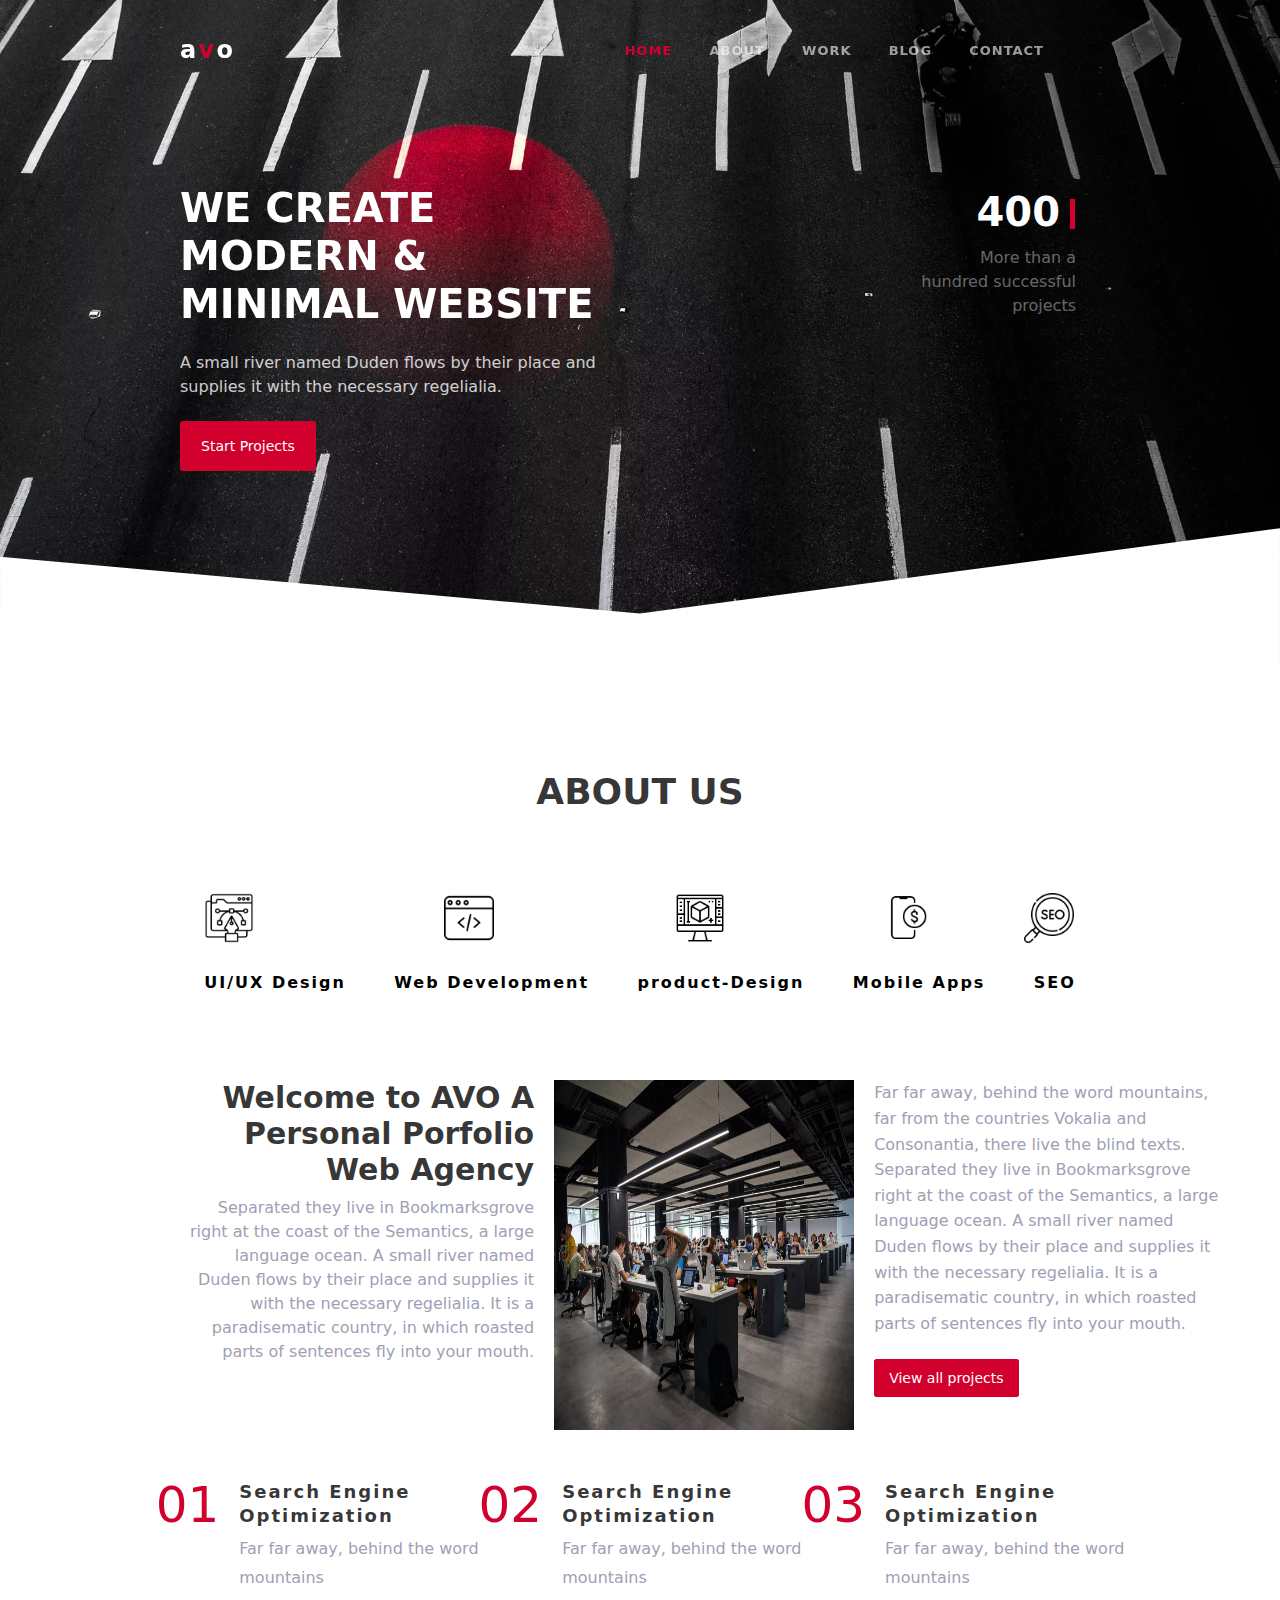
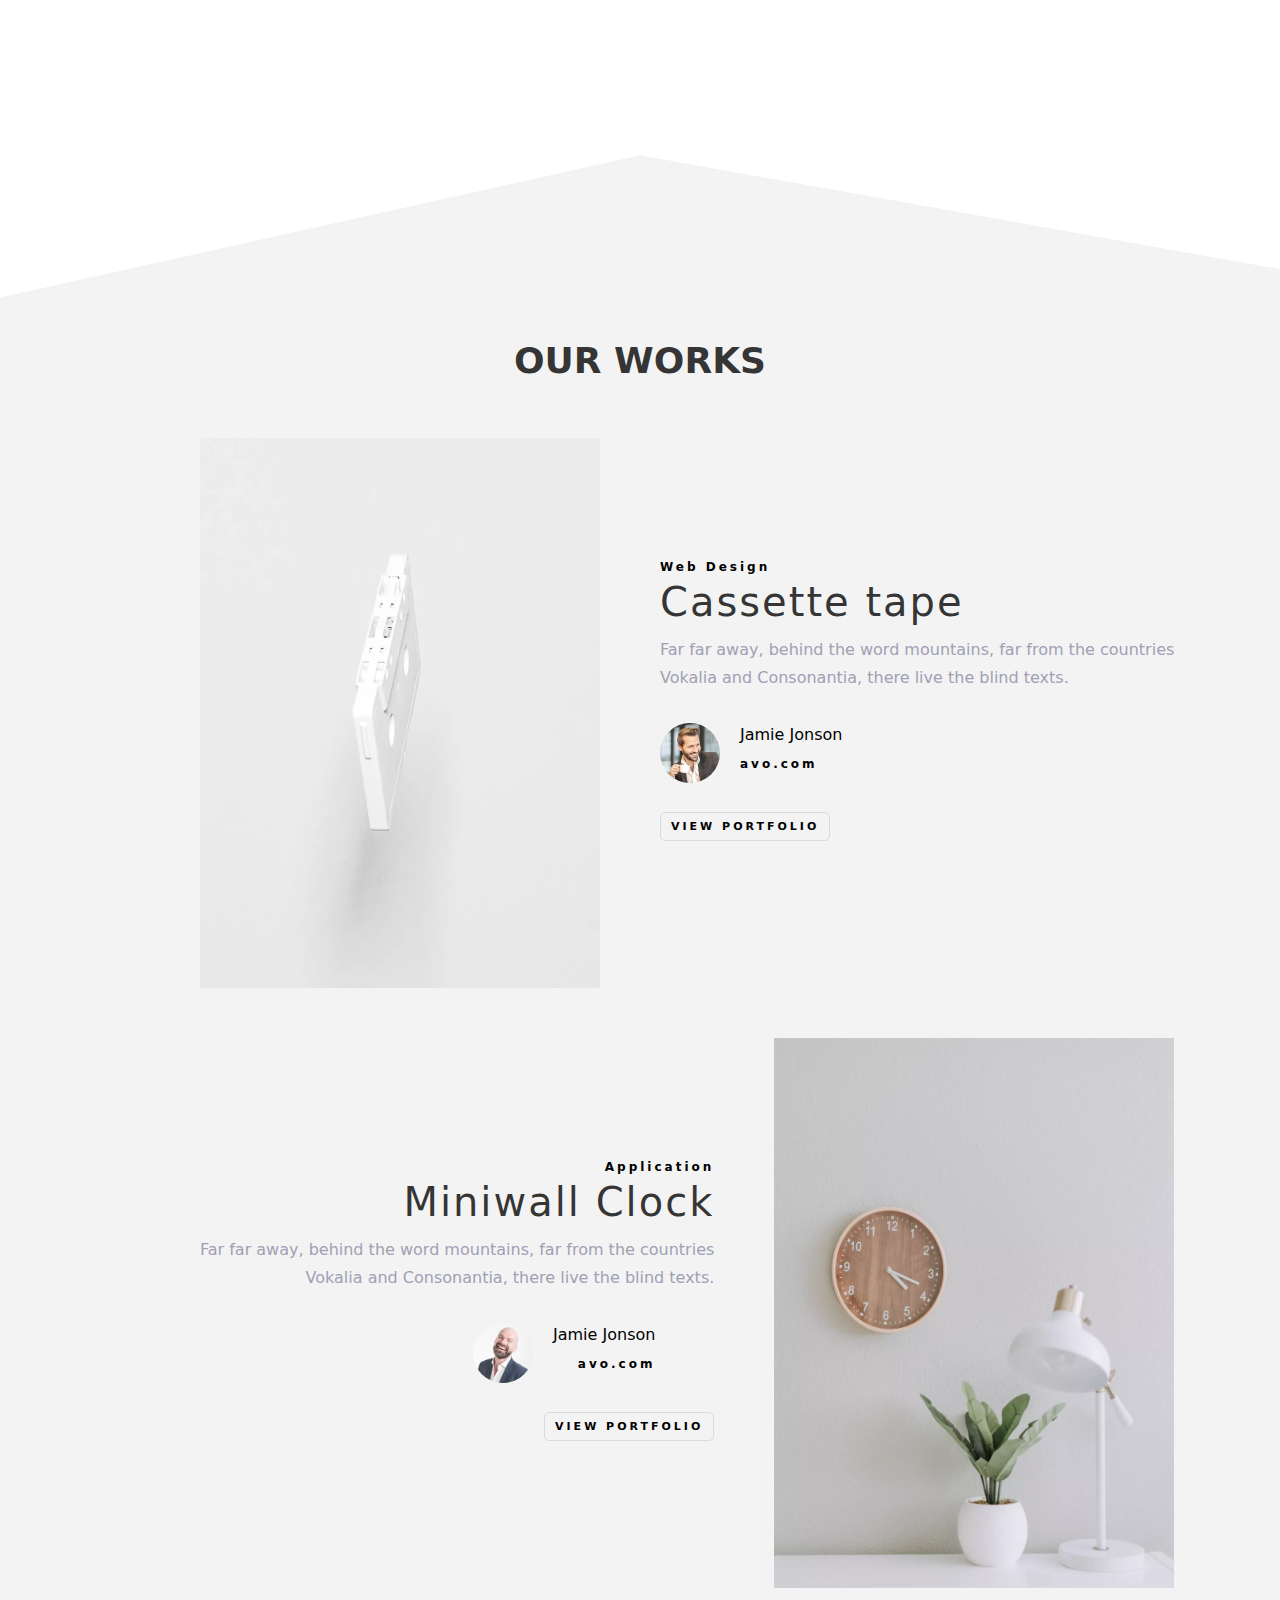
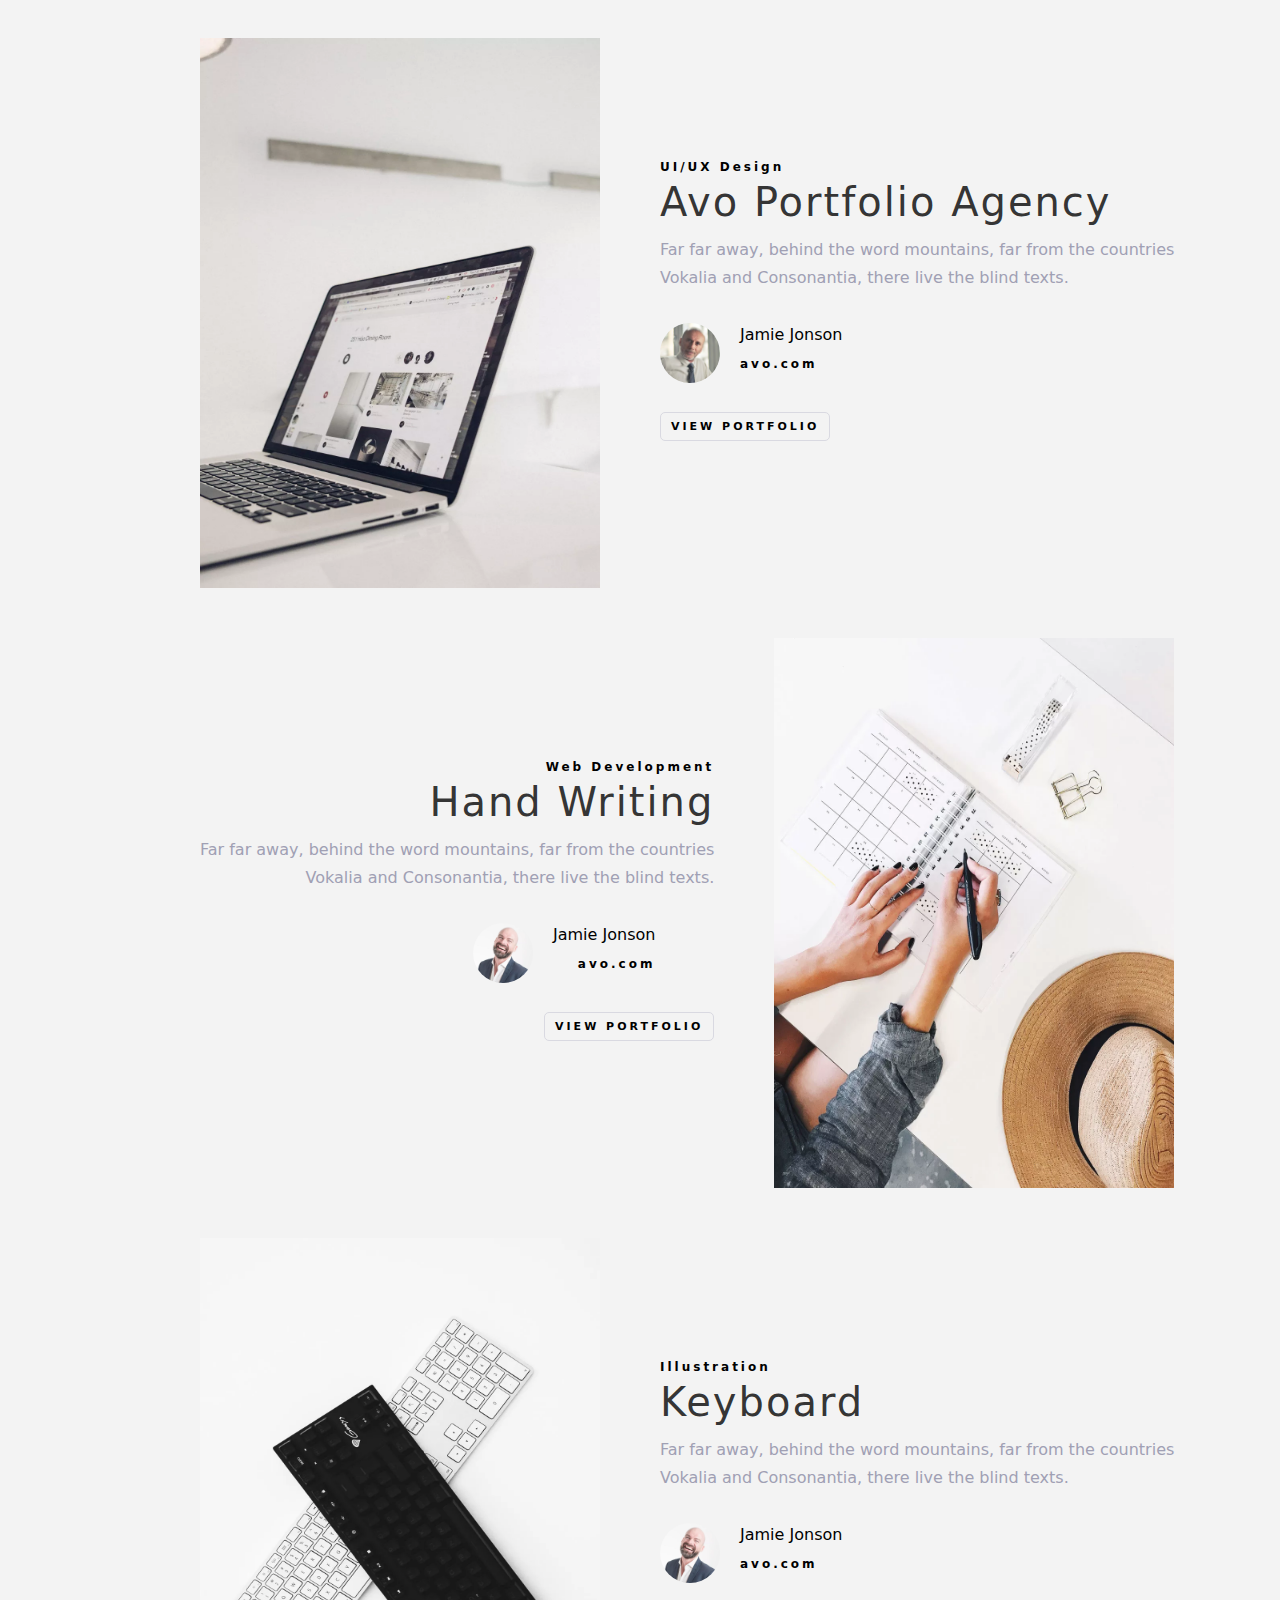
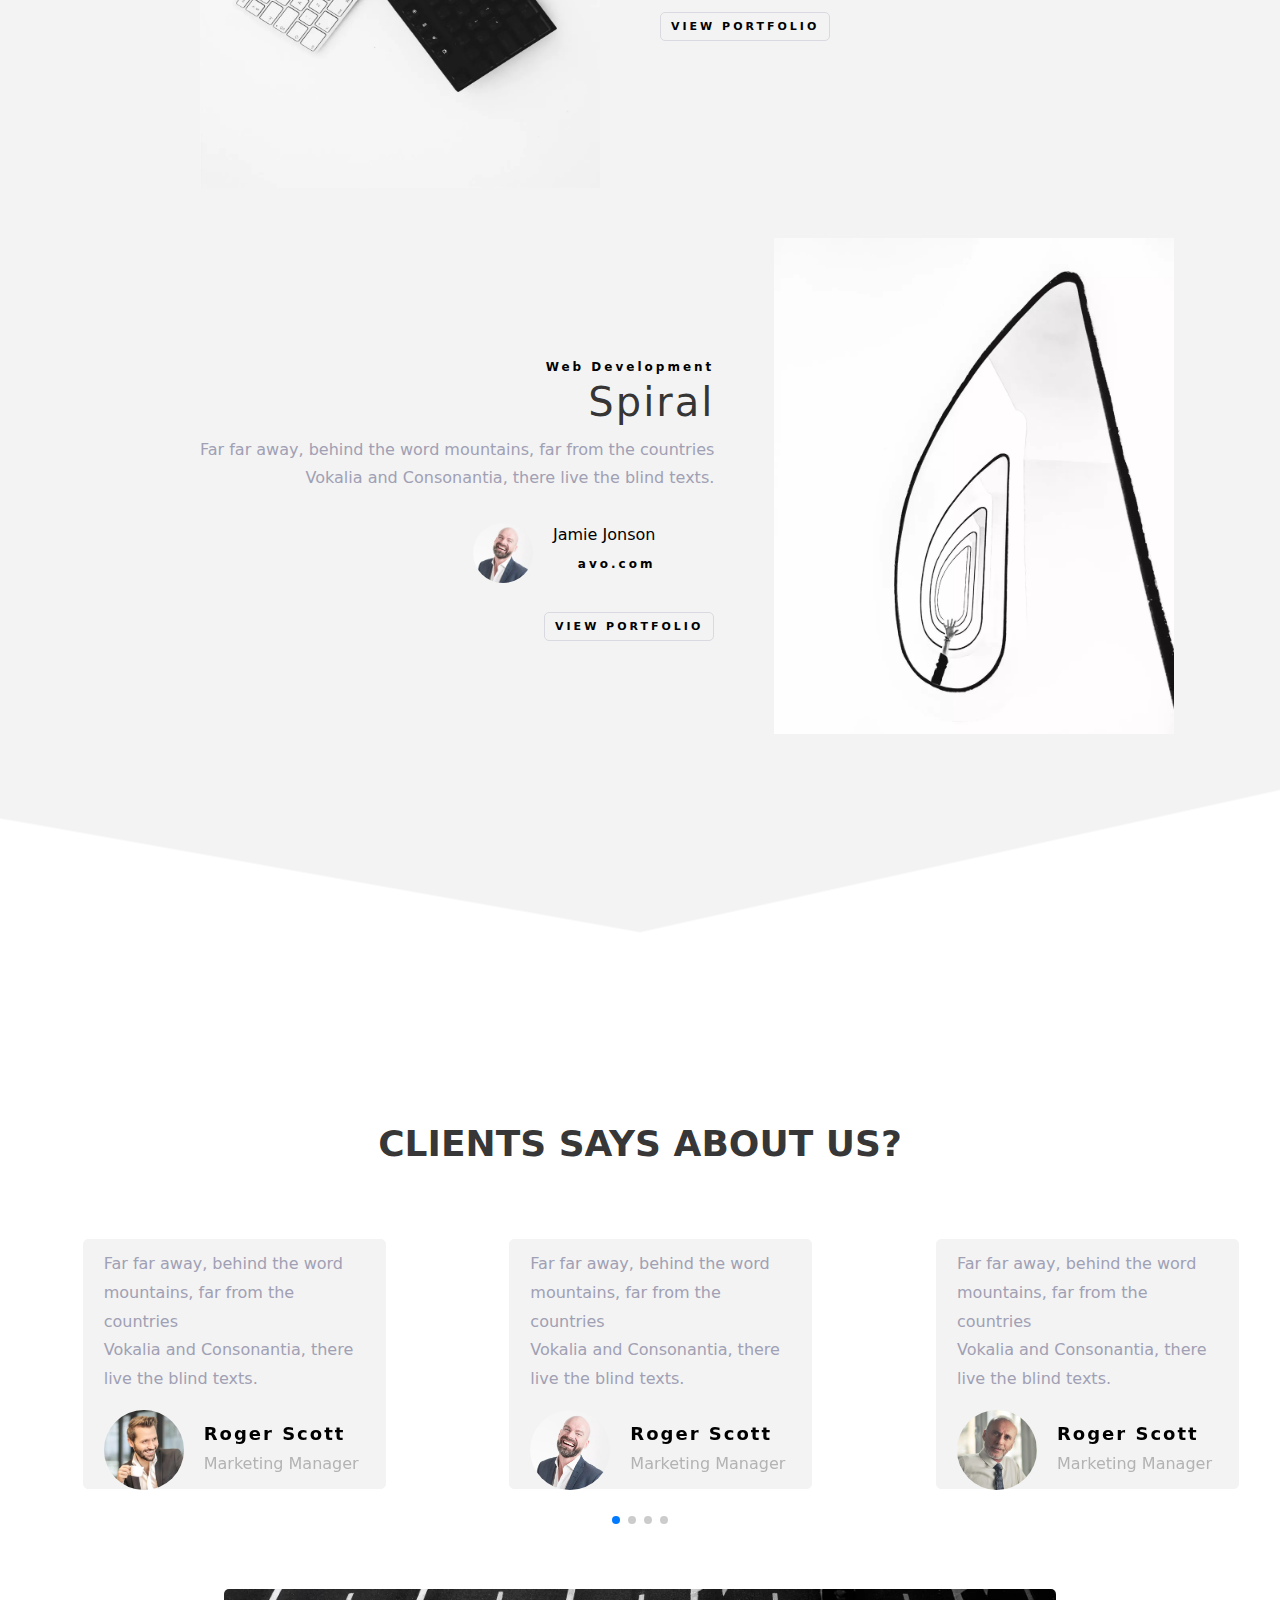
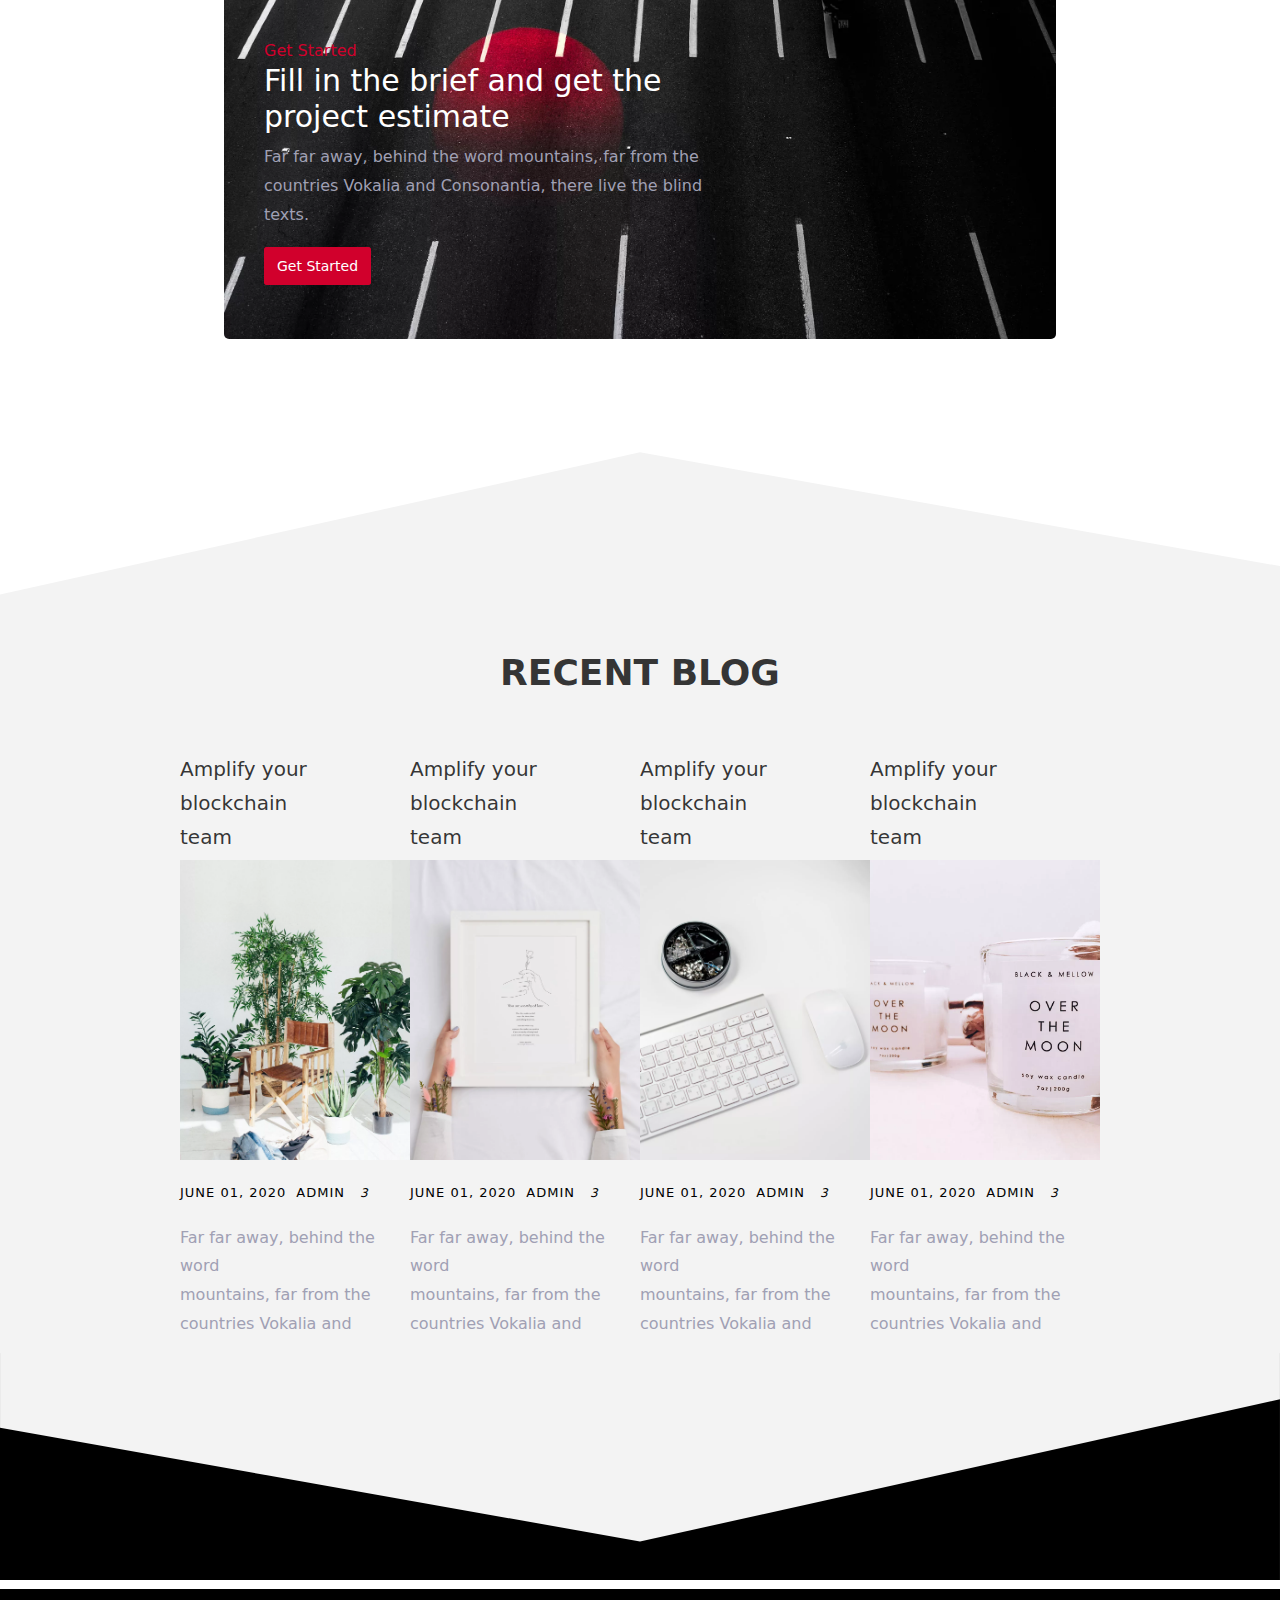
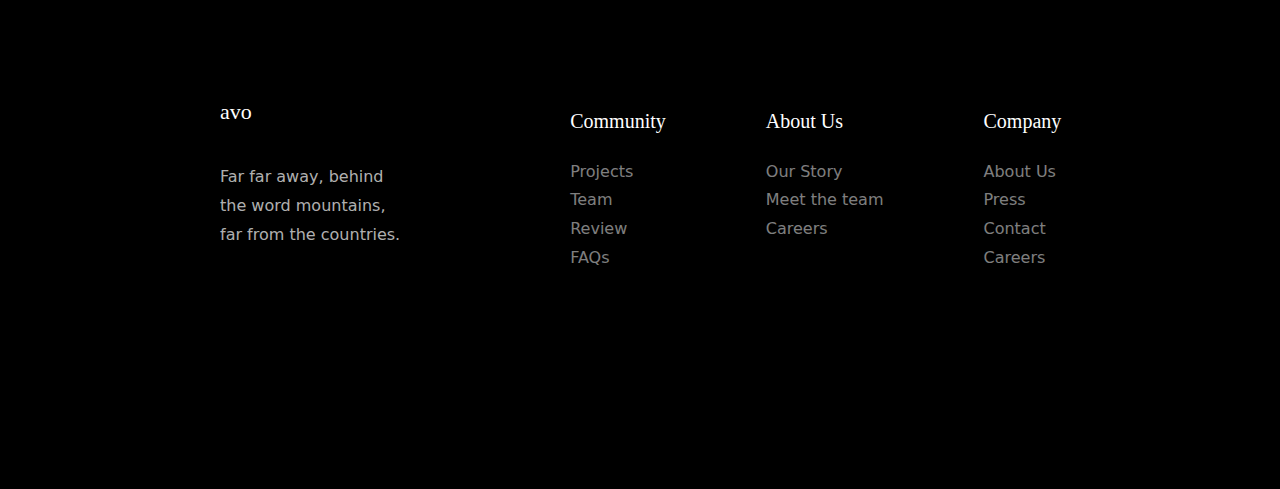
<file: index.html>
<!DOCTYPE html>
<html lang="en">
<head>
  <meta charset="UTF-8">
  <meta name="viewport" content="width=device-width, initial-scale=1.0">
  <title>Task 04</title>
   <!-- Swiper CDN -->
   <link rel="stylesheet" href="https://cdn.jsdelivr.net/npm/swiper@11/swiper-bundle.min.css"/>

  <!-- External CSS File -->
  <link href="index.css" rel="stylesheet">
  <!-- BootStrap CDN -->
  <link href="https://cdn.jsdelivr.net/npm/bootstrap@5.3.3/dist/css/bootstrap.min.css" rel="stylesheet">
  <link rel="stylesheet" href="https://cdnjs.cloudflare.com/ajax/libs/font-awesome/6.6.0/css/all.min.css"
  integrity="sha512-Kc323vGBEqzTmouAECnVceyQqyqdsSiqLQISBL29aUW4U/M7pSPA/gEUZQqv1cwx4OnYxTxve5UMg5GT6L4JJg=="
  crossorigin="anonymous" referrerpolicy="no-referrer" />
  <!-- Jquery CDN -->
  <script src="https://code.jquery.com/jquery-3.7.1.min.js"
  integrity="sha256-/JqT3SQfawRcv/BIHPThkBvs0OEvtFFmqPF/lYI/Cxo="
  crossorigin="anonymous"></script>
  <!-- Font Icon CDN -->
  <script src="https://cdn.jsdelivr.net/npm/bootstrap@5.3.3/dist/js/bootstrap.bundle.min.js"></script>
  <script src="https://kit.font-awesome.com/a076d05399.js"></script>
</head>
<body>

                                 <!-- Heros Section -->
    <section>
        <label class="overlay">
          <!-- Heros Background Image Waves Part -->
        <svg class="waves" xmlns="http://www.w3.org/2000/svg" viewBox="0 0 1440 319"><path fill="#fff" fill-opacity="1"
        d="M0,192L720,256L1440,160L1440,320L720,320L0,320Z"></path></svg>
        <nav>
          <!-- Navbar Icon -->
        <input type="checkbox" id="check" name="" value="">
        <label for="check" id="checkbtn"><i class="fas fa-bars"></i></label>
        <!-- Navbar Logo -->
        <a class="navbar-brand" href="index.html">
            <label>a <span>v</span> o</label>
        </a>
        <!-- Navbar Icon -->
        <ul>
          <li class="active" ><a href="index.html">Home</a></li>
          <li><a href="about.html">About</a></li>
          <li><a href="work.html">Work</a></li>
          <li><a href="blog.html">Blog</a></li>
          <li><a href="contact.html">Contact</a></li>
        </ul>
        </nav>
        </label>
        <!-- Heros Text Part -->
        <div class="heros-text">
          <h1>We Create <br>
              Modern & <br>
              Minimal Website</h1>
          <p>A small river named Duden flows by their place and <br>
             supplies it with the necessary regelialia.</p>
          <!-- Button Part -->
          <div class="heros-button">
          <a href="#">Start Projects</a>
          </div> 
        </div>

        <!-- Heros Project Part -->
        <div class="heros-projects">
          <h4>400</h4>
          <span></span>
          <p>More than a <br>
             hundred successful <br>
             projects</p>
        </div>
    </section>

                               <!-- About Us Section -->
    <div class="about-section">
      <h2>About Us</h2>
      <!-- Gallery Part -->
      <div class="about-gallery">
        <!-- First Image -->
        <div class="first-image">
          <img src="images/ux-design.png" alt="ux-design">
          <h3>UI/UX Design</h3>
        </div>
        <!-- Second Image -->
        <div class="first-image">
          <img style="margin-left: 50px;" src="images/web-programming.png" alt="web-programming">
          <h3>Web Development</h3>
        </div>
        <!-- Thrid Image -->
        <div class="first-image">
          <img style="margin-left: 38px;" src="images/product-design.png" alt="product-design">
          <h3>product-Design</h3>
        </div>
        <!-- Fourth Image -->
        <div class="first-image">
          <img style="margin-left: 35px;" src="images/mobile-banking.png" alt="mobile-banking">
          <h3>Mobile Apps</h3>
        </div>
        <!-- Fifth Image -->
        <div class="first-image">
          <img style="margin-left: -10px;" src="images/seo.png" alt="seo">
          <h3>SEO</h3>
        </div>

      </div>

      <!-- About Personal Portfolio -->
      <div class="personal-porfolio">
        <!-- Text Left Side -->
        <div class="avo-text">
          <h3>Welcome to AVO A <br>
              Personal Porfolio <br>
              Web Agency</h3>
          <p>Separated they live in Bookmarksgrove <br> 
             right at the coast of the Semantics, a large <br>
             language ocean. A small river named <br>
             Duden flows by their place and supplies it <br>
             with the necessary regelialia. It is a <br>
             paradisematic country, in which roasted <br>
             parts of sentences fly into your mouth.</p> <br>
        </div>
        <!-- Image Left Side -->
        <div class="avo-image">
          <img src="images/about.jpg.webp" alt="about-image">
        </div>
        <!-- Text Right Side -->
        <div class="avo-para">
        <p>Far far away, behind the word mountains, <br>
           far from the countries Vokalia and <br>
           Consonantia, there live the blind texts. <br>
           Separated they live in Bookmarksgrove <br>
           right at the coast of the Semantics, a large <br>
           language ocean. A small river named <br>
           Duden flows by their place and supplies it <br>
           with the necessary regelialia. It is a <br>
           paradisematic country, in which roasted <br>
           parts of sentences fly into your mouth.</p> 
         <!-- Button Part -->
         <div class="avo-button">
          <a href="#">View all projects</a>
        </div>    
      </div>
          
      </div>
      <!-- About SEO Part -->
      <div class="seo-text-part">
        <!-- First SEO -->
        <div class="first-seo-text">
          <span>01</span>
          <div class="text">
            <h3>Search Engine <br>
               Optimization</h3>
            <p>Far far away, behind the word <br>
               mountains</p>
          </div>
        </div>
        <!-- Second SEO -->
        <div class="first-seo-text">
          <span>02</span>
          <div class="text">
            <h3>Search Engine <br>
               Optimization</h3>
            <p>Far far away, behind the word <br>
               mountains</p>
          </div>
        </div>
        <!-- Third SEO -->
        <div class="first-seo-text">
          <span>03</span>
          <div class="text">
            <h3>Search Engine <br>
               Optimization</h3>
            <p>Far far away, behind the word <br>
               mountains</p>
          </div>
        </div>

      </div>
   </div>

                                   <!-- Our Work Section -->
    <!--  Work Section Top Waves Part -->  
    <svg xmlns="http://www.w3.org/2000/svg" viewBox="0 0 1440 319">
    <path fill="#f3f3f3" fill-opacity="1" d="M0,256L720,96L1440,224L1440,320L720,320L0,320Z"></path></svg>
    <!-- Work Section -->
    <div class="our-work-section">
      <!-- Top Heading -->
      <h2>Our Works</h2>

      <!-- First Portfolio Part -->
      <div class="web-design">
        <!-- Main Image -->
        <div class="web-image">
          <img src="images/work-1.jpg.webp" alt="work-1">
        </div>
        <!-- Main Text -->
        <div class="web-text">
          <span>Web Design</span>
          <h2><a href="work.html">Cassette tape</a></h2>
          <p>Far far away, behind the word mountains, far from the countries <br>
             Vokalia and Consonantia, there live the blind texts.</p>
        <!-- Person Information Part -->
        <div class="web-person">
          <!-- Person Image -->
          <div class="person-image">
          <img src="images/person_1.jpg.webp" alt="person_1">
          </div>
          <!-- Person Text -->
          <div class="person-text">
          <h4>Jamie Jonson</h4>
          <span>avo.com</span>
          </div>
        </div>

        <!-- Button Part -->
        <div class="web-button">
          <a href="#">View Portfolio</a>
          </div> 
        </div>
      </div>

        <!-- Second Portfolio Part -->
         <div class="web-design-second">
      <div class="web-design">
         <!-- Main Text -->
        <div class="web-text">
          <span>Application</span>
          <h2><a href="work.html">Miniwall Clock</a></h2>
          <p>Far far away, behind the word mountains, far from the countries <br>
             Vokalia and Consonantia, there live the blind texts.</p>
        <!-- Person Information Part -->
        <div class="web-person">
          <!-- Person Image -->
          <div class="person-image">
          <img src="images/person_2.jpg.webp" alt="person_2">
          </div>
          <!-- Person Text -->
          <div class="person-text">
          <h4>Jamie Jonson</h4>
          <span>avo.com</span>
          </div>
        </div>
        <!-- Button Part -->
        <div class="web-button">
          <a href="#">View Portfolio</a>
          </div> 
        </div>
         <!-- Main Image -->
        <div class="web-image">
          <img src="images/work-2.jpg.webp" alt="work-2">
        </div>
      </div>
         </div>

       <!-- Third Portfolio Part -->
       <div class="web-design">
        <!-- Main Image -->
        <div class="web-image">
          <img src="images/work-3.jpg.webp" alt="work-3">
        </div>
        <!-- Main Text -->
        <div class="web-text">
          <span>UI/UX Design</span>
          <h2><a href="work.html">Avo Portfolio Agency</a></h2>
          <p>Far far away, behind the word mountains, far from the countries <br>
             Vokalia and Consonantia, there live the blind texts.</p>
        <!-- Person Information Part -->
        <div class="web-person">
          <!-- Person Image -->
          <div class="person-image">
          <img src="images/person_3.jpg.webp" alt="person_3">
          </div>
          <!-- Person Text -->
          <div class="person-text">
          <h4>Jamie Jonson</h4>
          <span>avo.com</span>
          </div>
        </div>
        <!-- Button Part -->
        <div class="web-button">
          <a href="#">View Portfolio</a>
          </div> 

        </div>
      </div>

      <!-- Fourth Portfolio Part -->
      <div class="web-design-second">
      <div class="web-design">
        <!-- Main Text -->
       <div class="web-text">
         <span>Web Development</span>
         <h2><a href="work.html">Hand Writing</a></h2>
         <p>Far far away, behind the word mountains, far from the countries <br>
            Vokalia and Consonantia, there live the blind texts.</p>
       <!-- Person Information Part -->
       <div class="web-person">
         <!-- Person Image -->
         <div class="person-image">
         <img src="images/person_2.jpg.webp" alt="person_2">
         </div>
         <!-- Person Text -->
         <div class="person-text">
         <h4>Jamie Jonson</h4>
         <span>avo.com</span>
         </div>
       </div>
       <!-- Button Part -->
       <div class="web-button">
         <a href="#">View Portfolio</a>
         </div> 
       </div>
        <!-- Main Image -->
       <div class="web-image">
         <img src="images/work-4.jpg.webp" alt="work-4">
       </div>
     </div>
      </div>

      <!-- Fifth Portfolio Part -->
      <div class="web-design">
        <!-- Main Image -->
        <div class="web-image">
          <img src="images/work-5.jpg.webp" alt="work-5">
        </div>
        <!-- Main Text -->
        <div class="web-text">
          <span>Illustration</span>
          <h2><a href="work.html">Keyboard</a></h2>
          <p>Far far away, behind the word mountains, far from the countries <br>
             Vokalia and Consonantia, there live the blind texts.</p>
        <!-- Person Information Part -->
        <div class="web-person">
          <!-- Person Image -->
          <div class="person-image">
          <img src="images/person_2.jpg.webp" alt="person_2">
          </div>
          <!-- Person Text -->
          <div class="person-text">
          <h4>Jamie Jonson</h4>
          <span>avo.com</span>
          </div>
        </div>

        <!-- Button Part -->
        <div class="web-button">
          <a href="#">View Portfolio</a>
          </div> 
        </div>
      </div>

       <!-- Sixth Portfolio Part -->
       <div class="web-design-second">
       <div class="web-design">
        <!-- Main Text -->
       <div class="web-text">
         <span>Web Development</span>
         <h2><a href="work.html">Spiral</a></h2>
         <p>Far far away, behind the word mountains, far from the countries <br>
            Vokalia and Consonantia, there live the blind texts.</p>
       <!-- Person Information Part -->
       <div class="web-person">
         <!-- Person Image -->
         <div class="person-image">
         <img src="images/person_2.jpg.webp" alt="person_2">
         </div>
         <!-- Person Text -->
         <div class="person-text">
         <h4>Jamie Jonson</h4>
         <span>avo.com</span>
         </div>
       </div>
       <!-- Button Part -->
       <div class="web-button">
         <a href="#">View Portfolio</a>
         </div> 
       </div>
        <!-- Main Image -->
       <div class="web-image">
         <img src="images/work-6.jpg.webp" alt="work-6">
       </div>
     </div>
    </div>
    </div>

     <!-- Work Section Bottom Waves Part -->  
     <svg class="work-bottom-waves" xmlns="http://www.w3.org/2000/svg" viewBox="0 0 1440 319">
      <path fill="#f3f3f3" fill-opacity="1" d="M0,256L720,96L1440,224L1440,320L720,320L0,320Z"></path></svg>

                              <!-- Client Say About Us Section -->
      <div class="client-section">
        <!-- Main Heading -->
        <h2>Clients Says About Us?</h2>

         <!-- Pricing Section -->
         <div class="swiper mySwiper">
          <div class="swiper-wrapper">

            <!-- First Swiper -->
           <div class="swiper-slide">
            <div class="first-swiper">
              <!-- Slider Text -->
              <div class="slider-text">
                <p>Far far away, behind the word <br>
                   mountains, far from the countries <br>
                   Vokalia and Consonantia, there live the blind texts.</p>
              </div>
              <!-- Slider Person Information -->
              <div class="slide-person">
                <!-- Person Image -->
                <div class="slider-person-image">
                 <img src="images/person_2.jpg.webp" alt="person_2">
                </div>
                <!-- Person Text -->
                 <div class="slider-person-text">
                  <p>Roger Scott</p>
                  <span>Marketing Manager</span>
                 </div>
              </div>
            </div>
           </div>

           <!-- Second Swiper -->
           <div class="swiper-slide">
            <div class="first-swiper">
               <!-- Slider Text -->
              <div class="slider-text">
                <p>Far far away, behind the word <br>
                   mountains, far from the countries <br>
                   Vokalia and Consonantia, there live the blind texts.</p>
              </div>
               <!-- Slider Person Information -->
              <div class="slide-person">
                <!-- Person Image -->
                <div class="slider-person-image">
                 <img src="images/person_1.jpg.webp" alt="person_1">
                </div>
                <!-- Person Text -->
                 <div class="slider-person-text">
                  <p>Roger Scott</p>
                  <span>Marketing Manager</span>
                 </div>
              </div>
            </div>
           </div>

            <!-- Third Swiper -->
           <div class="swiper-slide">
            <div class="first-swiper">
               <!-- Slider Text -->
              <div class="slider-text">
                <p>Far far away, behind the word <br>
                   mountains, far from the countries <br>
                   Vokalia and Consonantia, there live the blind texts.</p>
              </div>
               <!-- Slider Person Information -->
              <div class="slide-person">
                <!-- Person Image -->
                <div class="slider-person-image">
                 <img src="images/person_2.jpg.webp" alt="person_2">
                </div>
                <!-- Person Text -->
                 <div class="slider-person-text">
                  <p>Roger Scott</p>
                  <span>Marketing Manager</span>
                 </div>
              </div>
            </div>
           </div>

             <!-- Fourth Swiper -->
             <div class="swiper-slide">
              <div class="first-swiper">
                 <!-- Slider Text -->
                <div class="slider-text">
                  <p>Far far away, behind the word <br>
                     mountains, far from the countries <br>
                     Vokalia and Consonantia, there live the blind texts.</p>
                </div>
                 <!-- Slider Person Information -->
                <div class="slide-person">
                  <!-- Person Image -->
                  <div class="slider-person-image">
                   <img src="images/person_3.jpg.webp" alt="person_3">
                  </div>
                  <!-- Person Text -->
                   <div class="slider-person-text">
                    <p>Roger Scott</p>
                    <span>Marketing Manager</span>
                   </div>
                </div>
              </div>
             </div>

              <!-- Fifth Swiper -->
              <div class="swiper-slide">
                <div class="first-swiper">
                   <!-- Slider Text -->
                  <div class="slider-text">
                    <p>Far far away, behind the word <br>
                       mountains, far from the countries <br>
                       Vokalia and Consonantia, there live the blind texts.</p>
                  </div>
                   <!-- Slider Person Information -->
                  <div class="slide-person">
                    <!-- Person Image -->
                    <div class="slider-person-image">
                     <img src="images/person_1.jpg.webp" alt="person_1">
                    </div>
                    <!-- Person Text -->
                     <div class="slider-person-text">
                      <p>Roger Scott</p>
                      <span>Marketing Manager</span>
                     </div>
                  </div>
                </div>
               </div>

                <!-- Sixth Swiper -->
              <div class="swiper-slide">
                <div class="first-swiper">
                   <!-- Slider Text -->
                  <div class="slider-text">
                    <p>Far far away, behind the word <br>
                       mountains, far from the countries <br>
                       Vokalia and Consonantia, there live the blind texts.</p>
                  </div>
                   <!-- Slider Person Information -->
                  <div class="slide-person">
                    <!-- Person Image -->
                    <div class="slider-person-image">
                     <img src="images/person_2.jpg.webp" alt="person_2">
                    </div>
                    <!-- Person Text -->
                     <div class="slider-person-text">
                      <p>Roger Scott</p>
                      <span>Marketing Manager</span>
                     </div>
                  </div>
                </div>
               </div>
               
          </div>
         <div class="swiper-pagination"></div>
       </div>

       <!-- About Us Background Image -->
      <div class="about-bg-image">
       <div class="about-us-image">
        <!-- Text -->
        <div class="about-us-text">
          <span>Get Started</span>
          <h4>Fill in the brief and get the <br>
              project estimate</h4>
          <p>Far far away, behind the word mountains, far from the <br>
             countries Vokalia and Consonantia, there live the blind <br>
             texts.</p>  
          <!-- Button Part -->
          <div class="about-us-button">
          <a href="#">Get Started</a>
          </div>     

        </div>
       </div>
      </div>

      </div>

                                <!-- Recent Blog Section -->
     <!-- Section Top Waves Part -->  
     <svg xmlns="http://www.w3.org/2000/svg" viewBox="0 0 1440 319">
     <path fill="#f3f3f3" fill-opacity="1" d="M0,256L720,96L1440,224L1440,320L720,320L0,320Z"></path></svg>
     <div class="blog-section">
      <h2>Recent Blog</h2>

      <!-- Blog Album Part -->
      <div class="blog-album">
      <!-- First Blog Album -->
       <!-- Text Part -->
      <div class="blog-text">
        <h3><a href="#">Amplify your blockchain <br>
          team</a></h3>
      <!-- Image -->  
        <a href="#" class="blog-image" style="background-image: url(images/blog-1.webp);"></a>  
        <!-- Date And Comment -->
        <div class="blog-visit">
          <div class="blog-date">
            <a href="#">June 01, 2020</a>
          </div>
          <div class="blog-admin">
            <a href="#">Admin</a>
          </div>
          <div class="blog-comment">
            <i class="fa-solid fa-comment"><span>3</span></i>
          </div>
        </div>
        <!-- Paragraph -->
        <p>Far far away, behind the word <br>
           mountains, far from the <br>
           countries Vokalia and <br>
           Consonantia.</p>
      </div>
       <!-- Second Blog Album -->
      <div class="blog-text">
        <h3><a href="#">Amplify your blockchain <br>
          team</a></h3>
        <a href="#" class="blog-image" style="background-image: url(images/blog-2.webp);"></a>  

        <div class="blog-visit">
          <div class="blog-date">
            <a href="#">June 01, 2020</a>
          </div>
          <div class="blog-admin">
            <a href="#">Admin</a>
          </div>
          <div class="blog-comment">
            <i class="fa-solid fa-comment"><span>3</span></i>
          </div>
        </div>
        <p>Far far away, behind the word <br>
           mountains, far from the <br>
           countries Vokalia and <br>
           Consonantia.</p>
      </div>

      <!-- Third Blog Album -->
      <div class="blog-text">
        <h3><a href="#">Amplify your blockchain <br>
          team</a></h3>
        <a href="#" class="blog-image" style="background-image: url(images/blog-3.webp);"></a>  

        <div class="blog-visit">
          <div class="blog-date">
            <a href="#">June 01, 2020</a>
          </div>
          <div class="blog-admin">
            <a href="#">Admin</a>
          </div>
          <div class="blog-comment">
            <i class="fa-solid fa-comment"><span>3</span></i>
          </div>
        </div>

        <p>Far far away, behind the word <br>
           mountains, far from the <br>
           countries Vokalia and <br>
           Consonantia.</p>
      </div>

      <!-- Fourth Blog Album -->
      <div class="blog-text">
        <h3><a href="#">Amplify your blockchain <br>
          team</a></h3>
        <a href="#" class="blog-image" style="background-image: url(images/blog-4.webp);"></a>  

        <div class="blog-visit">
          <div class="blog-date">
            <a href="#">June 01, 2020</a>
          </div>
          <div class="blog-admin">
            <a href="#">Admin</a>
          </div>
          <div class="blog-comment">
            <i class="fa-solid fa-comment"><span>3</span></i>
          </div>
        </div>

        <p>Far far away, behind the word <br>
           mountains, far from the <br>
           countries Vokalia and <br>
           Consonantia.</p>
      </div>
     </div>

     </div>
    <!-- Blog Bottom Waves Part -->  
     <svg class="work-bottom-waves" xmlns="http://www.w3.org/2000/svg" viewBox="0 0 1440 316">
     <path fill="#f3f3f3" fill-opacity="1" d="M0,256L720,96L1440,224L1440,320L720,320L0,320Z"></path></svg>

                                   <!-- Footer Section -->
    <!-- Footer Top Waves Part -->
    <svg class="footer-waves" xmlns="http://www.w3.org/2000/svg" viewBox="0 0 1440 319">
    <path fill="black" fill-opacity="1" d="M0,64L720,256L1440,64L1440,320L720,320L0,320Z"></path></svg>

    <!-- Footer Part -->
    <div class="footer-section">
      <!-- Colums Section -->
      <div class="footer-colums">
           <!-- First Colums -->
       <div class="first-text">
          <h2>avo</h2>
          <p>Far far away, behind <br>
             the word mountains, <br>
             far from the countries.</p> 
       </div>
       <!-- Second Colums -->
       <div class="second-text">
          <h2>Community</h2>
          <ul class="list-link">
              <li><a href="#">Projects</a></li>
              <li><a href="#">Team</a></li>
              <li><a href="#">Review</a></li>
              <li><a href="#">FAQs</a></li>
            </ul>
       </div>
        <!-- Third Colums -->
        <div class="third-text">
          <h2>About Us</h2>
          <ul class="list-link-third">
            <li><a href="#">Our Story</a></li>
            <li><a href="#">Meet the team</a></li>
            <li><a href="#">Careers</a></li>
          </ul>
       </div>
        <!-- Fourth Colums -->
        <div class="fourth-text">
          <h2>Company</h2>
          <ul class="list-link-fourth">
              <li><a href="#">About Us</a></li>
              <li><a href="#">Press</a></li>
              <li><a href="#">Contact</a></li>
              <li><a href="#">Careers</a></li>
          </ul>
        </div>

      </div>
    </div>

    <script>
      $(window).on('scroll',function() {
        if ($(window).scrollTop()) {
          $('nav').addClass('white');
        }
        else {
          $('nav').removeClass('white');
        }
      }) 
    </script>

    <!-- JavaScript Swiper CDN -->
    <script src="https://cdn.jsdelivr.net/npm/swiper@11/swiper-bundle.min.js"></script>
    <script defer src="index.js"></script>

</body>
</html>
</file>
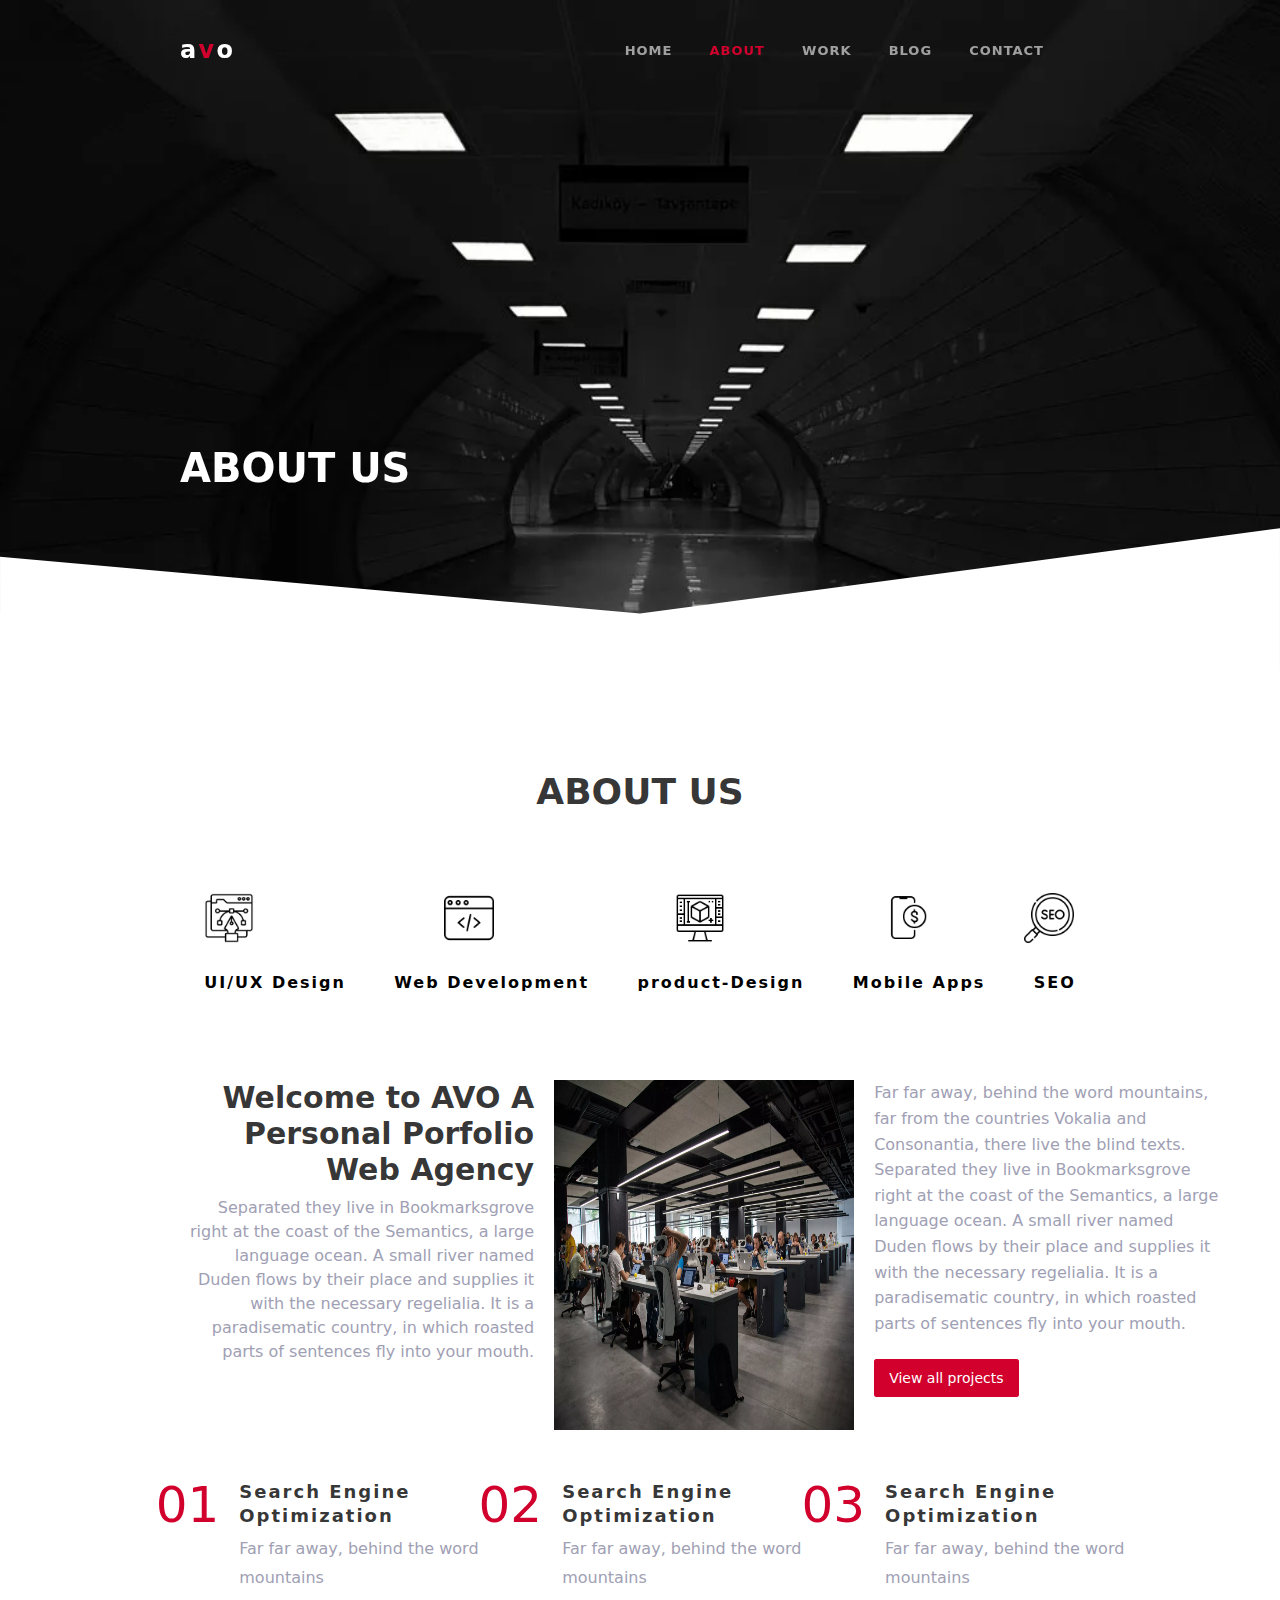
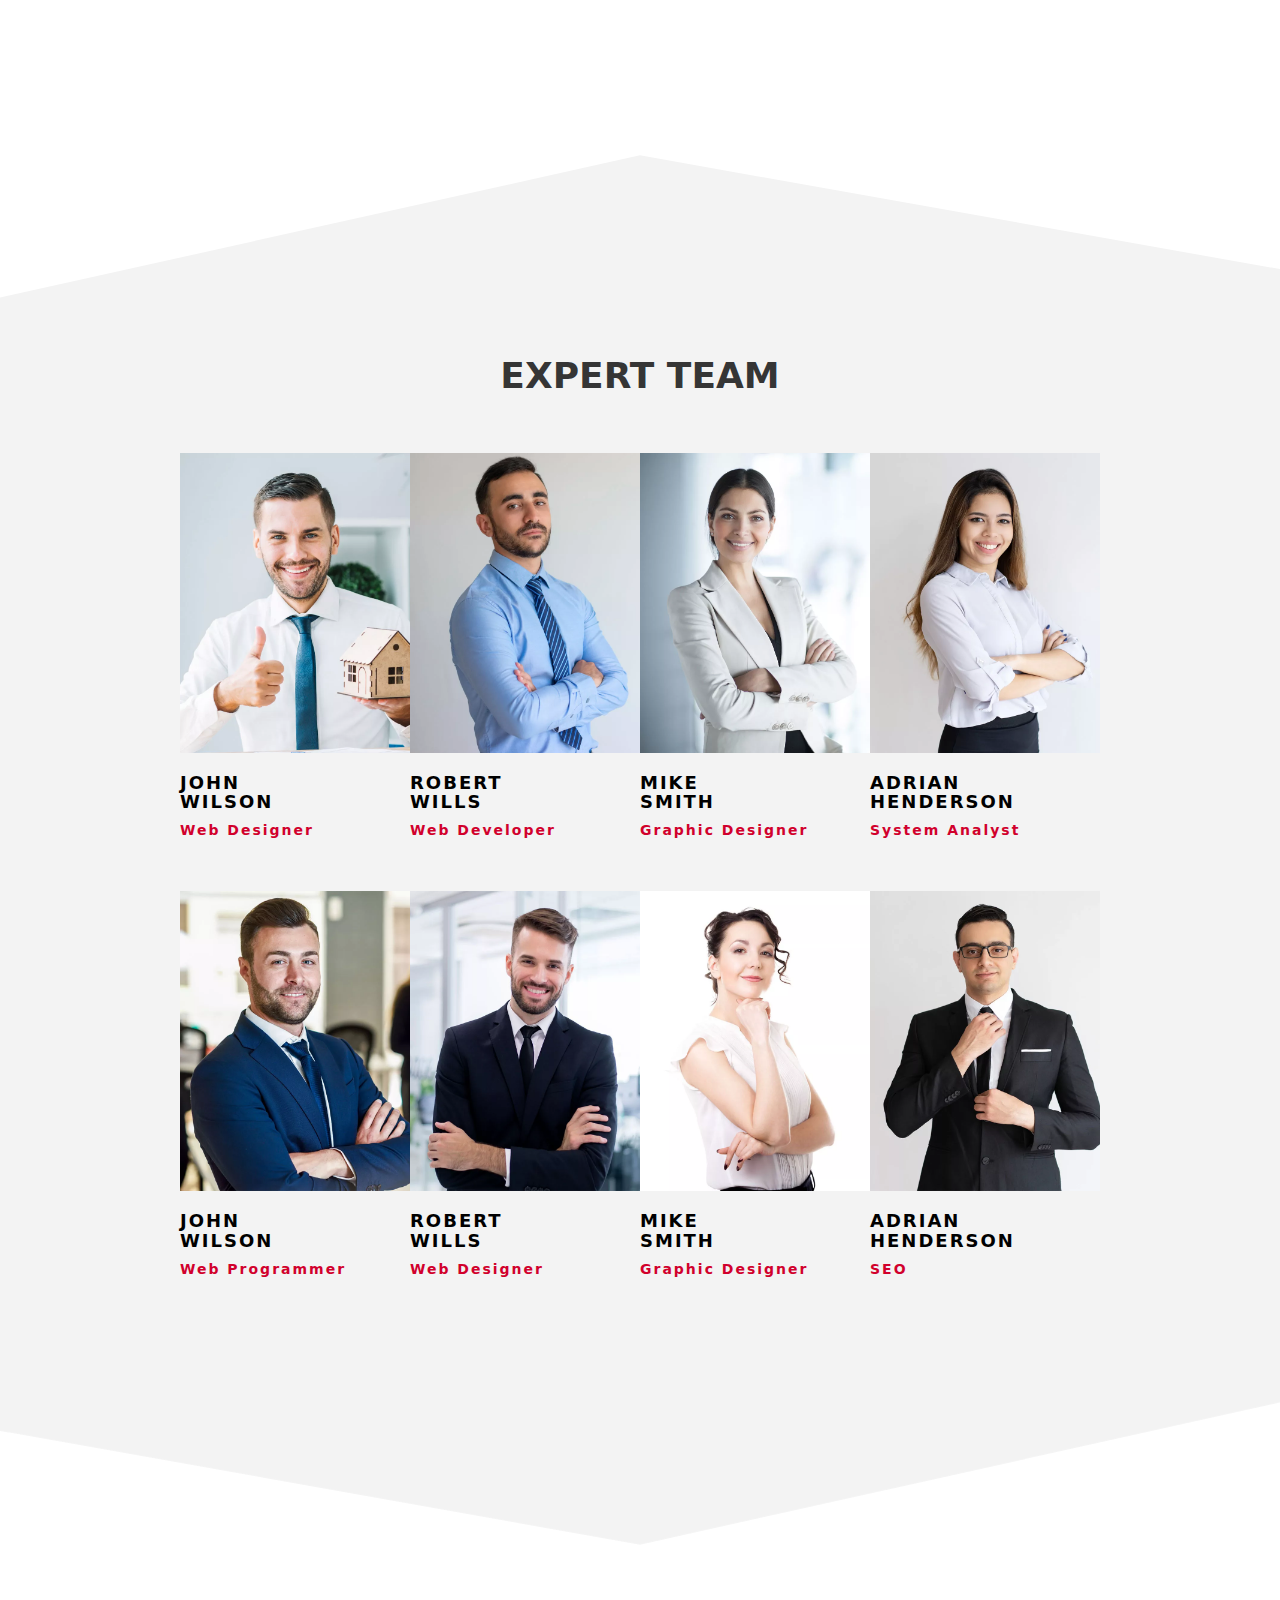
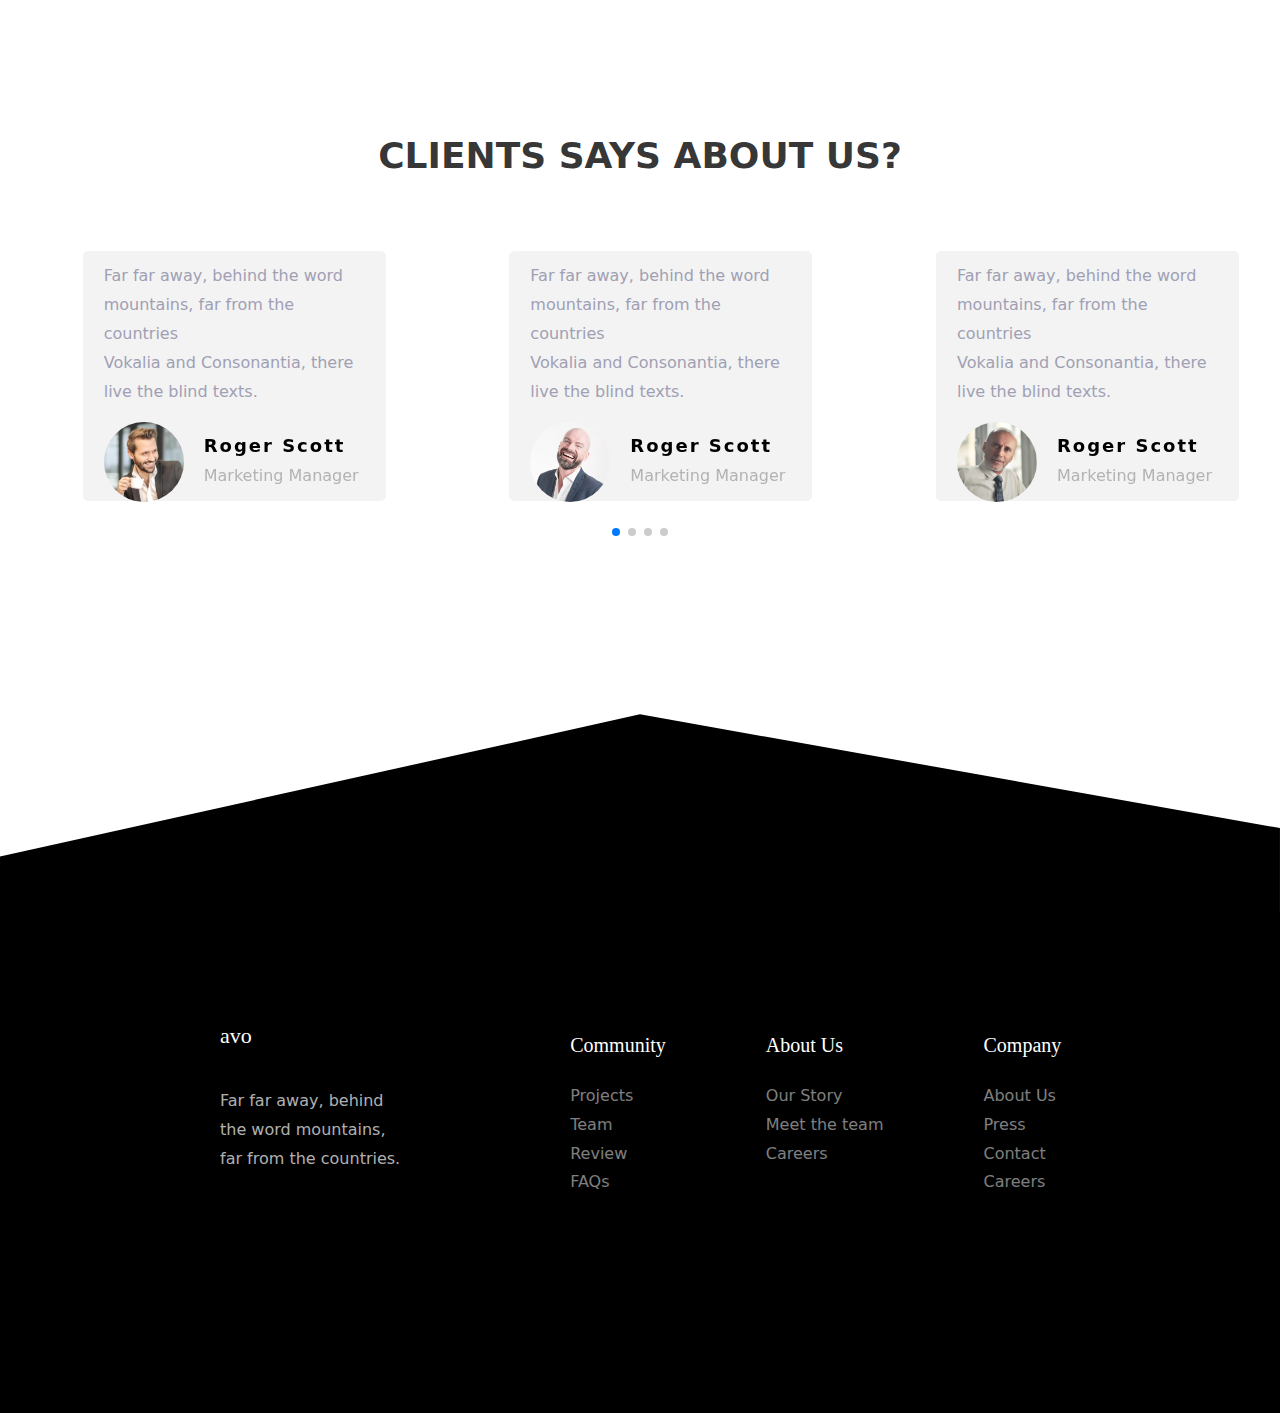
<file: about.html>
<!DOCTYPE html>
<html lang="en">
<head>
  <meta charset="UTF-8">
  <meta name="viewport" content="width=device-width, initial-scale=1.0">
  <title>Task 04</title>
   <!-- Swiper CDN -->
   <link rel="stylesheet" href="https://cdn.jsdelivr.net/npm/swiper@11/swiper-bundle.min.css"/>

  <!-- External CSS File -->
  <link href="about.css" rel="stylesheet">
  <!-- BootStrap CDN -->
  <link href="https://cdn.jsdelivr.net/npm/bootstrap@5.3.3/dist/css/bootstrap.min.css" rel="stylesheet">
  <link rel="stylesheet" href="https://cdnjs.cloudflare.com/ajax/libs/font-awesome/6.6.0/css/all.min.css"
  integrity="sha512-Kc323vGBEqzTmouAECnVceyQqyqdsSiqLQISBL29aUW4U/M7pSPA/gEUZQqv1cwx4OnYxTxve5UMg5GT6L4JJg=="
  crossorigin="anonymous" referrerpolicy="no-referrer" />
  <!-- Jquery CDN -->
  <script src="https://code.jquery.com/jquery-3.7.1.min.js"
  integrity="sha256-/JqT3SQfawRcv/BIHPThkBvs0OEvtFFmqPF/lYI/Cxo="
  crossorigin="anonymous"></script>
  <!-- Font Icon CDN -->
  <script src="https://cdn.jsdelivr.net/npm/bootstrap@5.3.3/dist/js/bootstrap.bundle.min.js"></script>
  <script src="https://kit.font-awesome.com/a076d05399.js"></script>
</head>
<body>

                                         <!-- Heros Section -->
      <section>
        <label class="overlay">
          <!-- Heros Background Image Waves Part -->
        <svg class="waves" xmlns="http://www.w3.org/2000/svg" viewBox="0 0 1440 319"><path fill="#fff" fill-opacity="1"
        d="M0,192L720,256L1440,160L1440,320L720,320L0,320Z"></path></svg>
        <nav>
          <!-- Navbar Icon -->
        <input type="checkbox" id="check" name="" value="">
        <label for="check" id="checkbtn"><i class="fas fa-bars"></i></label>
        <!-- Navbar Logo -->
        <a class="navbar-brand" href="index.html">
            <label>a <span>v</span> o</label>
        </a>
        <!-- Navbar Icon -->
        <ul>
          <li><a href="index.html">Home</a></li>
          <li class="active" ><a href="about.html">About</a></li>
          <li><a href="work.html">Work</a></li>
          <li><a href="blog.html">Blog</a></li>
          <li><a href="contact.html">Contact</a></li>
        </ul>
        </nav>
        </label>
        <!-- Heros Text Part -->
        <div class="heros-text">
          <h1>About Us</h1>
        </div>
    </section>

                                     <!-- About Us Section -->
     <div class="about-section">
        <h2>About Us</h2>
        <!-- Gallery Part -->
        <div class="about-gallery">
          <!-- First Image -->
          <div class="first-image">
            <img src="images/ux-design.png" alt="ux-design">
            <h3>UI/UX Design</h3>
          </div>
          <!-- Second Image -->
          <div class="first-image">
            <img style="margin-left: 50px;" src="images/web-programming.png" alt="web-programming">
            <h3>Web Development</h3>
          </div>
          <!-- Thrid Image -->
          <div class="first-image">
            <img style="margin-left: 38px;" src="images/product-design.png" alt="product-design">
            <h3>product-Design</h3>
          </div>
          <!-- Fourth Image -->
          <div class="first-image">
            <img style="margin-left: 35px;" src="images/mobile-banking.png" alt="mobile-banking">
            <h3>Mobile Apps</h3>
          </div>
          <!-- Fifth Image -->
          <div class="first-image">
            <img style="margin-left: -10px;" src="images/seo.png" alt="seo">
            <h3>SEO</h3>
          </div>
  
        </div>
  
        <!-- About Personal Portfolio -->
        <div class="personal-porfolio">
          <!-- Text Left Side -->
          <div class="avo-text">
            <h3>Welcome to AVO A <br>
                Personal Porfolio <br>
                Web Agency</h3>
            <p>Separated they live in Bookmarksgrove <br> 
               right at the coast of the Semantics, a large <br>
               language ocean. A small river named <br>
               Duden flows by their place and supplies it <br>
               with the necessary regelialia. It is a <br>
               paradisematic country, in which roasted <br>
               parts of sentences fly into your mouth.</p> <br>
          </div>
          <!-- Image Left Side -->
          <div class="avo-image">
            <img src="images/about.jpg.webp" alt="about-image">
          </div>
          <!-- Text Right Side -->
          <div class="avo-para">
          <p>Far far away, behind the word mountains, <br>
             far from the countries Vokalia and <br>
             Consonantia, there live the blind texts. <br>
             Separated they live in Bookmarksgrove <br>
             right at the coast of the Semantics, a large <br>
             language ocean. A small river named <br>
             Duden flows by their place and supplies it <br>
             with the necessary regelialia. It is a <br>
             paradisematic country, in which roasted <br>
             parts of sentences fly into your mouth.</p> 
           <!-- Button Part -->
           <div class="avo-button">
            <a href="#">View all projects</a>
          </div>    
        </div>
            
        </div>
        <!-- About SEO Part -->
        <div class="seo-text-part">
          <!-- First SEO -->
          <div class="first-seo-text">
            <span>01</span>
            <div class="text">
              <h3>Search Engine <br>
                 Optimization</h3>
              <p>Far far away, behind the word <br>
                 mountains</p>
            </div>
          </div>
          <!-- Second SEO -->
          <div class="first-seo-text">
            <span>02</span>
            <div class="text">
              <h3>Search Engine <br>
                 Optimization</h3>
              <p>Far far away, behind the word <br>
                 mountains</p>
            </div>
          </div>
          <!-- Third SEO -->
          <div class="first-seo-text">
            <span>03</span>
            <div class="text">
              <h3>Search Engine <br>
                 Optimization</h3>
              <p>Far far away, behind the word <br>
                 mountains</p>
            </div>
          </div>
  
        </div>
     </div>

                                 <!-- Recent Blog Section -->
     <!-- Section Top Waves Part -->  
     <svg xmlns="http://www.w3.org/2000/svg" viewBox="0 0 1440 319">
        <path fill="#f3f3f3" fill-opacity="1" d="M0,256L720,96L1440,224L1440,320L720,320L0,320Z"></path></svg>
        <div class="blog-section">
         <h2>Expert Team</h2>

      <!-- First Row Part -->
         <!-- Blog Album Part -->
         <div class="blog-album">
         <!-- First Blog Album -->
          <!-- Text Part -->
         <div class="blog-text">
         <!-- Image -->  
           <a href="#" class="blog-image" style="background-image: url(images/team-1.jpg.webp);"></a>  
           <!-- Staff Information -->
           <div class="staff-info">
            <h3>John <br>Wilson</h3>
            <span>Web Designer</span>
           </div>
           
         </div>
          <!-- Second Blog Album -->
         <div class="blog-text">
           <a href="#" class="blog-image" style="background-image: url(images/team-2.jpg.webp);"></a>  
           <div class="staff-info">
            <h3>Robert <br>Wills</h3>
            <span>Web Developer</span>
           </div>
         </div>
         <!-- Third Blog Album -->
         <div class="blog-text">
           <a href="#" class="blog-image" style="background-image: url(images/team-3.jpg.webp);"></a>  
   
           <div class="staff-info">
            <h3>Mike <br>Smith</h3>
            <span>Graphic Designer</span>
           </div>
         </div>
         <!-- Fourth Blog Album -->
         <div class="blog-text">
           <a href="#" class="blog-image" style="background-image: url(images/team-4.jpg.webp);"></a>  
           <div class="staff-info">
            <h3>Adrian <br>Henderson</h3>
            <span>System Analyst</span>
           </div>
         </div>
        </div>

      <!-- Second Row Part -->
         <!-- Blog Album Part -->
         <div class="blog-album">
            <!-- First Blog Album -->
             <!-- Text Part -->
            <div class="blog-text">
            <!-- Image -->  
              <a href="#" class="blog-image" style="background-image: url(images/team-5.jpg.webp);"></a>  
              <!-- Staff Information -->
              <div class="staff-info">
               <h3>John <br>Wilson</h3>
               <span>Web Programmer</span>
              </div>
              
            </div>
             <!-- Second Blog Album -->
            <div class="blog-text">
              <a href="#" class="blog-image" style="background-image: url(images/team-6.jpg.webp);"></a>  
              <div class="staff-info">
               <h3>Robert <br>Wills</h3>
               <span>Web Designer</span>
              </div>
            </div>
            <!-- Third Blog Album -->
            <div class="blog-text">
              <a href="#" class="blog-image" style="background-image: url(images/team-7.jpg.webp);"></a>  
      
              <div class="staff-info">
               <h3>Mike <br>Smith</h3>
               <span>Graphic Designer</span>
              </div>
            </div>
            <!-- Fourth Blog Album -->
            <div class="blog-text">
              <a href="#" class="blog-image" style="background-image: url(images/team-8.jpg.webp);"></a>  
              <div class="staff-info">
               <h3>Adrian <br>Henderson</h3>
               <span>SEO</span>
              </div>
            </div>
           </div>
   
        </div>
       <!-- Blog Bottom Waves Part -->  
        <svg class="work-bottom-waves" xmlns="http://www.w3.org/2000/svg" viewBox="0 0 1440 316">
        <path fill="#f3f3f3" fill-opacity="1" d="M0,256L720,96L1440,224L1440,320L720,320L0,320Z"></path></svg>

         <!-- Client Say About Us Section -->
      <div class="client-section">
        <!-- Main Heading -->
        <h2>Clients Says About Us?</h2>

         <!-- Pricing Section -->
         <div class="swiper mySwiper">
          <div class="swiper-wrapper">

            <!-- First Swiper -->
           <div class="swiper-slide">
            <div class="first-swiper">
              <!-- Slider Text -->
              <div class="slider-text">
                <p>Far far away, behind the word <br>
                   mountains, far from the countries <br>
                   Vokalia and Consonantia, there live the blind texts.</p>
              </div>
              <!-- Slider Person Information -->
              <div class="slide-person">
                <!-- Person Image -->
                <div class="slider-person-image">
                 <img src="images/person_2.jpg.webp" alt="person_2">
                </div>
                <!-- Person Text -->
                 <div class="slider-person-text">
                  <p>Roger Scott</p>
                  <span>Marketing Manager</span>
                 </div>
              </div>
            </div>
           </div>

           <!-- Second Swiper -->
           <div class="swiper-slide">
            <div class="first-swiper">
               <!-- Slider Text -->
              <div class="slider-text">
                <p>Far far away, behind the word <br>
                   mountains, far from the countries <br>
                   Vokalia and Consonantia, there live the blind texts.</p>
              </div>
               <!-- Slider Person Information -->
              <div class="slide-person">
                <!-- Person Image -->
                <div class="slider-person-image">
                 <img src="images/person_1.jpg.webp" alt="person_1">
                </div>
                <!-- Person Text -->
                 <div class="slider-person-text">
                  <p>Roger Scott</p>
                  <span>Marketing Manager</span>
                 </div>
              </div>
            </div>
           </div>

            <!-- Third Swiper -->
           <div class="swiper-slide">
            <div class="first-swiper">
               <!-- Slider Text -->
              <div class="slider-text">
                <p>Far far away, behind the word <br>
                   mountains, far from the countries <br>
                   Vokalia and Consonantia, there live the blind texts.</p>
              </div>
               <!-- Slider Person Information -->
              <div class="slide-person">
                <!-- Person Image -->
                <div class="slider-person-image">
                 <img src="images/person_2.jpg.webp" alt="person_2">
                </div>
                <!-- Person Text -->
                 <div class="slider-person-text">
                  <p>Roger Scott</p>
                  <span>Marketing Manager</span>
                 </div>
              </div>
            </div>
           </div>

             <!-- Fourth Swiper -->
             <div class="swiper-slide">
              <div class="first-swiper">
                 <!-- Slider Text -->
                <div class="slider-text">
                  <p>Far far away, behind the word <br>
                     mountains, far from the countries <br>
                     Vokalia and Consonantia, there live the blind texts.</p>
                </div>
                 <!-- Slider Person Information -->
                <div class="slide-person">
                  <!-- Person Image -->
                  <div class="slider-person-image">
                   <img src="images/person_3.jpg.webp" alt="person_3">
                  </div>
                  <!-- Person Text -->
                   <div class="slider-person-text">
                    <p>Roger Scott</p>
                    <span>Marketing Manager</span>
                   </div>
                </div>
              </div>
             </div>

              <!-- Fifth Swiper -->
              <div class="swiper-slide">
                <div class="first-swiper">
                   <!-- Slider Text -->
                  <div class="slider-text">
                    <p>Far far away, behind the word <br>
                       mountains, far from the countries <br>
                       Vokalia and Consonantia, there live the blind texts.</p>
                  </div>
                   <!-- Slider Person Information -->
                  <div class="slide-person">
                    <!-- Person Image -->
                    <div class="slider-person-image">
                     <img src="images/person_1.jpg.webp" alt="person_1">
                    </div>
                    <!-- Person Text -->
                     <div class="slider-person-text">
                      <p>Roger Scott</p>
                      <span>Marketing Manager</span>
                     </div>
                  </div>
                </div>
               </div>

                <!-- Sixth Swiper -->
              <div class="swiper-slide">
                <div class="first-swiper">
                   <!-- Slider Text -->
                  <div class="slider-text">
                    <p>Far far away, behind the word <br>
                       mountains, far from the countries <br>
                       Vokalia and Consonantia, there live the blind texts.</p>
                  </div>
                   <!-- Slider Person Information -->
                  <div class="slide-person">
                    <!-- Person Image -->
                    <div class="slider-person-image">
                     <img src="images/person_2.jpg.webp" alt="person_2">
                    </div>
                    <!-- Person Text -->
                     <div class="slider-person-text">
                      <p>Roger Scott</p>
                      <span>Marketing Manager</span>
                     </div>
                  </div>
                </div>
               </div>

          </div>
         <div class="swiper-pagination"></div>
       </div>
      </div>

                                         <!-- Footer Section -->
        <!-- Footer Top Waves Part -->
        <svg xmlns="http://www.w3.org/2000/svg" viewBox="0 0 1440 319">
        <path fill="#000000" fill-opacity="1" d="M0,256L720,96L1440,224L1440,320L720,320L0,320Z"></path></svg>
    
        <!-- Footer Part -->
        <div class="footer-section">
          <!-- Colums Section -->
          <div class="footer-colums">
               <!-- First Colums -->
           <div class="first-text">
              <h2>avo</h2>
              <p>Far far away, behind <br>
                 the word mountains, <br>
                 far from the countries.</p> 
           </div>
           <!-- Second Colums -->
           <div class="second-text">
              <h2>Community</h2>
              <ul class="list-link">
                  <li><a href="#">Projects</a></li>
                  <li><a href="#">Team</a></li>
                  <li><a href="#">Review</a></li>
                  <li><a href="#">FAQs</a></li>
                </ul>
           </div>
            <!-- Third Colums -->
            <div class="third-text">
              <h2>About Us</h2>
              <ul class="list-link-third">
                <li><a href="#">Our Story</a></li>
                <li><a href="#">Meet the team</a></li>
                <li><a href="#">Careers</a></li>
              </ul>
           </div>
            <!-- Fourth Colums -->
            <div class="fourth-text">
              <h2>Company</h2>
              <ul class="list-link-fourth">
                  <li><a href="#">About Us</a></li>
                  <li><a href="#">Press</a></li>
                  <li><a href="#">Contact</a></li>
                  <li><a href="#">Careers</a></li>
              </ul>
            </div>
          </div>
        </div>
    

    <script>
        $(window).on('scroll',function() {
          if ($(window).scrollTop()) {
            $('nav').addClass('white');
          }
          else {
            $('nav').removeClass('white');
          }
        }) 
      </script>
  
      <!-- JavaScript Swiper CDN -->
      <script src="https://cdn.jsdelivr.net/npm/swiper@11/swiper-bundle.min.js"></script>
      <script defer src="index.js"></script>
  
</body>
</html>
</file>
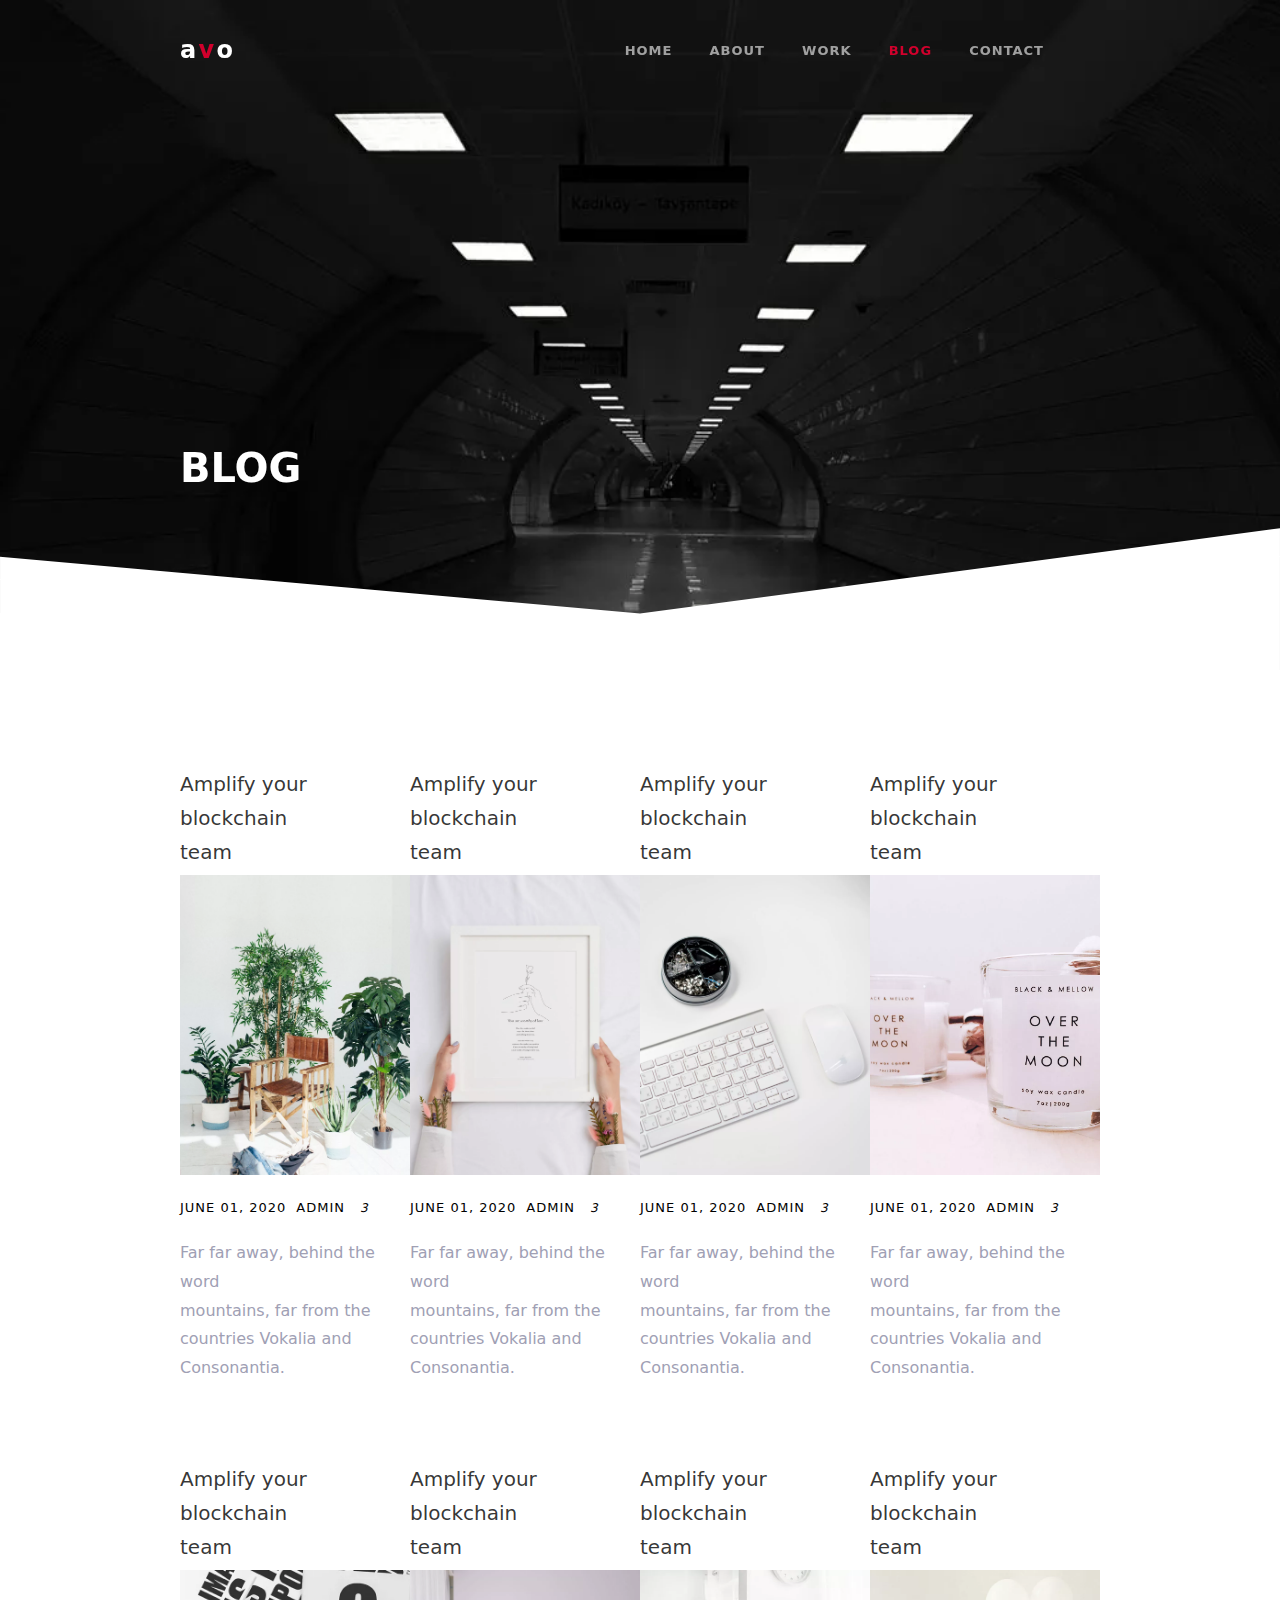
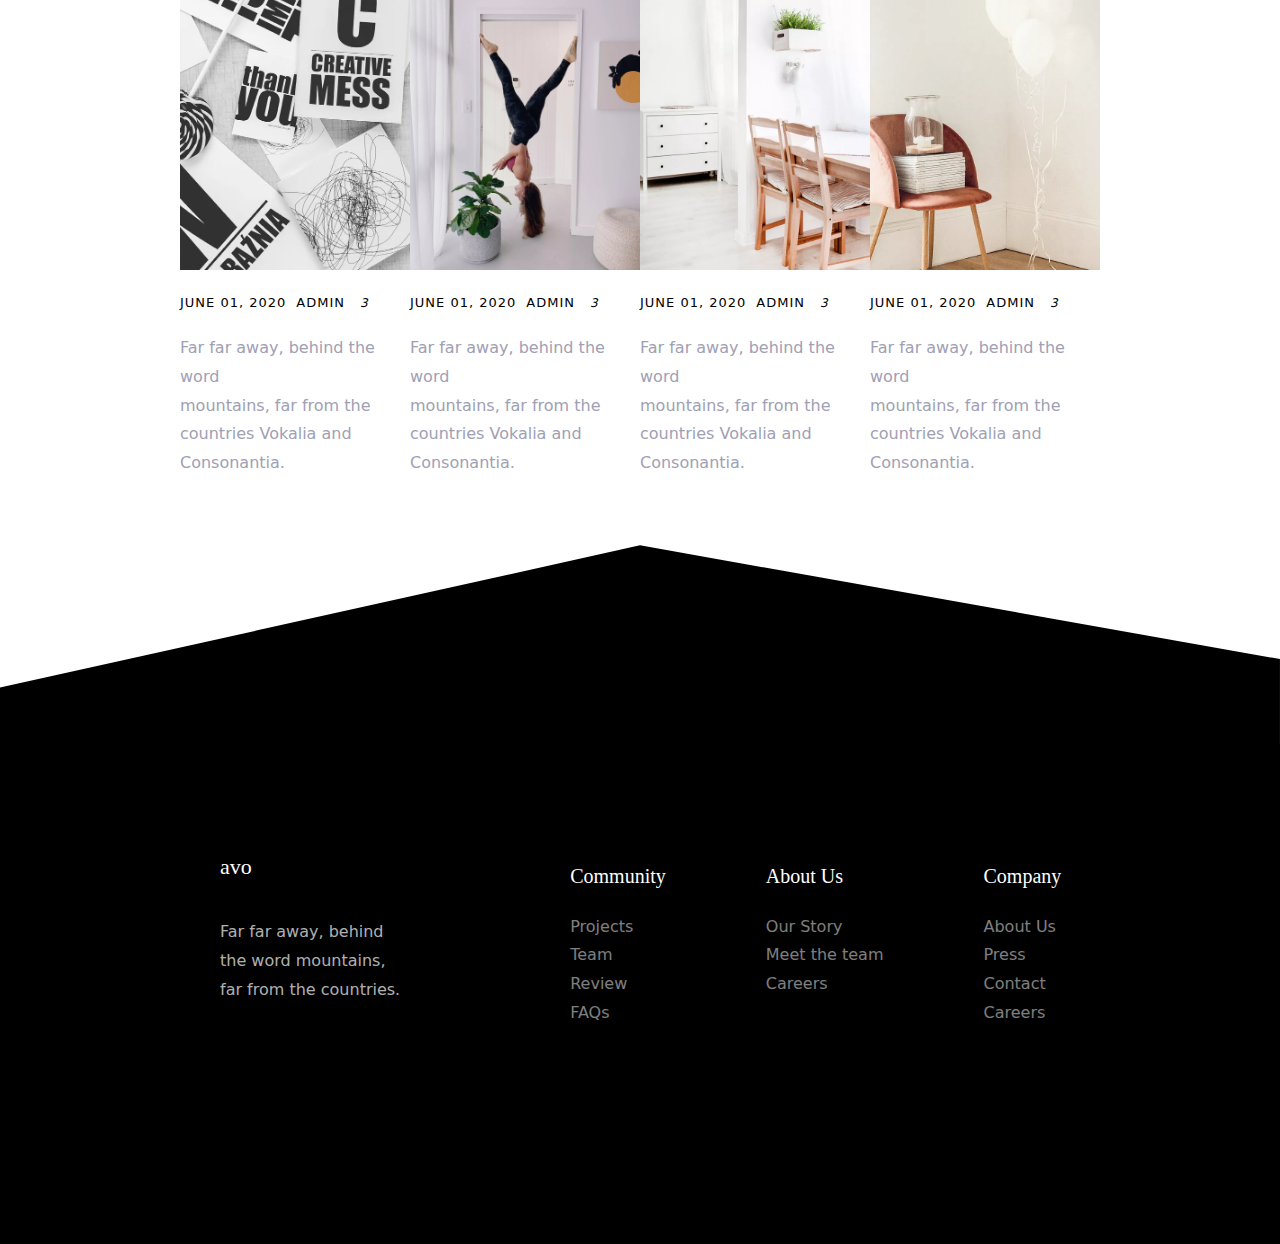
<file: blog.html>
<!DOCTYPE html>
<html lang="en">
<head>
  <meta charset="UTF-8">
  <meta name="viewport" content="width=device-width, initial-scale=1.0">
  <title>Task 04</title>
   <!-- Swiper CDN -->
   <link rel="stylesheet" href="https://cdn.jsdelivr.net/npm/swiper@11/swiper-bundle.min.css"/>

  <!-- External CSS File -->
  <link href="blog.css" rel="stylesheet">
  <!-- BootStrap CDN -->
  <link href="https://cdn.jsdelivr.net/npm/bootstrap@5.3.3/dist/css/bootstrap.min.css" rel="stylesheet">
  <link rel="stylesheet" href="https://cdnjs.cloudflare.com/ajax/libs/font-awesome/6.6.0/css/all.min.css"
  integrity="sha512-Kc323vGBEqzTmouAECnVceyQqyqdsSiqLQISBL29aUW4U/M7pSPA/gEUZQqv1cwx4OnYxTxve5UMg5GT6L4JJg=="
  crossorigin="anonymous" referrerpolicy="no-referrer" />
  <!-- Jquery CDN -->
  <script src="https://code.jquery.com/jquery-3.7.1.min.js"
  integrity="sha256-/JqT3SQfawRcv/BIHPThkBvs0OEvtFFmqPF/lYI/Cxo="
  crossorigin="anonymous"></script>
  <!-- Font Icon CDN -->
  <script src="https://cdn.jsdelivr.net/npm/bootstrap@5.3.3/dist/js/bootstrap.bundle.min.js"></script>
  <script src="https://kit.font-awesome.com/a076d05399.js"></script>
</head>
<body>

                                       <!-- Heros Section -->
     <section>
        <label class="overlay">
          <!-- Heros Background Image Waves Part -->
        <svg class="waves" xmlns="http://www.w3.org/2000/svg" viewBox="0 0 1440 319"><path fill="#fff" fill-opacity="1"
        d="M0,192L720,256L1440,160L1440,320L720,320L0,320Z"></path></svg>
        <nav>
          <!-- Navbar Icon -->
        <input type="checkbox" id="check" name="" value="">
        <label for="check" id="checkbtn"><i class="fas fa-bars"></i></label>
        <!-- Navbar Logo -->
        <a class="navbar-brand" href="index.html">
            <label>a <span>v</span> o</label>
        </a>
        <!-- Navbar Icon -->
        <ul>
          <li><a href="index.html">Home</a></li>
          <li><a href="about.html">About</a></li>
          <li><a href="work.html">Work</a></li>
          <li class="active" ><a href="blog.html">Blog</a></li>
          <li><a href="contact.html">Contact</a></li>
        </ul>
        </nav>
        </label>

        <!-- Heros Text Part -->
        <div class="heros-text">
          <h1>Blog</h1>
        </div>
    </section>

                                <!-- Recent Blog Section -->
     <div class="blog-section">
      <!-- Blog Album Part -->
      <div class="blog-album">
      <!-- First Blog Album -->
       <!-- Text Part -->
      <div class="blog-text">
        <h3><a href="#">Amplify your blockchain <br>
          team</a></h3>
      <!-- Image -->  
        <a href="#" class="blog-image" style="background-image: url(images/blog-1.webp);"></a>  
        <!-- Date And Comment -->
        <div class="blog-visit">
          <div class="blog-date">
            <a href="#">June 01, 2020</a>
          </div>
          <div class="blog-admin">
            <a href="#">Admin</a>
          </div>
          <div class="blog-comment">
            <i class="fa-solid fa-comment"><span>3</span></i>
          </div>
        </div>
        <!-- Paragraph -->
        <p>Far far away, behind the word <br>
           mountains, far from the <br>
           countries Vokalia and <br>
           Consonantia.</p>
      </div>
       <!-- Second Blog Album -->
      <div class="blog-text">
        <h3><a href="#">Amplify your blockchain <br>
          team</a></h3>
        <a href="#" class="blog-image" style="background-image: url(images/blog-2.webp);"></a>  

        <div class="blog-visit">
          <div class="blog-date">
            <a href="#">June 01, 2020</a>
          </div>
          <div class="blog-admin">
            <a href="#">Admin</a>
          </div>
          <div class="blog-comment">
            <i class="fa-solid fa-comment"><span>3</span></i>
          </div>
        </div>
        <p>Far far away, behind the word <br>
           mountains, far from the <br>
           countries Vokalia and <br>
           Consonantia.</p>
      </div>

      <!-- Third Blog Album -->
      <div class="blog-text">
        <h3><a href="#">Amplify your blockchain <br>
          team</a></h3>
        <a href="#" class="blog-image" style="background-image: url(images/blog-3.webp);"></a>  

        <div class="blog-visit">
          <div class="blog-date">
            <a href="#">June 01, 2020</a>
          </div>
          <div class="blog-admin">
            <a href="#">Admin</a>
          </div>
          <div class="blog-comment">
            <i class="fa-solid fa-comment"><span>3</span></i>
          </div>
        </div>

        <p>Far far away, behind the word <br>
           mountains, far from the <br>
           countries Vokalia and <br>
           Consonantia.</p>
      </div>

      <!-- Fourth Blog Album -->
      <div class="blog-text">
        <h3><a href="#">Amplify your blockchain <br>
          team</a></h3>
        <a href="#" class="blog-image" style="background-image: url(images/blog-4.webp);"></a>  

        <div class="blog-visit">
          <div class="blog-date">
            <a href="#">June 01, 2020</a>
          </div>
          <div class="blog-admin">
            <a href="#">Admin</a>
          </div>
          <div class="blog-comment">
            <i class="fa-solid fa-comment"><span>3</span></i>
          </div>
        </div>

        <p>Far far away, behind the word <br>
           mountains, far from the <br>
           countries Vokalia and <br>
           Consonantia.</p>
      </div>
     </div>

     </div>

                               <!-- Recent Blog Section -->
      <div class="blog-section">
        <!-- Blog Album Part -->
        <div class="blog-album">
        <!-- First Blog Album -->
         <!-- Text Part -->
        <div class="blog-text">
          <h3><a href="#">Amplify your blockchain <br>
            team</a></h3>
        <!-- Image -->  
          <a href="#" class="blog-image" style="background-image: url(images/blog-5.webp);"></a>  
          <!-- Date And Comment -->
          <div class="blog-visit">
            <div class="blog-date">
              <a href="#">June 01, 2020</a>
            </div>
            <div class="blog-admin">
              <a href="#">Admin</a>
            </div>
            <div class="blog-comment">
              <i class="fa-solid fa-comment"><span>3</span></i>
            </div>
          </div>
          <!-- Paragraph -->
          <p>Far far away, behind the word <br>
             mountains, far from the <br>
             countries Vokalia and <br>
             Consonantia.</p>
        </div>
         <!-- Second Blog Album -->
        <div class="blog-text">
          <h3><a href="#">Amplify your blockchain <br>
            team</a></h3>
          <a href="#" class="blog-image" style="background-image: url(images/blog-6.webp);"></a>  
  
          <div class="blog-visit">
            <div class="blog-date">
              <a href="#">June 01, 2020</a>
            </div>
            <div class="blog-admin">
              <a href="#">Admin</a>
            </div>
            <div class="blog-comment">
              <i class="fa-solid fa-comment"><span>3</span></i>
            </div>
          </div>
          <p>Far far away, behind the word <br>
             mountains, far from the <br>
             countries Vokalia and <br>
             Consonantia.</p>
        </div>
  
        <!-- Third Blog Album -->
        <div class="blog-text">
          <h3><a href="#">Amplify your blockchain <br>
            team</a></h3>
          <a href="#" class="blog-image" style="background-image: url(images/blog-7.webp);"></a>  
  
          <div class="blog-visit">
            <div class="blog-date">
              <a href="#">June 01, 2020</a>
            </div>
            <div class="blog-admin">
              <a href="#">Admin</a>
            </div>
            <div class="blog-comment">
              <i class="fa-solid fa-comment"><span>3</span></i>
            </div>
          </div>
  
          <p>Far far away, behind the word <br>
             mountains, far from the <br>
             countries Vokalia and <br>
             Consonantia.</p>
        </div>
  
        <!-- Fourth Blog Album -->
        <div class="blog-text">
          <h3><a href="#">Amplify your blockchain <br>
            team</a></h3>
          <a href="#" class="blog-image" style="background-image: url(images/blog-8.webp);"></a>  
  
          <div class="blog-visit">
            <div class="blog-date">
              <a href="#">June 01, 2020</a>
            </div>
            <div class="blog-admin">
              <a href="#">Admin</a>
            </div>
            <div class="blog-comment">
              <i class="fa-solid fa-comment"><span>3</span></i>
            </div>
          </div>
  
          <p>Far far away, behind the word <br>
             mountains, far from the <br>
             countries Vokalia and <br>
             Consonantia.</p>
        </div>
       </div>
  
       </div>

                                      <!-- Footer Section -->
        <!-- Footer Top Waves Part -->
        <svg xmlns="http://www.w3.org/2000/svg" viewBox="0 0 1440 319">
        <path fill="#000000" fill-opacity="1" d="M0,256L720,96L1440,224L1440,320L720,320L0,320Z"></path></svg>
    
        <!-- Footer Part -->
        <div class="footer-section">
          <!-- Colums Section -->
          <div class="footer-colums">
               <!-- First Colums -->
           <div class="first-text">
              <h2>avo</h2>
              <p>Far far away, behind <br>
                 the word mountains, <br>
                 far from the countries.</p> 
           </div>
           <!-- Second Colums -->
           <div class="second-text">
              <h2>Community</h2>
              <ul class="list-link">
                  <li><a href="#">Projects</a></li>
                  <li><a href="#">Team</a></li>
                  <li><a href="#">Review</a></li>
                  <li><a href="#">FAQs</a></li>
                </ul>
           </div>
            <!-- Third Colums -->
            <div class="third-text">
              <h2>About Us</h2>
              <ul class="list-link-third">
                <li><a href="#">Our Story</a></li>
                <li><a href="#">Meet the team</a></li>
                <li><a href="#">Careers</a></li>
              </ul>
           </div>
            <!-- Fourth Colums -->
            <div class="fourth-text">
              <h2>Company</h2>
              <ul class="list-link-fourth">
                  <li><a href="#">About Us</a></li>
                  <li><a href="#">Press</a></li>
                  <li><a href="#">Contact</a></li>
                  <li><a href="#">Careers</a></li>
              </ul>
            </div>
          </div>
        </div>
    

    <script>
        $(window).on('scroll',function() {
          if ($(window).scrollTop()) {
            $('nav').addClass('white');
          }
          else {
            $('nav').removeClass('white');
          }
        }) 
      </script>
  
      <!-- JavaScript Swiper CDN -->
      <script src="https://cdn.jsdelivr.net/npm/swiper@11/swiper-bundle.min.js"></script>
      <script defer src="index.js"></script>

</body>
</html>
</file>
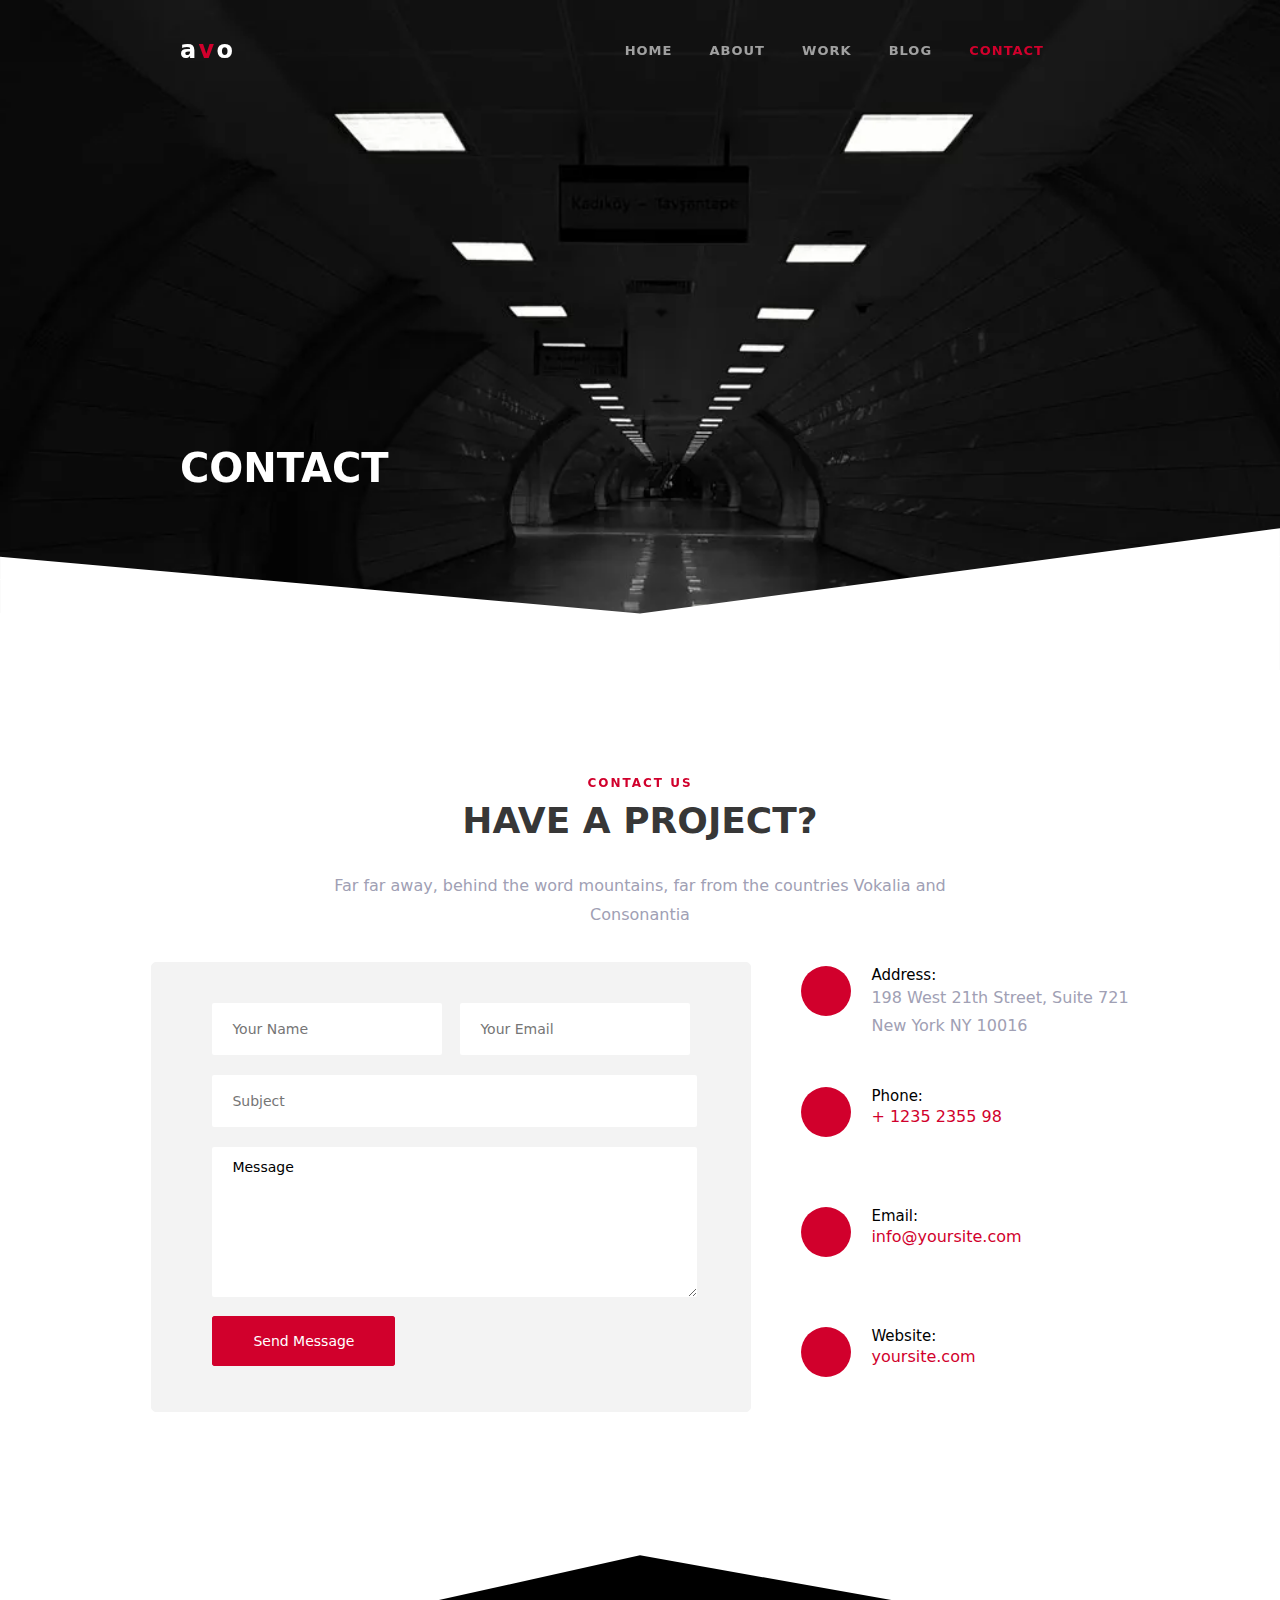
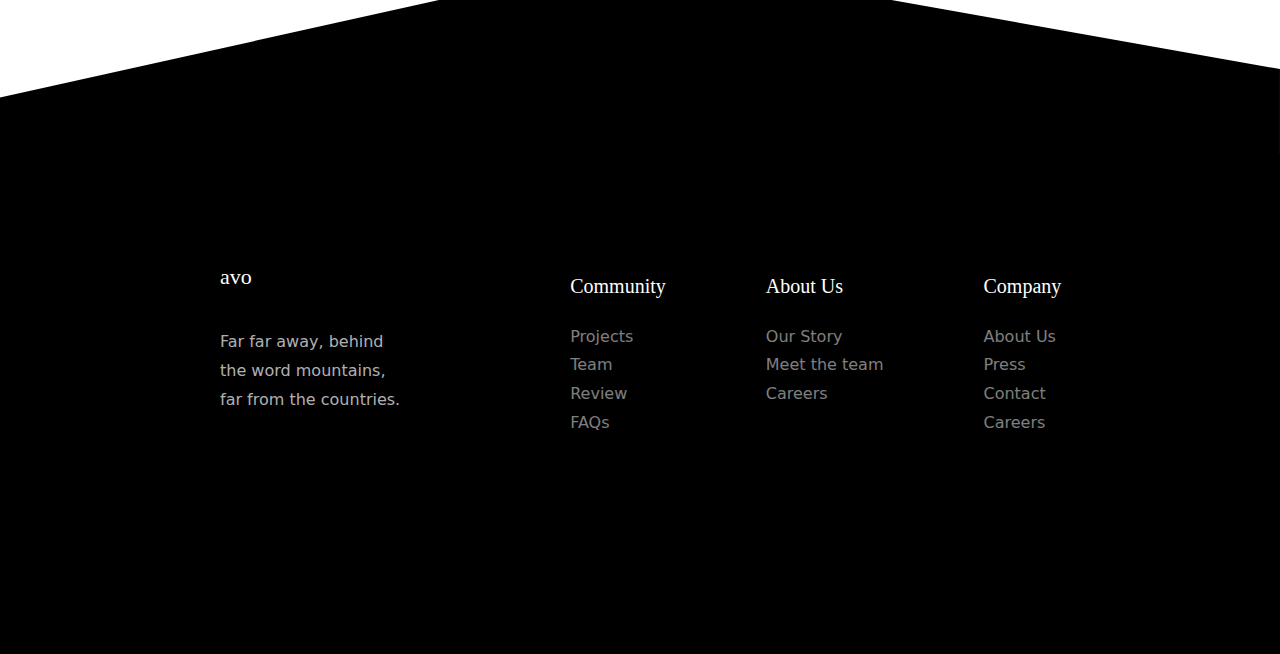
<file: contact.html>
<!DOCTYPE html>
<html lang="en">
<head>
  <meta charset="UTF-8">
  <meta name="viewport" content="width=device-width, initial-scale=1.0">
  <title>Task 04</title>
   <!-- Swiper CDN -->
   <link rel="stylesheet" href="https://cdn.jsdelivr.net/npm/swiper@11/swiper-bundle.min.css"/>

  <!-- External CSS File -->
  <link href="contact.css" rel="stylesheet">
  <!-- BootStrap CDN -->
  <link href="https://cdn.jsdelivr.net/npm/bootstrap@5.3.3/dist/css/bootstrap.min.css" rel="stylesheet">
  <link rel="stylesheet" href="https://cdnjs.cloudflare.com/ajax/libs/font-awesome/6.6.0/css/all.min.css"
  integrity="sha512-Kc323vGBEqzTmouAECnVceyQqyqdsSiqLQISBL29aUW4U/M7pSPA/gEUZQqv1cwx4OnYxTxve5UMg5GT6L4JJg=="
  crossorigin="anonymous" referrerpolicy="no-referrer" />
  <!-- Jquery CDN -->
  <script src="https://code.jquery.com/jquery-3.7.1.min.js"
  integrity="sha256-/JqT3SQfawRcv/BIHPThkBvs0OEvtFFmqPF/lYI/Cxo="
  crossorigin="anonymous"></script>
  <!-- Font Icon CDN -->
  <script src="https://cdn.jsdelivr.net/npm/bootstrap@5.3.3/dist/js/bootstrap.bundle.min.js"></script>
  <script src="https://kit.font-awesome.com/a076d05399.js"></script>
</head>
<body>

                                       <!-- Heros Section -->
     <section>
        <label class="overlay">
          <!-- Heros Background Image Waves Part -->
        <svg class="waves" xmlns="http://www.w3.org/2000/svg" viewBox="0 0 1440 319"><path fill="#fff" fill-opacity="1"
        d="M0,192L720,256L1440,160L1440,320L720,320L0,320Z"></path></svg>
        <nav>
          <!-- Navbar Icon -->
        <input type="checkbox" id="check" name="" value="">
        <label for="check" id="checkbtn"><i class="fas fa-bars"></i></label>
        <!-- Navbar Logo -->
        <a class="navbar-brand" href="index.html">
            <label>a <span>v</span> o</label>
        </a>
        <!-- Navbar Icon -->
        <ul>
          <li><a href="index.html">Home</a></li>
          <li><a href="about.html">About</a></li>
          <li><a href="work.html">Work</a></li>
          <li><a href="blog.html">Blog</a></li>
          <li class="active" ><a href="contact.html">Contact</a></li>
        </ul>
        </nav>
        </label>
        <!-- Heros Text Part -->
        <div class="heros-text">
          <h1>Contact</h1>
        </div>
    </section>

                               <!-- Have A Project Section -->
    <div class="project-section">
        <div class="project-text">
            <span>Contact us</span>
            <h2>Have a Project?</h2>
            <p>Far far away, behind the word mountains, far from the countries Vokalia and <br>
               Consonantia</p>
        </div>

         <!-- Project Form Part -->
    <div class="main">
        <div class="form">
            <!-- Name Part -->
            <div class="name">
                <input type="text" placeholder="Your Name">
                <input type="text" placeholder="Your Email">
            </div>
             <!-- Subject Part -->
             <div class="subject">
                <input type="text" placeholder="Subject">
            </div>
             <!-- Message Part -->
             <div class="message">
                <textarea name="comments">Message</textarea>
            </div>
             <!-- Button Part -->
            <div class="form-button">
            <a href="#">Send Message</a>
            </div> 
        </div>

        <!-- Form Text Part -->
        <div class="form-text">
            <!-- First Address -->
             <div class="text-address">
                <div class="map">
                    <span><i class="fa-solid fa-location-dot"></i></span>
                </div>
                <div class="map-text">
                    <span>Address:</span>
                    <p>198 West 21th Street, Suite 721 <br>
                        New York NY 10016</p>
                </div>
             </div>

             <!-- Second Phone -->
             <div class="text-phone">
                <div class="phone">
                    <span><i class="fa-solid fa-phone"></i></span>
                </div>
                <div class="phone-text">
                    <span>Phone:</span>
                    <a href="tel://1234567920">+ 1235 2355 98</a>
                </div>
             </div>

              <!-- Third Email -->
              <div class="text-phone">
                <div class="phone">
                    <span><i class="fa-solid fa-envelope"></i></span>
                </div>
                <div class="phone-text">
                    <span>Email:</span>
                    <a href="mailto:info@yoursite.com">info@yoursite.com</a>
                </div>
             </div>

             <!-- Fourth Website -->
             <div class="text-phone">
                <div class="phone">
                    <span><i class="fa-solid fa-earth-americas"></i></span>
                </div>
                <div class="phone-text">
                    <span>Website:</span>
                    <a href="#">yoursite.com</a>
                </div>
             </div>

        </div>
    </div>

    </div>

                                     <!-- Footer Section -->
        <!-- Footer Top Waves Part -->
        <svg xmlns="http://www.w3.org/2000/svg" viewBox="0 0 1440 319">
        <path fill="#000000" fill-opacity="1" d="M0,256L720,96L1440,224L1440,320L720,320L0,320Z"></path></svg>
    
        <!-- Footer Part -->
        <div class="footer-section">
          <!-- Colums Section -->
          <div class="footer-colums">
               <!-- First Colums -->
           <div class="first-text">
              <h2>avo</h2>
              <p>Far far away, behind <br>
                 the word mountains, <br>
                 far from the countries.</p> 
           </div>
           <!-- Second Colums -->
           <div class="second-text">
              <h2>Community</h2>
              <ul class="list-link">
                  <li><a href="#">Projects</a></li>
                  <li><a href="#">Team</a></li>
                  <li><a href="#">Review</a></li>
                  <li><a href="#">FAQs</a></li>
                </ul>
           </div>
            <!-- Third Colums -->
            <div class="third-text">
              <h2>About Us</h2>
              <ul class="list-link-third">
                <li><a href="#">Our Story</a></li>
                <li><a href="#">Meet the team</a></li>
                <li><a href="#">Careers</a></li>
              </ul>
           </div>
            <!-- Fourth Colums -->
            <div class="fourth-text">
              <h2>Company</h2>
              <ul class="list-link-fourth">
                  <li><a href="#">About Us</a></li>
                  <li><a href="#">Press</a></li>
                  <li><a href="#">Contact</a></li>
                  <li><a href="#">Careers</a></li>
              </ul>
            </div>
          </div>
        </div>
    

    <script>
        $(window).on('scroll',function() {
          if ($(window).scrollTop()) {
            $('nav').addClass('white');
          }
          else {
            $('nav').removeClass('white');
          }
        }) 
      </script>
  
      <!-- JavaScript Swiper CDN -->
      <script src="https://cdn.jsdelivr.net/npm/swiper@11/swiper-bundle.min.js"></script>
      <script defer src="index.js"></script>

</body>
</html>
</file>
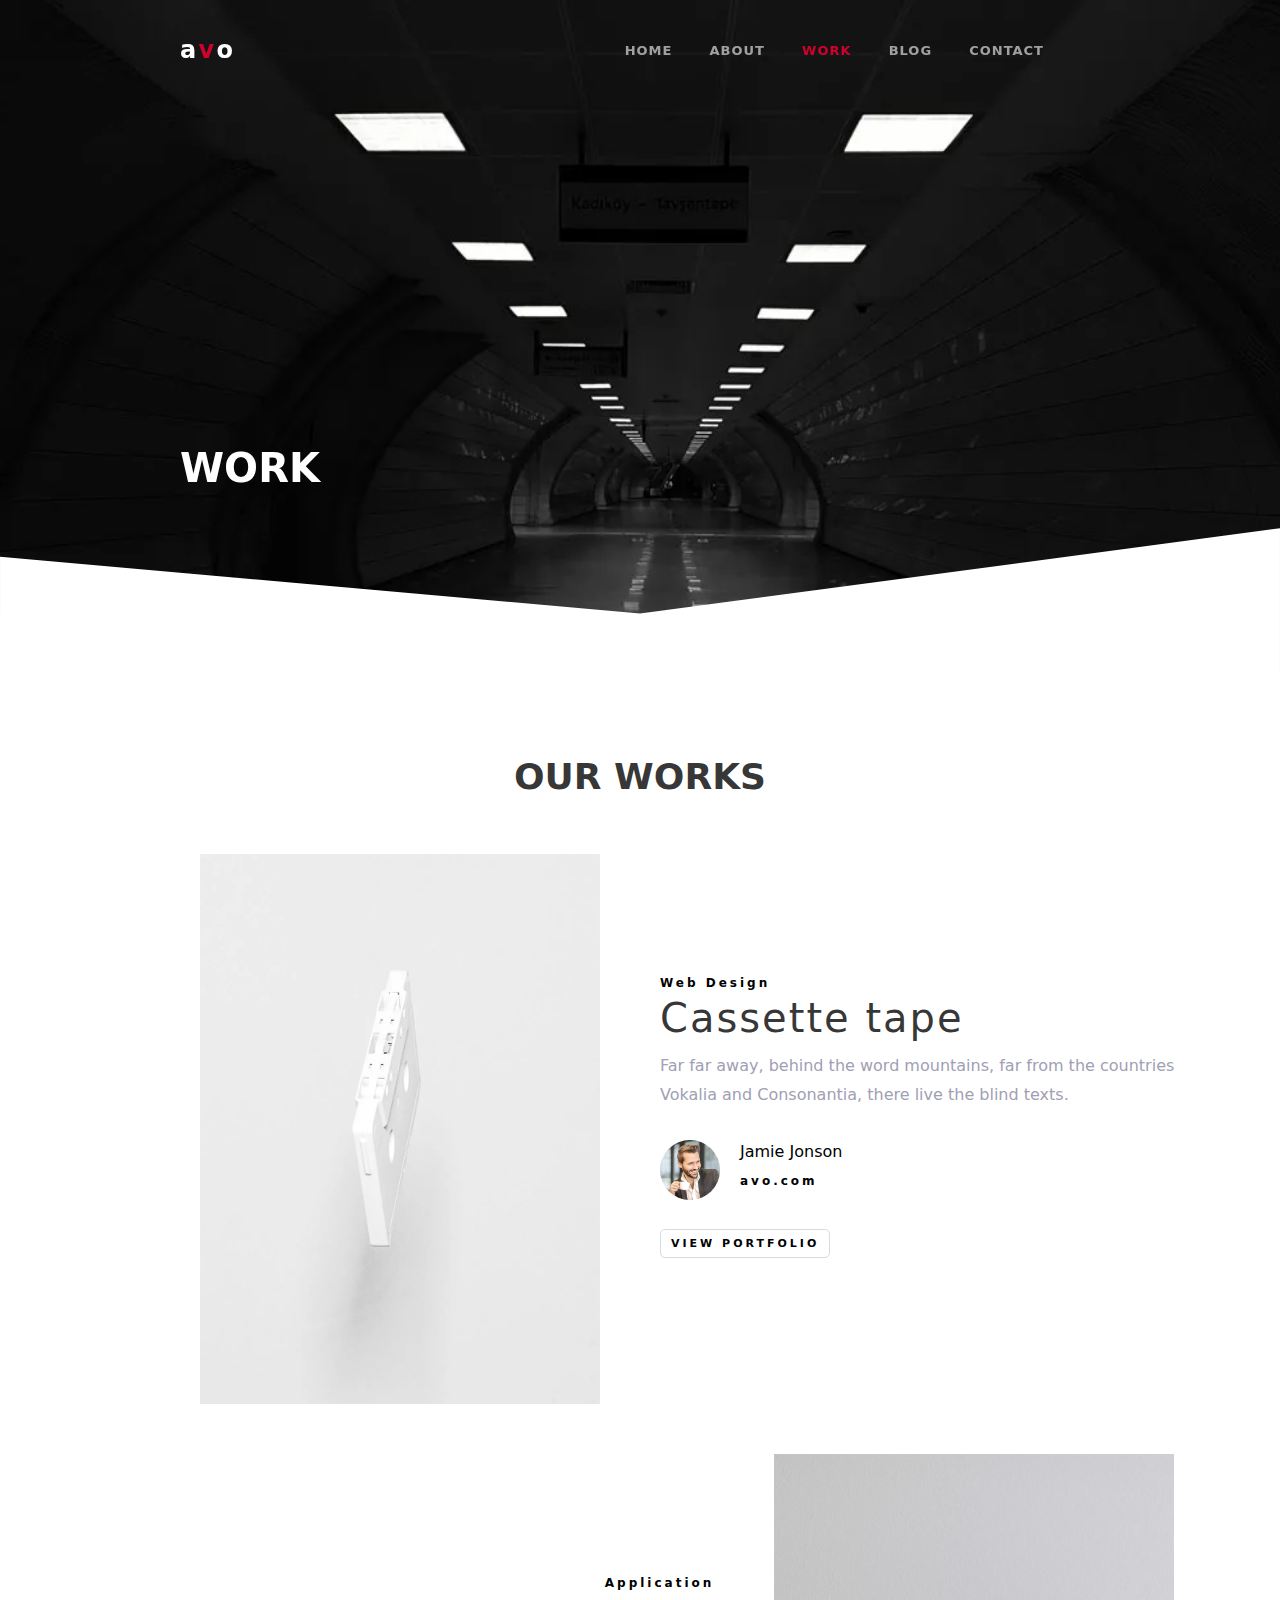
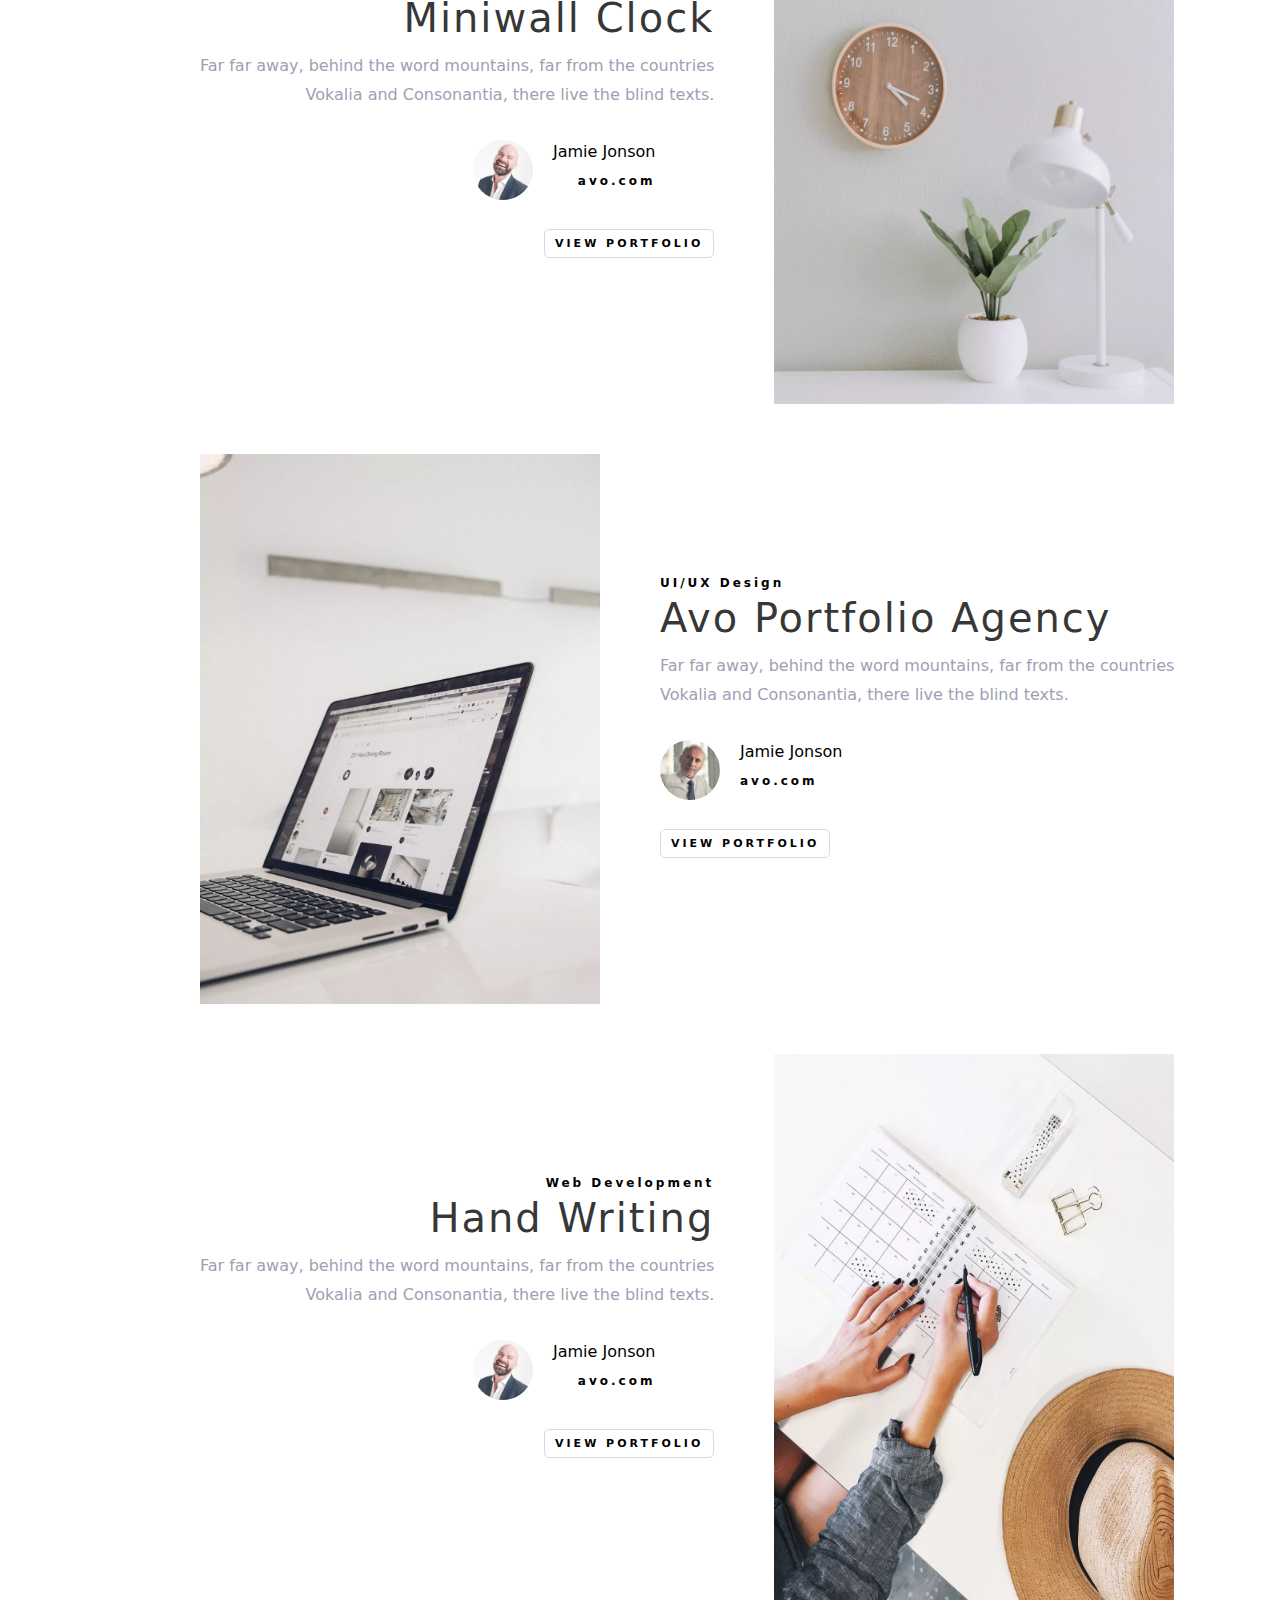
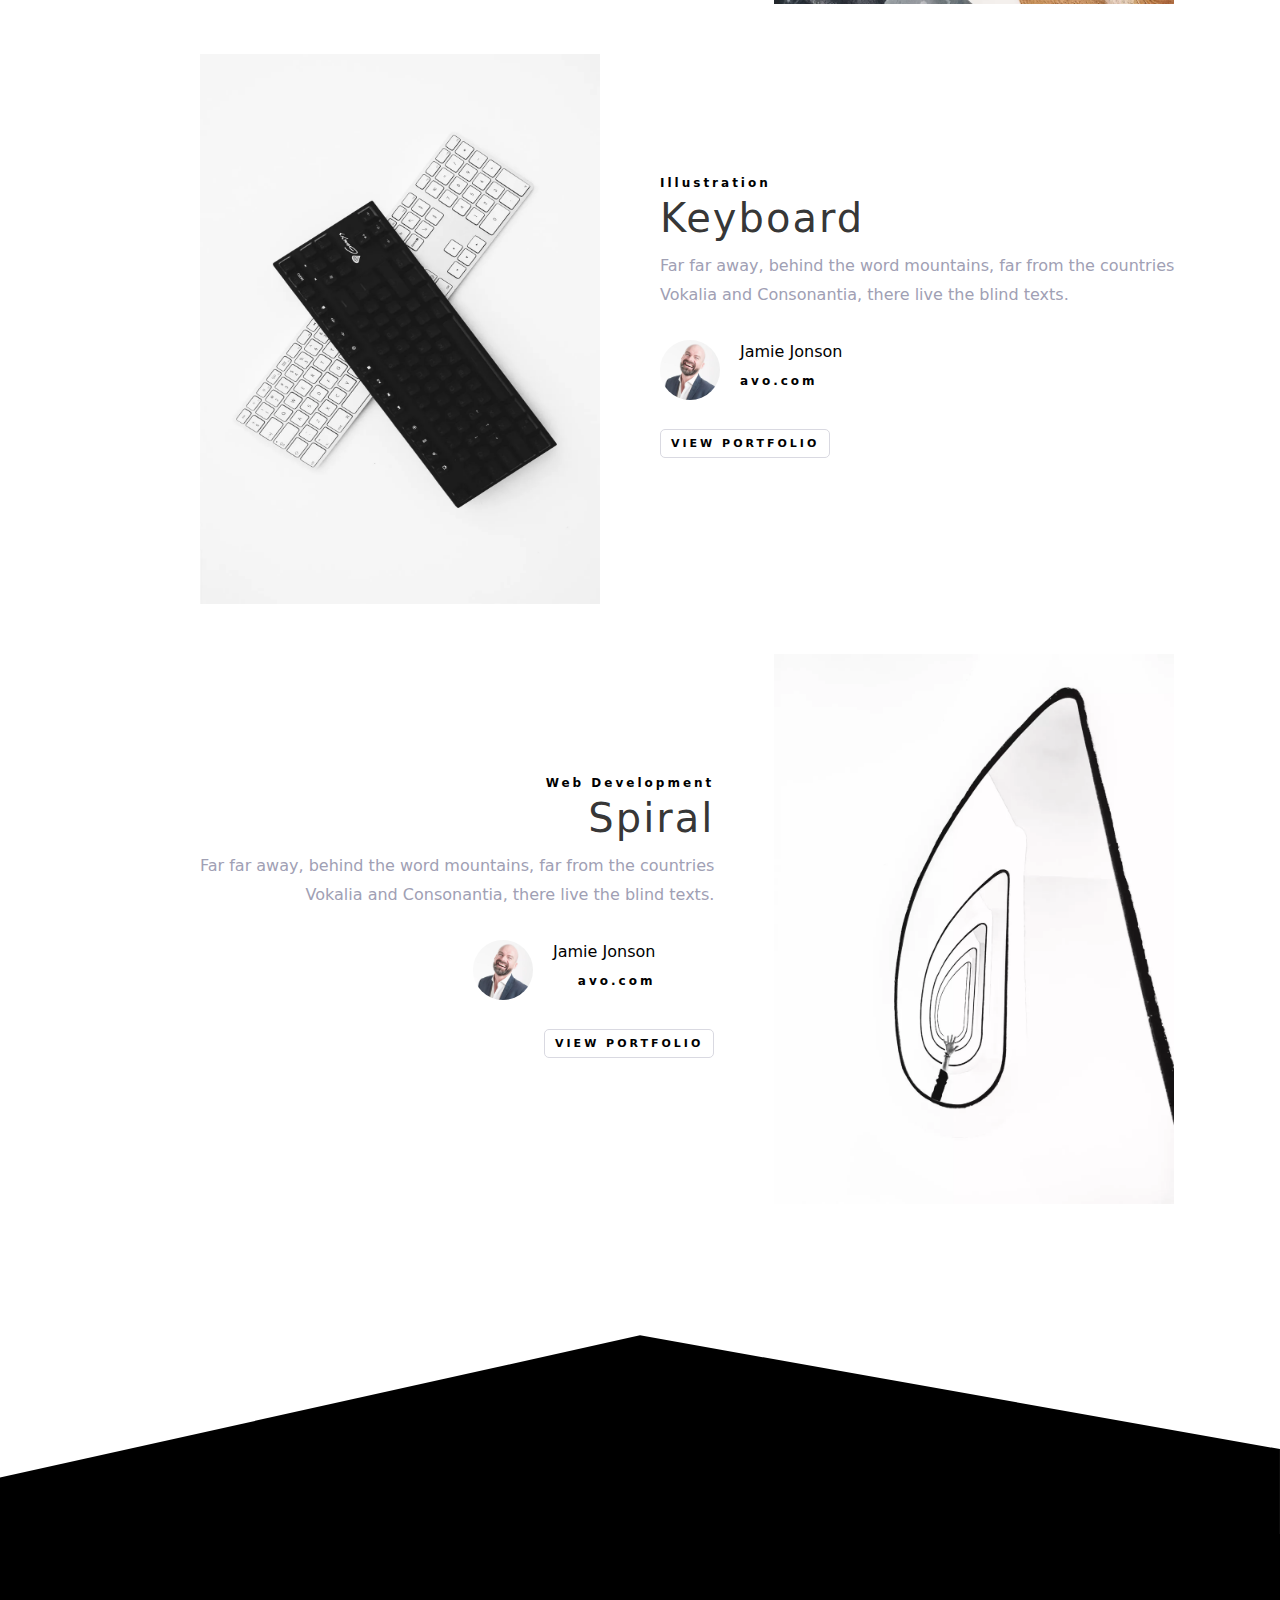
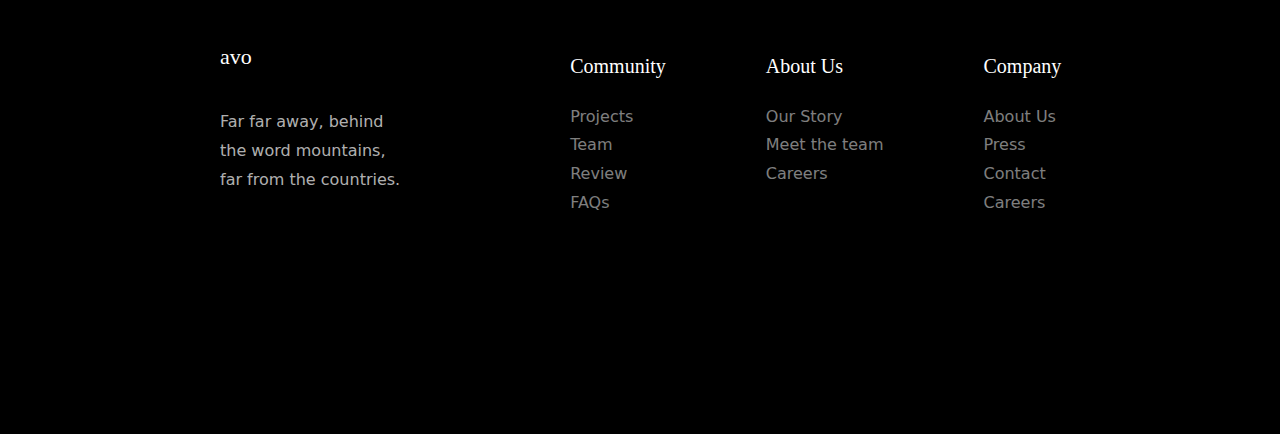
<file: work.html>
<!DOCTYPE html>
<html lang="en">
<head>
  <meta charset="UTF-8">
  <meta name="viewport" content="width=device-width, initial-scale=1.0">
  <title>Task 04</title>
   <!-- Swiper CDN -->
   <link rel="stylesheet" href="https://cdn.jsdelivr.net/npm/swiper@11/swiper-bundle.min.css"/>

  <!-- External CSS File -->
  <link href="work.css" rel="stylesheet">
  <!-- BootStrap CDN -->
  <link href="https://cdn.jsdelivr.net/npm/bootstrap@5.3.3/dist/css/bootstrap.min.css" rel="stylesheet">
  <link rel="stylesheet" href="https://cdnjs.cloudflare.com/ajax/libs/font-awesome/6.6.0/css/all.min.css"
  integrity="sha512-Kc323vGBEqzTmouAECnVceyQqyqdsSiqLQISBL29aUW4U/M7pSPA/gEUZQqv1cwx4OnYxTxve5UMg5GT6L4JJg=="
  crossorigin="anonymous" referrerpolicy="no-referrer" />
  <!-- Jquery CDN -->
  <script src="https://code.jquery.com/jquery-3.7.1.min.js"
  integrity="sha256-/JqT3SQfawRcv/BIHPThkBvs0OEvtFFmqPF/lYI/Cxo="
  crossorigin="anonymous"></script>
  <!-- Font Icon CDN -->
  <script src="https://cdn.jsdelivr.net/npm/bootstrap@5.3.3/dist/js/bootstrap.bundle.min.js"></script>
  <script src="https://kit.font-awesome.com/a076d05399.js"></script>
</head>
<body>

                                      <!-- Heros Section -->
     <section>
        <label class="overlay">
          <!-- Heros Background Image Waves Part -->
        <svg class="waves" xmlns="http://www.w3.org/2000/svg" viewBox="0 0 1440 319"><path fill="#fff" fill-opacity="1"
        d="M0,192L720,256L1440,160L1440,320L720,320L0,320Z"></path></svg>
        <nav>
          <!-- Navbar Icon -->
        <input type="checkbox" id="check" name="" value="">
        <label for="check" id="checkbtn"><i class="fas fa-bars"></i></label>
        <!-- Navbar Logo -->
        <a class="navbar-brand" href="index.html">
            <label>a <span>v</span> o</label>
        </a>
        <!-- Navbar Icon -->
        <ul>
          <li><a href="index.html">Home</a></li>
          <li><a href="about.html">About</a></li>
          <li class="active" ><a href="work.html">Work</a></li>
          <li><a href="blog.html">Blog</a></li>
          <li><a href="contact.html">Contact</a></li>
        </ul>
        </nav>
        </label>

        <!-- Heros Text Part -->
        <div class="heros-text">
          <h1>Work</h1>
        </div>
    </section>

                                     <!-- Our Work Section -->
    <!--  Work Section Top Waves Part -->  

        <!-- Work Section -->
        <div class="our-work-section">
          <!-- Top Heading -->
          <h2>Our Works</h2>
    
          <!-- First Portfolio Part -->
          <div class="web-design">
            <!-- Main Image -->
            <div class="web-image">
              <img src="images/work-1.jpg.webp" alt="work-1">
            </div>
            <!-- Main Text -->
            <div class="web-text">
              <span>Web Design</span>
              <h2><a href="work.html">Cassette tape</a></h2>
              <p>Far far away, behind the word mountains, far from the countries <br>
                 Vokalia and Consonantia, there live the blind texts.</p>
            <!-- Person Information Part -->
            <div class="web-person">
              <!-- Person Image -->
              <div class="person-image">
              <img src="images/person_1.jpg.webp" alt="person_1">
              </div>
              <!-- Person Text -->
              <div class="person-text">
              <h4>Jamie Jonson</h4>
              <span>avo.com</span>
              </div>
            </div>
    
            <!-- Button Part -->
            <div class="web-button">
              <a href="#">View Portfolio</a>
              </div> 
            </div>
          </div>
    
            <!-- Second Portfolio Part -->
             <div class="web-design-second">
          <div class="web-design">
             <!-- Main Text -->
            <div class="web-text">
              <span>Application</span>
              <h2><a href="work.html">Miniwall Clock</a></h2>
              <p>Far far away, behind the word mountains, far from the countries <br>
                 Vokalia and Consonantia, there live the blind texts.</p>
            <!-- Person Information Part -->
            <div class="web-person">
              <!-- Person Image -->
              <div class="person-image">
              <img src="images/person_2.jpg.webp" alt="person_2">
              </div>
              <!-- Person Text -->
              <div class="person-text">
              <h4>Jamie Jonson</h4>
              <span>avo.com</span>
              </div>
            </div>
            <!-- Button Part -->
            <div class="web-button">
              <a href="#">View Portfolio</a>
              </div> 
            </div>
             <!-- Main Image -->
            <div class="web-image">
              <img src="images/work-2.jpg.webp" alt="work-2">
            </div>
          </div>
             </div>
    
           <!-- Third Portfolio Part -->
           <div class="web-design">
            <!-- Main Image -->
            <div class="web-image">
              <img src="images/work-3.jpg.webp" alt="work-3">
            </div>
            <!-- Main Text -->
            <div class="web-text">
              <span>UI/UX Design</span>
              <h2><a href="work.html">Avo Portfolio Agency</a></h2>
              <p>Far far away, behind the word mountains, far from the countries <br>
                 Vokalia and Consonantia, there live the blind texts.</p>
            <!-- Person Information Part -->
            <div class="web-person">
              <!-- Person Image -->
              <div class="person-image">
              <img src="images/person_3.jpg.webp" alt="person_3">
              </div>
              <!-- Person Text -->
              <div class="person-text">
              <h4>Jamie Jonson</h4>
              <span>avo.com</span>
              </div>
            </div>
            <!-- Button Part -->
            <div class="web-button">
              <a href="#">View Portfolio</a>
              </div> 
    
            </div>
          </div>
    
          <!-- Fourth Portfolio Part -->
          <div class="web-design-second">
          <div class="web-design">
            <!-- Main Text -->
           <div class="web-text">
             <span>Web Development</span>
             <h2><a href="work.html">Hand Writing</a></h2>
             <p>Far far away, behind the word mountains, far from the countries <br>
                Vokalia and Consonantia, there live the blind texts.</p>
           <!-- Person Information Part -->
           <div class="web-person">
             <!-- Person Image -->
             <div class="person-image">
             <img src="images/person_2.jpg.webp" alt="person_2">
             </div>
             <!-- Person Text -->
             <div class="person-text">
             <h4>Jamie Jonson</h4>
             <span>avo.com</span>
             </div>
           </div>
           <!-- Button Part -->
           <div class="web-button">
             <a href="#">View Portfolio</a>
             </div> 
           </div>
            <!-- Main Image -->
           <div class="web-image">
             <img src="images/work-4.jpg.webp" alt="work-4">
           </div>
         </div>
          </div>
    
          <!-- Fifth Portfolio Part -->
          <div class="web-design">
            <!-- Main Image -->
            <div class="web-image">
              <img src="images/work-5.jpg.webp" alt="work-5">
            </div>
            <!-- Main Text -->
            <div class="web-text">
              <span>Illustration</span>
              <h2><a href="work.html">Keyboard</a></h2>
              <p>Far far away, behind the word mountains, far from the countries <br>
                 Vokalia and Consonantia, there live the blind texts.</p>
            <!-- Person Information Part -->
            <div class="web-person">
              <!-- Person Image -->
              <div class="person-image">
              <img src="images/person_2.jpg.webp" alt="person_2">
              </div>
              <!-- Person Text -->
              <div class="person-text">
              <h4>Jamie Jonson</h4>
              <span>avo.com</span>
              </div>
            </div>
            <!-- Button Part -->
            <div class="web-button">
              <a href="#">View Portfolio</a>
              </div> 
            </div>
          </div>
    
           <!-- Sixth Portfolio Part -->
           <div class="web-design-second">
           <div class="web-design">
            <!-- Main Text -->
           <div class="web-text">
             <span>Web Development</span>
             <h2><a href="work.html">Spiral</a></h2>
             <p>Far far away, behind the word mountains, far from the countries <br>
                Vokalia and Consonantia, there live the blind texts.</p>
           <!-- Person Information Part -->
           <div class="web-person">
             <!-- Person Image -->
             <div class="person-image">
             <img src="images/person_2.jpg.webp" alt="person_2">
             </div>
             <!-- Person Text -->
             <div class="person-text">
             <h4>Jamie Jonson</h4>
             <span>avo.com</span>
             </div>
           </div>
           <!-- Button Part -->
           <div class="web-button">
             <a href="#">View Portfolio</a>
             </div> 
           </div>
            <!-- Main Image -->
           <div class="web-image">
             <img src="images/work-6.jpg.webp" alt="work-6">
           </div>
         </div>
        </div>
        </div>

                                           <!-- Footer Section -->
        <!-- Footer Top Waves Part -->
        <svg xmlns="http://www.w3.org/2000/svg" viewBox="0 0 1440 319">
        <path fill="#000000" fill-opacity="1" d="M0,256L720,96L1440,224L1440,320L720,320L0,320Z"></path></svg>
    
        <!-- Footer Part -->
        <div class="footer-section">
          <!-- Colums Section -->
          <div class="footer-colums">
               <!-- First Colums -->
           <div class="first-text">
              <h2>avo</h2>
              <p>Far far away, behind <br>
                 the word mountains, <br>
                 far from the countries.</p> 
           </div>
           <!-- Second Colums -->
           <div class="second-text">
              <h2>Community</h2>
              <ul class="list-link">
                  <li><a href="#">Projects</a></li>
                  <li><a href="#">Team</a></li>
                  <li><a href="#">Review</a></li>
                  <li><a href="#">FAQs</a></li>
                </ul>
           </div>
            <!-- Third Colums -->
            <div class="third-text">
              <h2>About Us</h2>
              <ul class="list-link-third">
                <li><a href="#">Our Story</a></li>
                <li><a href="#">Meet the team</a></li>
                <li><a href="#">Careers</a></li>
              </ul>
           </div>
            <!-- Fourth Colums -->
            <div class="fourth-text">
              <h2>Company</h2>
              <ul class="list-link-fourth">
                  <li><a href="#">About Us</a></li>
                  <li><a href="#">Press</a></li>
                  <li><a href="#">Contact</a></li>
                  <li><a href="#">Careers</a></li>
              </ul>
            </div>
          </div>
        </div>
    
    <script>
        $(window).on('scroll',function() {
          if ($(window).scrollTop()) {
            $('nav').addClass('white');
          }
          else {
            $('nav').removeClass('white');
          }
        }) 
      </script>
  
      <!-- JavaScript Swiper CDN -->
      <script src="https://cdn.jsdelivr.net/npm/swiper@11/swiper-bundle.min.js"></script>
      <script defer src="index.js"></script>

</body>
</html>
</file>
<file: index.css>
* {
    margin: 0;
    padding: 0;
}

/* ------ Media Query ------ */
@media (max-width: 2561px) {
    html,body {
      width: 100%;
      margin: 0;
      padding: 0;
      overflow-x: hidden;  
    }
}
section {
    background-image: url(images/heros-bg-1.webp);
    background-position: center center;
    background-repeat: no-repeat;
    background-size: cover;
    width: 100%;
    height: 670px;
    position: relative;
    animation: change 10s infinite ease-in-out;
}
/* ------ Media Query ------ */
@media screen and (min-width: 2000px) and (max-width: 2561px) {
    section {
        width: 100%;
        height: 1000px;
    }
}
/* Auto Change Heros Background Image */
@keyframes change {
    0%
    {
        background-image: url(images/heros-bg-1.webp);
    }
    50%
    {
        background-image: url(images/heros-bg-2.webp);
    }
}
section .waves {
    position: absolute;
    bottom: 0;
    width: 100%;
    left: 0;
}
section .overlay  {
    
}

nav {
    top: 0;
    width: 100%;
    height: 100px;
    position: fixed;
    transition: 1s ease;
}
.white {
    top: 0;
    background-color: #000000;
    z-index: 999; 
}
/* Navbar Brand Logo */
.navbar-brand label {
    color: #fff;
    font-weight: 700;
    font-size: 24px;
    white-space: nowrap;
    line-height: 100px;
    padding-left: 180px;
    letter-spacing: -3px;
}
/* ------ Media Query ------ */
@media screen and (min-width: 2000px) and (max-width: 2561px) {
    .navbar-brand label {
        padding-left: 650px;
    }
}
/* ------ Media Query ------ */
@media screen and (max-width: 1024px) {
    .navbar-brand label {
        padding-left: 50px;
    }
}
/* ------ Media Query ------ */
@media screen and (max-width: 992px) {
    .navbar-brand label {
        line-height: 60px;
    }
}
/* ------ Media Query ------ */
@media screen and (max-width: 768px) {
    .navbar-brand label {
        padding-left: 20px;
    }
}
.navbar-brand label span {
    color: #d1002c;
}

nav ul {
    float: right;
    margin-right: 220px;
    list-style-type: none;
}
/* ------ Media Query ------ */
@media screen and (min-width: 2000px) and (max-width: 2561px) {
    nav ul {
        margin-right: 500px;
    }
}
/* ------ Media Query ------ */
@media screen and (max-width: 1024px) {
    nav ul {
        margin-right: 30px;
    }
}
nav ul li {
    display: inline-block;
    line-height: 100px;
}
nav ul li a {
    text-decoration: none;
    color: rgba(255, 255, 255, 0.6);
    font-size: 13px;
    font-weight: 600;
    padding: 8px 16px;
    text-transform: uppercase;
    letter-spacing: 1px;
    opacity: 1 !important;
}
.active > a {
    color: #d1002c;
}
nav ul li a:hover {
    color: #d1002c;
}

/* Responsive Icon Part */
#checkbtn {
    float: right;
    line-height: 80px;
    margin-right: 10px;
    font-size: 30px;
    color: #fff;
    display: none
}
/* ------ Media Query ------ */
@media screen and (max-width: 992px) {
    #checkbtn {
        line-height: 60px;
    }
}
#check {
    display: none;
}
#check:checked ~ ul {
    top: 0;
}
/* ------ Media Query ------ */
@media (max-width: 992px) {
    nav {
        background-color: #000000;
        width: 100%;
        height: 65px;
        z-index: 999;
    }
    #checkbtn {
        display: block;
    }
    nav ul {
        width: 100%;
        height: 200px;
        background-color: #000000;
        margin-top: 65px;
        position: fixed;
        top: -100%;
        transition: .5s;
    }
    nav ul li {
        display: block;
        text-align: center;
        line-height: 35px;
        
    }
    nav ul li a {
        font-size: 12px;
    }
}

/* Heros Text Part */
.heros-text {
    padding-top: 160px;
    padding-left: 180px;
}
/* ------ Media Query ------ */
@media screen and (min-width: 2000px) and (max-width: 2561px) {
    .heros-text {
        padding-top: 300px;
        padding-left: 650px;
    }
}
/* ------ Media Query ------ */
@media screen and (max-width: 1024px) {
    .heros-text {
        padding-left: 50px;
    }
}
/* ------ Media Query ------ */
@media screen and (max-width: 768px) {
    .heros-text {
        padding-left: 20px;
    }
}
/* ------ Media Query ------ */
@media screen and (max-width: 426px) {
    .heros-text {
        padding-left: 20px;
    }
}
.heros-text h1 {
    font-size: 40px;
    text-transform: uppercase;
    color: #fff;
    font-weight: 800;
    position: relative;
}
/* ------ Media Query ------ */
@media screen and (max-width: 426px) {
    .heros-text h1 {
        padding-top: 50px;
        font-size: 25px;
        font-weight: 700;
    }
}
/* ------ Media Query ------ */
@media screen and (max-width: 376px) {
    .heros-text h1 {
        padding-top: 120px;
    }
}
.heros-text p {
    padding-top: 15px;
    color: rgba(255, 255, 255, 0.8);
    margin-bottom: 35px;
}
/* ------ Media Query ------ */
@media screen and (max-width: 376px) {
    .heros-text p {
        font-size: 13px;
    }
}
/* ------ Media Query ------ */
@media screen and (max-width: 321px) {
    .heros-text p {
        font-size: 12px;
    }
}
.heros-button a {
    background: #d1002c !important;
    border: 1px solid #d1002c !important;
    color: #fff !important;
    text-decoration: none;
    font-size: 14px;
    padding: 16px 20px;
    border-radius: 3px;
}
/* Heros Project Part */
.heros-projects {
    text-align: right;
    margin-right: 220px;
    margin-top: -270px;
}
/* ------ Media Query ------ */
@media screen and (min-width: 2000px) and (max-width: 2561px) {
    .heros-projects {
        margin-right: 650px;
    }
}
/* ------ Media Query ------ */
@media screen and (max-width: 1024px) {
    .heros-projects {
        margin-right: 50px;
    }
}
/* ------ Media Query ------ */
@media screen and (max-width: 768px) {
    .heros-projects {
        margin-right: 30px;
    }
}
/* ------ Media Query ------ */
@media screen and (max-width: 426px) {
    .heros-projects {
        margin-top: -360px;
        text-align: left;
        margin-left: 20px;
    }
}
/* ------ Media Query ------ */
@media screen and (max-width: 376px) {
    .heros-projects {
        margin-top: -400px;
        text-align: left;
        margin-left: 20px;
    }
}
.heros-projects h4 {
    font-size: 40px;
    font-weight: 800;
    color: #fff;
    margin-bottom: 0;
}
/* ------ Media Query ------ */
@media screen and (max-width: 426px) {
    .heros-projects h4 {
        padding-left: 15px;
        font-size: 40px;
    }
}
.heros-projects p {
    color: rgba(255, 255, 255, 0.4);
    margin-bottom: 20px;
    padding-top: 10px;
    margin-right: -16px;
}
.heros-projects span {
    position: absolute;
    margin-top: -37px;
    margin-left: 10px;
    width: 5px;
    height: 30px;
    background: #d1002c;
}
/* ------ Media Query ------ */
@media screen and (max-width: 426px) {
    .heros-projects span {
        margin-left: 0px;
    }
}

                               /* About Us Section */
.about-section {
    width: 100%;
    height: 900px;
    margin-top: 100px;
}
/* ------ Media Query ------ */
@media screen and (max-width: 768px) {
    .about-section {
        width: 100%;
        height: 2100px;
    }
}
/* ------ Media Query ------ */
@media screen and (max-width: 426px) {
    .about-section {
        width: 100%;
        height: 2250px;
    }
}
/* ------ Media Query ------ */
@media screen and (max-width: 321px) {
    .about-section {
        width: 100%;
        height: 2350px;
    }
}
/* Main Heading */
.about-section h2 {
    margin: 0;
    padding: 0;
    text-align: center !important;
    font-size: 36px;
    font-weight: 900;
    text-transform: uppercase;
    color: rgba(0, 0, 0, 0.8);
    margin-bottom: 80px;
}

/* About Gallery */
.about-gallery {
    display: flex;
    justify-content: space-around;
    margin-left: 180px;
    margin-right: 180px;
    margin-bottom: 80px;
}
/* ------ Media Query ------ */
@media screen and (min-width: 2000px) and (max-width: 2561px) {
    .about-gallery {
        margin-left: 750px;
        margin-right: 750px;
    }
}
/* ------ Media Query ------ */
@media screen and (max-width: 1024px) {
    .about-gallery {
        margin-left: 50px;
        margin-right: 50px;
    }
}
/* ------ Media Query ------ */
@media screen and (max-width: 768px) {
    .about-gallery {
        display: flex;
        flex-direction: column;
        align-items: center;
        margin-bottom: 20px;
    }
}
/* First Part */
/* ------ Media Query ------ */
@media screen and (max-width: 768px) {
    .about-gallery .first-image {
        margin-bottom: 50px;
    }
}
/* Gallery Image */
.about-gallery .first-image img {
    width: 50px;
    height: 50px;
    color: #000000;
    margin-bottom: 30px;
}
/* ------ Media Query ------ */
@media screen and (max-width: 768px) {
    .about-gallery .first-image img {
        margin-left: 30px;
    }
}
/* Gallery Text */
.about-gallery .first-image h3 {
    font-size: 16px;
    font-weight: 600;
    color: #000000;
    letter-spacing: 2px;
}


/* About Portfolio */
.personal-porfolio {
    display: flex;
    margin-left: 190px;
    margin-bottom: 50px;
}
/* ------ Media Query ------ */
@media screen and (min-width: 2000px) and (max-width: 2561px) {
    .personal-porfolio {
        margin-left: 0;
        display: flex;
        justify-content: center;
    }
}
/* ------ Media Query ------ */
@media screen and (min-width: 1400px) and (max-width: 1440px) {
    .personal-porfolio {
        margin-left: 0;
        display: flex;
        justify-content: center;
    }
}
/* ------ Media Query ------ */
@media screen and (max-width: 1024px) {
    .personal-porfolio {
        margin-left: 0;
        display: flex;
        justify-content: center;
    }
}
/* ------ Media Query ------ */
@media screen and (max-width: 768px) {
    .personal-porfolio {
        display: flex;
        flex-direction: column;
        
    }
}
/* Portfolio Text */
.avo-text {
    text-align: right;
}
/* ------ Media Query ------ */
@media screen and (max-width: 768px) {
    .avo-text {
        text-align: left;
        padding-left: 20px;
        margin-bottom: 20px;
    }
}
/* Portfolio Heading Left Side */ 
.avo-text h3 {
    font-size: 30px;
    font-weight: 700;
    color: rgba(0, 0, 0, 0.8);
}
/* ------ Media Query ------ */
@media screen and (max-width: 768px) {
    .avo-text br { 
        display: none;
    }
}
/* ------ Media Query ------ */
@media screen and (max-width: 426px) {
    .avo-text h3 br{ 
        display: block;
    }
}
/* ------ Media Query ------ */
@media screen and (max-width: 426px) {
    .avo-text h3 {
        font-size: 25px;
    }
}
/* Portfolio Paragraph Left Side */
.avo-text p {
    font-size: 16px;
    font-weight: 500;
    color: #a0a0b4;
}
/* ------ Media Query ------ */
@media screen and (max-width: 426px) {
    .avo-text p {
        font-size: 14px;
        margin-right: 20px;
    }
}
/* Portfolio Center Image */
.avo-image img {
    width: 300px;
    height: 350px;
    background-size: cover;
    background-repeat: no-repeat;
    background-position: center center;
    margin-left: 20px;
    margin-right: 20px;
}
/* ------ Media Query ------ */
@media screen and (max-width: 768px) {
    .avo-image img {
        width: 94.5%;
        margin-bottom: 30px;
    }
}
/* ------ Media Query ------ */
@media screen and (max-width: 426px) {
    .avo-image img {
        width: 90%;
    }
}
/* Portfolio Paragraph Right Side */
.avo-para p {
    font-size: 16px;
    font-weight: 500;
    color: #a0a0b4;
    margin-bottom: 30px;
    line-height: 1.6;
}
/* ------ Media Query ------ */
@media screen and (max-width: 768px) {
    .avo-para p {
        padding-left: 20px;
    }
}
/* ------ Media Query ------ */
@media screen and (max-width: 768px) {
    .avo-para p br {
        display: none;
    }
}
/* ------ Media Query ------ */
@media screen and (max-width: 426px) {
    .avo-para p {
        font-size: 14px;
        margin-right: 20px;
    }
}
/* Portfolio Button Right Side */
.avo-button a {
    background: #d1002c !important;
    border: 1px solid #d1002c !important;
    color: #fff !important;
    text-decoration: none;
    font-size: 14px;
    padding: 10px 14px;
    border-radius: 3px;
}
/* ------ Media Query ------ */
@media screen and (max-width: 768px) {
    .avo-button {
        margin-left: 20px;
    }
}
/* About SEO Part */
.seo-text-part {
    display: flex;
    justify-content: center;
}
/* ------ Media Query ------ */
@media screen and (max-width: 768px) {
    .seo-text-part {
        display: flex;
        flex-direction: column;
        margin-left: 20px;
    }
}
.first-seo-text {
    display: flex;
}
.first-seo-text span {
    position: relative;
    font-weight: 300;
    font-size: 50px;
    line-height: 1;
    color: #d1002c;
}

.first-seo-text .text {
    padding-left: 20px;
}
.first-seo-text .text h3 {
    font-size: 18px;
    font-weight: 600;
    letter-spacing: 2px;
    line-height: 1.3;
    color: rgba(0, 0, 0, 0.8);
}
.first-seo-text .text p {
    font-size: 16px;
    line-height: 1.8;
    font-weight: 400;
    color: #a0a0b4;
}

                                      /*  Our Work Section */
/*  Section Top Waves Part */
.works-wave {
    width: 100%;
}
/* Our Work Part */
.our-work-section {
    width: 100%;
    height: 3600px;
    background: #f3f3f3 !important;
    z-index: 0;
}
/* ------ Media Query ------ */
@media screen and (max-width: 768px) {
    .our-work-section {
        width: 100%;
        height: 6000px;
    }
}
/* ------ Media Query ------ */
@media screen and (max-width: 426px) {
    .our-work-section {
        width: 100%;
        height: 6350px;
    }
}
/* ------ Media Query ------ */
@media screen and (max-width: 321px) {
    .our-work-section {
        width: 100%;
        height: 6450px;
    }
}
/* Main Heading */
.our-work-section h2 {
    margin-top: -20px;
    font-size: 36px;
    font-weight: 900;
    text-transform: uppercase;
    margin-bottom: 0.5rem !important;
    line-height: 1.5;
    color: rgba(0, 0, 0, 0.8);
    text-align: center;
}
/* First Portfolio Part */
.web-design {
    display: flex;
    margin-left: 200px;
    margin-top: 50px;
}
/* ------ Media Query ------ */
@media screen and (min-width: 2000px) and (max-width: 2561px) {
    .web-design {
        margin-left: 0;
        display: flex;
        justify-content: center;
    }
}
/* ------ Media Query ------ */
@media screen and (min-width: 1400px) and (max-width: 1441px) {
    .web-design {
        margin-left: 0;
        display: flex;
        justify-content: center;
    }
}
/* ------ Media Query ------ */
@media screen and (max-width: 1024px) {
    .web-design {
        margin-left: 30px;
    }
}
/* ------ Media Query ------ */
@media screen and (max-width: 768px) {
    .web-design {
        display: flex;
        flex-direction: column;
        align-items: start;
    }
}
/* Main Image */
.web-image img {
    width: 400px !important;
    height: 550px !important;
    margin-right: 60px;
    background-repeat: no-repeat;
    background-position: center center;
    background-size: cover;
}
/* ------ Media Query ------ */
@media screen and (max-width: 768px) {
    .web-image img {
        width: 708px !important;
        height: 550px !important;
    }
}
/* ------ Media Query ------ */
@media screen and (max-width: 426px) {
    .web-image img {
        width: 365px !important;
        height: 550px !important;
    }
}
/* ------ Media Query ------ */
@media screen and (max-width: 412px) {
    .web-image img {
        width: 350px !important;
        height: 550px !important;
    }
}
/* ------ Media Query ------ */
@media screen and (max-width: 376px) {
    .web-image img {
        width: 315px !important;
        height: 550px !important;
    }
}
/* ------ Media Query ------ */
@media screen and (max-width: 321px) {
    .web-image img {
        width: 260px !important;
        height: 550px !important;
    }
}
/* Mian Text */
.web-text {
    margin-top: 120px;
}
.web-text span {
    display: block;
    font-size: 12px;
    letter-spacing: 3px;
    color: #000000;
    font-weight: 600;
    margin-bottom: 20px;
}
.web-text h2 {
    font-size: 40px;
    display: inline-block;
    line-height: 1.3;
    letter-spacing: 2px;
    font-weight: 400;
    text-transform: none;
}
/* ------ Media Query ------ */
@media screen and (max-width: 426px) {
    .web-text h2{
        font-size: 30px;
    }
}
/* ------ Media Query ------ */
@media screen and (max-width: 321px) {
    .web-text h2{
        font-size: 22px;
    }
}
.web-text h2 a {
    color: rgba(0, 0, 0, 0.8);
    padding-bottom: 5px;
    text-decoration: none;
}
.web-text p {
    font-size: 16px;
    line-height: 1.8;
    font-weight: 400;
    color: #a0a0b4;
    margin-bottom: 30px;
}
/* ------ Media Query ------ */
@media screen and (max-width: 426px) {
    .web-text p br  {
        display: none;
    }
}
/* ------ Media Query ------ */
@media screen and (max-width: 426px) {
    .web-text p  {
        margin-right: 60px;
    }
}
/* ------ Media Query ------ */
@media screen and (max-width: 376px) {
    .web-text p  {
        margin-right: 50px;
    }
}
/* Person Information Part */
.web-person {
    display: flex;
    margin-bottom: 20px;
}
/*  Person Image */
.person-image img {
    width: 60px;
    height: 60px;
    border-radius: 50%;
    margin-right: 20px;
}
/* Person Text */
.person-text h4 {
    font-size: 16px;
    color: black;
    line-height: 1.5;
    font-weight: 400;
}
/* Button Part */
.web-button a {
    text-transform: uppercase;
    font-size: 11px;
    letter-spacing: 3px;
    text-decoration: none;
    color: #000000;
    font-weight: 700;
    border: 1px solid #d9d9e1;
    padding: 7px 10px;
    border-radius: 5px;
}

/* Second Portfolio Part */
.web-design-second {
    
}
/* ------ Media Query ------ */
@media screen and (max-width: 768px) {
    .web-design-second  {
        display: flex;
        order: -1;
    }
}
/* Text */
.web-design-second .web-design .web-text {
    text-align: right;
}
/* ------ Media Query ------ */
@media screen and (max-width: 768px) {
    .web-design-second .web-design .web-text {
        text-align: left;
    }
}
/* ------ Media Query ------ */
@media screen and (max-width: 426px) {
    .web-design-second .web-text p  {
        
    }
}
/* Person */
.web-design-second .web-person {
    margin-left: 273px;
}
/* ------ Media Query ------ */
@media screen and (max-width: 768px) {
    .web-design-second .web-person {
        margin-left: 0px;
    }
}
/* Second Portfolio Main Image */
.web-design-second .web-image {
    margin-left: 60px;
}
/* ------ Media Query ------ */
@media screen and (max-width: 768px) {
    .web-design-second .web-image {
        display: flex;
        order: -1;
        margin-left: 0px;
    }
}
/* ------ Media Query ------ */
@media screen and (max-width: 768px) {
    .web-design-second .web-image img {
        margin-left: 0px;
    }
}
/*  Work Section Bottom Waves Part */
.work-bottom-waves {
    bottom: 0;
    width: 100%;
    left: 0;
    rotate: 180deg;
    z-index: 0;
}


                                   /* Client Say About Us Section */
.client-section {
    width: 100%;
    height: 850px;
}
/* Main Heading */
.client-section h2 {
    margin-top: 100px;
    font-size: 36px;
    font-weight: 900;
    text-transform: uppercase;
    margin-bottom: 0.5rem !important;
    line-height: 1.5;
    color: rgba(0, 0, 0, 0.8);
    text-align: center;
}
/* ------ Media Query ------ */
@media screen and (max-width: 426px) {
    .client-section h2 {
        font-size: 28px;
        font-weight: 700;
    }
}

/* Pricing Section */
.swiper-wrapper {
    display: flex;
    justify-content: center;
    margin-left: 296px;
}
/* ------ Media Query ------ */
@media screen and (min-width: 2000px) and (max-width: 2560px) {
    .swiper-wrapper {
        margin-left: 700px;
    }
}
/* ------ Media Query ------ */
@media screen and (min-width: 1400px) and (max-width: 1440px) {
    .swiper-wrapper {
        margin-left: 340px;
    }
}
/* ------ Media Query ------ */
@media screen and (max-width: 1024px) {
    .swiper-wrapper {
        margin-left: 530px;
    }
}
/* ------ Media Query ------ */
@media screen and (max-width: 768px) {
    .swiper-wrapper {
        margin-left: 745px;
    }
}
/* ------ Media Query ------ */
@media screen and (max-width: 376px) {
    .swiper-wrapper {
        margin-left: 977px;
    }
}
/* Slider */
.swiper-slide {
    margin-top: 60px;
    align-items: center;
}
/* First Swiper */
.swiper-slide .first-swiper {
    border: 1px solid #f3f3f3;
    border-radius: 5px;
    width: 303px;
    height: 250px;
    background: #f3f3f3;
    padding: 10px 20px;
    margin-bottom: 50px;
}
/*  Slider Text */
.slider-text p {
    font-size: 16px;
    line-height: 1.8;
    font-weight: 400;
    color: #a0a0b4;
}
/* Slider Person Information */
.slide-person {
    display: flex;
}
/* Person Image */
.slider-person-image img {
    width: 80px;
    height: 80px;
    border-radius: 50%;
    margin-right: 20px;
}
/* Person Text */
.slider-person-text {
    padding-top: 10px;
}
.slider-person-text p {
    font-weight: 600;
    font-size: 18px;
    margin-bottom: 0;
    color: #000000;
    letter-spacing: 2px;
    margin-bottom: 5px;
}
.slider-person-text span {
    font-size: 16px;
    color: #b3b3b3;
}

/*  About Us Background Image */
.about-bg-image {
    display: flex;
    justify-content: center;
}
.about-us-image {
    background-image: url(images/heros-bg-1.webp);
    width: 65%;
    height: 350px;
    border-radius: 5px;
    background-size: cover;
    background-repeat: no-repeat;
    background-position: center center;
    margin-top: 50px;
}
/* ------ Media Query ------ */
@media screen and (max-width: 426px) {
    .about-us-image {
        width: 85%;
        height: 300px;
    }
}
/* ------ Media Query ------ */
@media screen and (max-width: 376px) {
    .about-us-image {
        width: 85%;
        height: 315px;
    }
}
/* ------ Media Query ------ */
@media screen and (max-width: 321px) {
    .about-us-image {
        width: 85%;
        height: 340px;
    }
}
/* Text */
.about-us-text {
    margin-top: 50px;
    margin-left: 40px;
}
/* ------ Media Query ------ */
@media screen and (max-width: 426px) {
    .about-us-text {
        margin-top: 10px;
        margin-left: 20px;
    }
}
.about-us-text span {
    color: #d1002c;
}
.about-us-text h4 {
    font-size: 30px;
    color: #fff;
    line-height: 1.2;
    font-weight: 400px;
}
/* ------ Media Query ------ */
@media screen and (max-width: 426px) {
    .about-us-text h4 br {
        display: none;
    }
}
.about-us-text p {
    margin-top: 0;
    margin-bottom: 1rem;
    font-size: 16px;
    line-height: 1.8;
    font-weight: 400;
    color: #a0a0b4;
}
/* ------ Media Query ------ */
@media screen and (max-width: 426px) {
    .about-us-text p br {
        display: none;
    }
}
/* ------ Media Query ------ */
@media screen and (max-width: 321px) {
    .about-us-text p  {
        margin-right: 12px;
    }
}
/*  Button Part */
.about-us-button {
    margin-top: 25px;
}
.about-us-button a {
    background: #d1002c !important;
    border: 1px solid #d1002c !important;
    color: #fff !important;
    text-decoration: none;
    font-size: 14px;
    padding: 10px 12px;
    border-radius: 3px;
}

                                     /* Recent Blog Section */
.blog-section {
    width: 100%;
    height: 700px;
    background: #f3f3f3 !important;
}
/* ------ Media Query ------ */
@media screen and (max-width: 2561px) {
    .blog-section {
        margin-top: -5px;
    }
}
/* ------ Media Query ------ */
@media screen and (max-width: 1024px) {
    .blog-section{
        width: 100%;
        height: 700px;
    }
}
/* ------ Media Query ------ */
@media screen and (max-width: 768px) {
    .blog-section {
        width: 100%;
        height: 2100px;
    }
}
/* ------ Media Query ------ */
@media screen and (max-width: 426px) {
    .blog-section {
        width: 100%;
        height: 2200px;
    }
}
/* ------ Media Query ------ */
@media screen and (max-width: 321px) {
    .blog-section {
        width: 100%;
        height: 2400px;
    }
}
/* Main Heading */
.blog-section h2 {
    font-size: 36px;
    font-weight: 900;
    text-transform: uppercase;
    line-height: 1.5;
    color: rgba(0, 0, 0, 0.8);
    text-align: center;
}
/* Blog Album Part */
.blog-album {
    display: flex;
    margin-left: 180px;
    margin-top: 50px;
    justify-content: space-between;
    margin-right: 180px;
}
/* ------ Media Query ------ */
@media screen and (min-width: 2000px) and (max-width: 2561px) {
    .blog-album {
        margin-left: 750px;
        margin-right: 750px;
    }
}
/* ------ Media Query ------ */
@media screen and (max-width: 1025px) {
    .blog-album {
        margin-left: 30px;
        margin-right: 30px;
    }
}
/* ------ Media Query ------ */
@media screen and (max-width: 768px) {
    .blog-album {
        display: flex;
        flex-direction: column;
    }
}
/* Text Part */
.blog-text h3 a {
    font-size: 20px;
    font-weight: 400;
    line-height: 1.5;
    text-decoration: none;
    color: rgba(0, 0, 0, 0.8);
    margin-bottom: 1rem !important;
}
.blog-text h3 a:hover {
    color: #d1002c;
}
/* ------ Media Query ------ */
@media screen and (max-width: 768px) {
    .blog-text h3 a br {
        display: none;
    }
}
/* Image Part */
.blog-image {
    overflow: hidden;
    background-size: cover;
    background-repeat: no-repeat;
    background-position: center center;
    position: relative;
    display: block;
    width: 230px;
    height: 300px;
    margin-bottom: 20px;
}
/* ------ Media Query ------ */
@media screen and (max-width: 768px) {
    .blog-image {
        width: 99.8%;
    }
}
/* Date And Comment */
.blog-visit {
    display: flex;
}
.blog-date a {
    display: inline-block;
    margin-right: 10px;
    margin-bottom: 0;
    font-size: 13px;
    text-transform: uppercase;
    text-decoration: none;
    letter-spacing: 1px;
    color: #000000;
}
.blog-admin a {
    display: inline-block;
    margin-right: 10px;
    margin-bottom: 0;
    font-size: 13px;
    text-transform: uppercase;
    text-decoration: none;
    letter-spacing: 1px;
    color: #000000;
}
.blog-comment i {
    display: inline-block;
    margin-right: 5px;
    margin-bottom: 0;
    font-size: 13px;
    text-transform: uppercase;
    text-decoration: none;
    letter-spacing: 1px;
    color: #000000;
}
.blog-comment i span {
    font-size: 12px;
    color: #000000;
    padding-left: 5px;
}
/* Paragraph */
.blog-text p {
    padding-top: 20px;
    font-size: 16px;
    line-height: 1.8;
    font-weight: 400;
    color: #a0a0b4;
}
/* ------ Media Query ------ */
@media screen and (max-width: 768px) {
    .blog-text p br {
        display: none;
    }
}
/* ------ Media Query ------ */
@media screen and (max-width: 768px) {
    .blog-text p {
        margin-bottom: 50px;
    }
}
/* Blog Bottom Waves Part */
/* ------ Media Query ------ */
@media screen and (max-width: 426px) {
    .work-bottom-waves {

    }
}

                                  /* Footer Section */
/* Footer Top Waves Part */
.footer-waves {
    margin-top: -380px;
}
/* ------ Media Query ------ */
@media screen and (min-width: 2000px) and (max-width: 2561px) {
    .footer-waves {
        margin-top: -700px;
    }
}
/* ------ Media Query ------ */
@media screen and (max-width: 1441px) {
    .footer-waves {
        margin-top: -402px;
    }
}
/* ------ Media Query ------ */
@media screen and (max-width: 1024px) {
    .footer-waves {
        margin-top: -302px;
    }
}
/* ------ Media Query ------ */
@media screen and (max-width: 768px) {
    .footer-waves {
        margin-top: -220px;
    }
}
/* ------ Media Query ------ */
@media screen and (max-width: 426px) {
    .footer-waves {
        margin-top: -150px;
    }
}
/* ------ Media Query ------ */
@media screen and (max-width: 426px) {
    .footer-waves {
        margin-top: -150px;
    }
}
/* ------ Media Query ------ */
@media screen and (max-width: 376px) {
    .footer-waves {
        margin-top: -130px;
    }
}
/* ------ Media Query ------ */
@media screen and (max-width: 321px) {
    .footer-waves {
        margin-top: -120px;
    }
}
 /* Footer Part */
 .footer-section {
    width: 100%;
    height: 500px;
    background-color: black;
    margin-top: -62px;
}
/* ------ Media Query ------ */
@media screen and (min-width: 2000px) and (max-width: 2561px) {
    .footer-section {
        margin-top: -80px;
    }
}
@media (max-width: 426px) {
    .footer-section {
        width: 100%;
        height: 1200px;
    }
}
/* First Colums */
.footer-section .first-text {
    float: left;
}
/* ------ Media Query ------ */
@media (min-width: 2000px) and (max-width: 2561px) {
    .footer-section .first-text {
        margin-left: 550px;
    }
}
/* ------ Media Query ------ */
@media (min-width: 1400px) and  (max-width: 1441px) {
    .footer-section .first-text {
        margin-left: 120px;
    }
}
/* ------ Media Query ------ */
@media (max-width: 1024px) {
    .footer-section .first-text {
        margin-left: -120px;
    }
}
/* ------ Media Query ------ */
@media (max-width: 768px) {
    .footer-section .first-text {
        margin-left: -122px;
    }
}
/* ------ Media Query ------ */
@media (max-width: 426px) {
    .footer-section .first-text {
        float: none;
        margin-left: -158px;
    }
}
.footer-section .first-text h2 {
    font-family: "Abril Fatface", times, serif;
    color: #fff;
    font-size: 22px;
    font-weight: 500;
    padding-top: 110px;
    padding-left: 220px;
}
.footer-section .first-text p {
    color: rgba(255, 255, 255, 0.7);
    
    font-size: 16px;
    font-weight: 400;
    line-height: 1.8;
    padding-left: 220px;
    padding-top: 30px;
    margin-bottom: 1rem;
}
/* Second Colums */
.footer-section .second-text {
    float: left;
}
/* ------ Media Query ------ */
@media (max-width: 426px) {
    .footer-section .second-text {
        float: none;
    }
}
.footer-section .second-text h2 {
    font-size: 20px;
    font-weight: 400;
    color: #fff;
    text-transform: capitalize;
    padding-top: 120px;
    padding-left: 170px;
    margin-bottom: 25px;
    font-family: "Playfair Display", serif;
}
/* ------ Media Query ------ */
@media (max-width: 768px) {
    .footer-section .second-text h2 {
        padding-left: 50px;
    }
}
.footer-section .second-text .list-link {
   font-size: 16px;
    list-style: none;
    line-height: 1.8;
    padding-left: 170px;
    padding-top: 0px;
    margin-bottom: 10px;
}
/* ------ Media Query ------ */
@media (max-width: 768px) {
    .footer-section .second-text .list-link {
        padding-left: 50px;
    }
}
.footer-section .second-text .list-link a {
    text-decoration: none;
    color: rgba(255, 255, 255, 0.5);
    font-weight: 400;
}

/* Third Colums */
.footer-section .third-text {
    float: left;
}
/* ------ Media Query ------ */
@media (max-width: 426px) {
    .footer-section .third-text {
        float: none;
    }
}
.footer-section .third-text h2 {
    font-size: 20px;
    font-weight: 400;
    color: #fff;
    padding-top: 120px;
    padding-left: 100px;
    margin-bottom: 25px;
    font-family:  "Playfair Display", serif;
}
/* ------ Media Query ------ */
@media (max-width: 768px) {
    .footer-section .third-text h2 {
        padding-left: 50px;
    }
}
.footer-section .third-text .list-link-third {
    font-size: 16px;
     list-style: none;
     line-height: 1.8;
     padding-left: 100px;
     padding-top: 0px;
     margin-bottom: 10px;
 }
 /* ------ Media Query ------ */
@media (max-width: 768px) {
    .footer-section .third-text .list-link-third {
        padding-left: 50px;
    }
}
 .footer-section .third-text .list-link-third a {
     text-decoration: none;
     color: rgba(255, 255, 255, 0.5);
     font-weight: 400;
 }

/* Fourth Colums */
.footer-section .fourth-text {
    float: left;
}
/* ------ Media Query ------ */

.footer-section .fourth-text h2 {
    font-size: 20px;
    font-weight: 400;
    color: #fff;
    padding-top: 120px;
    padding-left: 100px;
    margin-bottom: 25px;
    font-family: "Playfair Display", serif;
}
/* ------ Media Query ------ */
@media (max-width: 768px) {
    .footer-section .fourth-text h2 {
        padding-left: 50px;
    }
}
.footer-section .fourth-text .list-link-fourth {
    font-size: 16px;
     list-style: none;
     line-height: 1.8;
     padding-left: 100px;
     padding-top: 0px;
     margin-bottom: 10px;  
 }
  /* ------ Media Query ------ */
@media (max-width: 768px) {
    .footer-section .fourth-text .list-link-fourth {
        padding-left: 50px;
    }
}
 .footer-section .fourth-text .list-link-fourth a {
     text-decoration: none;
     color: rgba(255, 255, 255, 0.5);
     font-weight: 400;
 }

.footer-section p {
    float: none;
}
</file>
<file: about.css>
* {
    margin: 0;
    padding: 0;
}

/* ------ Media Query ------ */
@media (max-width: 2561px) {
    html,body {
      width: 100%;
      margin: 0;
      padding: 0;
      overflow-x: hidden;  
    }
}
section {
    background-image: url(images/heros-bg-2.webp);
    background-repeat: no-repeat;
    background-size: cover;
    width: 100%;
    height: 670px;
    position: relative;
}
/* ------ Media Query ------ */
@media screen and (min-width: 2000px) and (max-width: 2561px) {
    section {
        width: 100%;
        height: 1000px;
    }
}

section .waves {
    position: absolute;
    bottom: 0;
    width: 100%;
    left: 0;
}
section .overlay  {
    
}

nav {
    top: 0;
    width: 100%;
    height: 100px;
    position: fixed;
    transition: 1s ease;
}
.white {
    top: 0;
    background-color: #000000;
    z-index: 999; 
}
/* Navbar Brand Logo */
.navbar-brand label {
    color: #fff;
    font-weight: 700;
    font-size: 24px;
    white-space: nowrap;
    line-height: 100px;
    padding-left: 180px;
    letter-spacing: -3px;
}
/* ------ Media Query ------ */
@media screen and (min-width: 2000px) and (max-width: 2561px) {
    .navbar-brand label {
        padding-left: 650px;
    }
}
/* ------ Media Query ------ */
@media screen and (max-width: 1024px) {
    .navbar-brand label {
        padding-left: 50px;
    }
}
/* ------ Media Query ------ */
@media screen and (max-width: 992px) {
    .navbar-brand label {
        line-height: 60px;
    }
}
/* ------ Media Query ------ */
@media screen and (max-width: 768px) {
    .navbar-brand label {
        padding-left: 20px;
    }
}
.navbar-brand label span {
    color: #d1002c;
}

nav ul {
    float: right;
    margin-right: 220px;
    list-style-type: none;
}
/* ------ Media Query ------ */
@media screen and (min-width: 2000px) and (max-width: 2561px) {
    nav ul {
        margin-right: 500px;
    }
}
/* ------ Media Query ------ */
@media screen and (max-width: 1024px) {
    nav ul {
        margin-right: 30px;
    }
}
nav ul li {
    display: inline-block;
    line-height: 100px;
}
nav ul li a {
    text-decoration: none;
    color: rgba(255, 255, 255, 0.6);
    font-size: 13px;
    font-weight: 600;
    padding: 8px 16px;
    text-transform: uppercase;
    letter-spacing: 1px;
    opacity: 1 !important;
}
.active > a {
    color: #d1002c;
}
nav ul li a:hover {
    color: #d1002c;
}

/* Responsive Icon Part */
#checkbtn {
    float: right;
    line-height: 80px;
    margin-right: 10px;
    font-size: 30px;
    color: #fff;
    display: none
}
/* ------ Media Query ------ */
@media screen and (max-width: 992px) {
    #checkbtn {
        line-height: 60px;
    }
}
#check {
    display: none;
}
#check:checked ~ ul {
    top: 0;
}
/* ------ Media Query ------ */
@media (max-width: 992px) {
    nav {
        background-color: #000000;
        width: 100%;
        height: 65px;
        z-index: 999;
    }
    #checkbtn {
        display: block;
    }
    nav ul {
        width: 100%;
        height: 200px;
        background-color: #000000;
        margin-top: 65px;
        position: fixed;
        top: -100%;
        transition: .5s;
    }
    nav ul li {
        display: block;
        text-align: center;
        line-height: 35px;
        
    }
    nav ul li a {
        font-size: 12px;
    }
}
/* Heros Text Part */
.heros-text {
    padding-top: 420px;
    padding-left: 180px;
}
/* ------ Media Query ------ */
@media screen and (min-width: 2000px) and (max-width: 2561px) {
    .heros-text {
        padding-top: 300px;
        padding-left: 650px;
    }
}
/* ------ Media Query ------ */
@media screen and (max-width: 1024px) {
    .heros-text {
        padding-left: 50px;
    }
}
/* ------ Media Query ------ */
@media screen and (max-width: 768px) {
    .heros-text {
        padding-left: 20px;
    }
}
/* ------ Media Query ------ */
@media screen and (max-width: 426px) {
    .heros-text {
        padding-left: 20px;
    }
}
.heros-text h1 {
    font-size: 40px;
    text-transform: uppercase;
    color: #fff;
    font-weight: 800;
    position: relative;
}
/* ------ Media Query ------ */
@media screen and (max-width: 426px) {
    .heros-text h1 {
        padding-top: 50px;
        font-size: 25px;
        font-weight: 700;
    }
}
/* ------ Media Query ------ */
@media screen and (max-width: 376px) {
    .heros-text h1 {
        padding-top: 120px;
    }
}

                                       /* About Us Section */
 .about-section {
    width: 100%;
    height: 900px;
    margin-top: 100px;
}
/* ------ Media Query ------ */
@media screen and (max-width: 768px) {
    .about-section {
        width: 100%;
        height: 2100px;
    }
}
/* ------ Media Query ------ */
@media screen and (max-width: 426px) {
    .about-section {
        width: 100%;
        height: 2250px;
    }
}
/* ------ Media Query ------ */
@media screen and (max-width: 321px) {
    .about-section {
        width: 100%;
        height: 2350px;
    }
}
/* Main Heading */
.about-section h2 {
    margin: 0;
    padding: 0;
    text-align: center !important;
    font-size: 36px;
    font-weight: 900;
    text-transform: uppercase;
    color: rgba(0, 0, 0, 0.8);
    margin-bottom: 80px;
}

/* About Gallery */
.about-gallery {
    display: flex;
    justify-content: space-around;
    margin-left: 180px;
    margin-right: 180px;
    margin-bottom: 80px;
}
/* ------ Media Query ------ */
@media screen and (min-width: 2000px) and (max-width: 2561px) {
    .about-gallery {
        margin-left: 750px;
        margin-right: 750px;
    }
}
/* ------ Media Query ------ */
@media screen and (max-width: 1024px) {
    .about-gallery {
        margin-left: 50px;
        margin-right: 50px;
    }
}
/* ------ Media Query ------ */
@media screen and (max-width: 768px) {
    .about-gallery {
        display: flex;
        flex-direction: column;
        align-items: center;
        margin-bottom: 20px;
    }
}
/* First Part */
/* ------ Media Query ------ */
@media screen and (max-width: 768px) {
    .about-gallery .first-image {
        margin-bottom: 50px;
    }
}
/* Gallery Image */
.about-gallery .first-image img {
    width: 50px;
    height: 50px;
    color: #000000;
    margin-bottom: 30px;
}
/* ------ Media Query ------ */
@media screen and (max-width: 768px) {
    .about-gallery .first-image img {
        margin-left: 30px;
    }
}
/* Gallery Text */
.about-gallery .first-image h3 {
    font-size: 16px;
    font-weight: 600;
    color: #000000;
    letter-spacing: 2px;
}


/* About Portfolio */
.personal-porfolio {
    display: flex;
    margin-left: 190px;
    margin-bottom: 50px;
}
/* ------ Media Query ------ */
@media screen and (min-width: 2000px) and (max-width: 2561px) {
    .personal-porfolio {
        margin-left: 0;
        display: flex;
        justify-content: center;
    }
}
/* ------ Media Query ------ */
@media screen and (min-width: 1400px) and (max-width: 1441px) {
    .personal-porfolio {
        margin-left: 0;
        display: flex;
        justify-content: center;
    }
}
/* ------ Media Query ------ */
@media screen and (max-width: 1024px) {
    .personal-porfolio {
        margin-left: 0;
        display: flex;
        justify-content: center;
    }
}
/* ------ Media Query ------ */
@media screen and (max-width: 768px) {
    .personal-porfolio {
        display: flex;
        flex-direction: column;
        
    }
}
/* Portfolio Text */
.avo-text {
    text-align: right;
}
/* ------ Media Query ------ */
@media screen and (max-width: 768px) {
    .avo-text {
        text-align: left;
        padding-left: 20px;
        margin-bottom: 20px;
    }
}
/* Portfolio Heading Left Side */ 
.avo-text h3 {
    font-size: 30px;
    font-weight: 700;
    color: rgba(0, 0, 0, 0.8);
}
/* ------ Media Query ------ */
@media screen and (max-width: 768px) {
    .avo-text br { 
        display: none;
    }
}
/* ------ Media Query ------ */
@media screen and (max-width: 426px) {
    .avo-text h3 br{ 
        display: block;
    }
}
/* ------ Media Query ------ */
@media screen and (max-width: 426px) {
    .avo-text h3 {
        font-size: 25px;
    }
}
/* Portfolio Paragraph Left Side */
.avo-text p {
    font-size: 16px;
    font-weight: 500;
    color: #a0a0b4;
}
/* ------ Media Query ------ */
@media screen and (max-width: 426px) {
    .avo-text p {
        font-size: 14px;
        margin-right: 20px;
    }
}
/* Portfolio Center Image */
.avo-image img {
    width: 300px;
    height: 350px;
    background-size: cover;
    background-repeat: no-repeat;
    background-position: center center;
    margin-left: 20px;
    margin-right: 20px;
}
/* ------ Media Query ------ */
@media screen and (max-width: 768px) {
    .avo-image img {
        width: 94.5%;
        margin-bottom: 30px;
    }
}
/* ------ Media Query ------ */
@media screen and (max-width: 426px) {
    .avo-image img {
        width: 90%;
    }
}
/* Portfolio Paragraph Right Side */
.avo-para p {
    font-size: 16px;
    font-weight: 500;
    color: #a0a0b4;
    margin-bottom: 30px;
    line-height: 1.6;
}
/* ------ Media Query ------ */
@media screen and (max-width: 768px) {
    .avo-para p {
        padding-left: 20px;
    }
}
/* ------ Media Query ------ */
@media screen and (max-width: 768px) {
    .avo-para p br {
        display: none;
    }
}
/* ------ Media Query ------ */
@media screen and (max-width: 426px) {
    .avo-para p {
        font-size: 14px;
        margin-right: 20px;
    }
}
/* Portfolio Button Right Side */
.avo-button a {
    background: #d1002c !important;
    border: 1px solid #d1002c !important;
    color: #fff !important;
    text-decoration: none;
    font-size: 14px;
    padding: 10px 14px;
    border-radius: 3px;
}
/* ------ Media Query ------ */
@media screen and (max-width: 768px) {
    .avo-button {
        margin-left: 20px;
    }
}
/* About SEO Part */
.seo-text-part {
    display: flex;
    justify-content: center;
}
/* ------ Media Query ------ */
@media screen and (max-width: 768px) {
    .seo-text-part {
        display: flex;
        flex-direction: column;
        margin-left: 20px;
    }
}
.first-seo-text {
    display: flex;
}
.first-seo-text span {
    position: relative;
    font-weight: 300;
    font-size: 50px;
    line-height: 1;
    color: #d1002c;
}

.first-seo-text .text {
    padding-left: 20px;
}
.first-seo-text .text h3 {
    font-size: 18px;
    font-weight: 600;
    letter-spacing: 2px;
    line-height: 1.3;
    color: rgba(0, 0, 0, 0.8);
}
.first-seo-text .text p {
    font-size: 16px;
    line-height: 1.8;
    font-weight: 400;
    color: #a0a0b4;
}

                                     /* Recent Blog Section */
   .blog-section {
    width: 100%;
    height: 1000px;
    background: #f3f3f3 !important;
}
/* ------ Media Query ------ */
@media screen and (max-width: 2561px) {
    .blog-section {
        margin-top: -5px;
    }
}
/* ------ Media Query ------ */
@media screen and (max-width: 1024px) {
    .blog-section{
        width: 100%;
        height: 1000px;
    }
}
/* ------ Media Query ------ */
@media screen and (max-width: 768px) {
    .blog-section {
        width: 100%;
        height: 3700px;
    }
}

/* Main Heading */
.blog-section h2 {
    font-size: 36px;
    font-weight: 900;
    text-transform: uppercase;
    line-height: 1.5;
    color: rgba(0, 0, 0, 0.8);
    text-align: center;
}
/* Blog Album Part */
.blog-album {
    display: flex;
    margin-left: 180px;
    margin-top: 50px;
    justify-content: space-between;
    margin-right: 180px;
}
/* ------ Media Query ------ */
@media screen and (min-width: 2000px) and (max-width: 2561px) {
    .blog-album {
        margin-left: 750px;
        margin-right: 750px;
    }
}
/* ------ Media Query ------ */
@media screen and (max-width: 1025px) {
    .blog-album {
        margin-left: 30px;
        margin-right: 30px;
    }
}
/* ------ Media Query ------ */
@media screen and (max-width: 768px) {
    .blog-album {
        display: flex;
        flex-direction: column;
        margin-left: 150px;
    }
}
/* ------ Media Query ------ */
@media screen and (max-width: 425px) {
    .blog-album {
        display: flex;
        flex-direction: column;
        margin-left: 26px;
    }
}
/* Image Part */
.blog-image {
    overflow: hidden;
    background-size: cover;
    background-repeat: no-repeat;
    position: relative;
    display: block;
    width: 230px;
    height: 300px;
    margin-bottom: 20px;
}
/* ------ Media Query ------ */
@media screen and (max-width: 768px) {
    .blog-image {
        width: 80%;
    }
}
/* ------ Media Query ------ */
@media screen and (max-width: 425px) {
    .blog-image {
        width: 99.9%;
    }
}
/* Staff Information */
/* ------ Media Query ------ */
@media screen and (max-width: 768px) {
    .staff-info {
        margin-bottom: 60px;
    }
}
.staff-info h3 {
    font-size: 18px;
    font-weight: 900;
    line-height: 1.1;
    letter-spacing: 2px;
    color: #000000;
    text-transform: uppercase;
}
.staff-info h3:hover {
    color: #d1002c;
    transition: 0.3s ease;
}
.staff-info span {
    font-size: 14px;
    color: #d1002c;
    display: block;
    font-weight: 600;
    letter-spacing: 2px;
}
/*  Work Section Bottom Waves Part */
.work-bottom-waves {
    bottom: 0;
    width: 100%;
    left: 0;
    rotate: 180deg;
    z-index: 0;
}

                                 /* Client Say About Us Section */
 .client-section {
    width: 100%;
    height: 500px;
}
/* Main Heading */
.client-section h2 {
    margin-top: 100px;
    font-size: 36px;
    font-weight: 900;
    text-transform: uppercase;
    margin-bottom: 0.5rem !important;
    line-height: 1.5;
    color: rgba(0, 0, 0, 0.8);
    text-align: center;
}
/* ------ Media Query ------ */
@media screen and (max-width: 426px) {
    .client-section h2 {
        font-size: 28px;
        font-weight: 700;
    }
}
/* Pricing Section */
.swiper-wrapper {
    display: flex;
    justify-content: center;
    margin-left: 296px;
}
/* ------ Media Query ------ */
@media screen and (min-width: 2000px) and (max-width: 2561px) {
    .swiper-wrapper {
        margin-left: 700px;
    }
}
/* ------ Media Query ------ */
@media screen and (min-width: 1400px) and (max-width: 1441px) {
    .swiper-wrapper {
        margin-left: 340px;
    }
}
/* ------ Media Query ------ */
@media screen and (max-width: 1024px) {
    .swiper-wrapper {
        margin-left: 530px;
    }
}
/* ------ Media Query ------ */
@media screen and (max-width: 768px) {
    .swiper-wrapper {
        margin-left: 745px;
    }
}
/* ------ Media Query ------ */
@media screen and (max-width: 376px) {
    .swiper-wrapper {
        margin-left: 977px;
    }
}
/* Slider */
.swiper-slide {
    margin-top: 60px;
    align-items: center;
}
/* First Swiper */
.swiper-slide .first-swiper {
    border: 1px solid #f3f3f3;
    border-radius: 5px;
    width: 303px;
    height: 250px;
    background: #f3f3f3;
    padding: 10px 20px;
    margin-bottom: 50px;
}
/*  Slider Text */
.slider-text p {
    font-size: 16px;
    line-height: 1.8;
    font-weight: 400;
    color: #a0a0b4;
}
/* Slider Person Information */
.slide-person {
    display: flex;
}
/* Person Image */
.slider-person-image img {
    width: 80px;
    height: 80px;
    border-radius: 50%;
    margin-right: 20px;
}
/* Person Text */
.slider-person-text {
    padding-top: 10px;
}
.slider-person-text p {
    font-weight: 600;
    font-size: 18px;
    margin-bottom: 0;
    color: #000000;
    letter-spacing: 2px;
    margin-bottom: 5px;
}
.slider-person-text span {
    font-size: 16px;
    color: #b3b3b3;
}

                                     /* Footer Section */
 /* Footer Part */
 .footer-section {
    width: 100%;
    height: 500px;
    background-color: black;
}
/* ------ Media Query ------ */
@media screen and (min-width: 2000px) and (max-width: 2561px) {
    .footer-section {
        margin-top: -80px;
    }
}
/* ------ Media Query ------ */
@media screen and (min-width: 1400px) and (max-width: 1440px) {
    .footer-section {
        margin-top: -10px;
    }
}
/* ------ Media Query ------ */
@media (max-width: 426px) {
    .footer-section {
        width: 100%;
        height: 1200px;
        margin-top: -20px;
    }
}
/* First Colums */
.footer-section .first-text {
    float: left;
}
/* ------ Media Query ------ */
@media (min-width: 2000px) and (max-width: 2561px) {
    .footer-section .first-text {
        margin-left: 550px;
    }
}
/* ------ Media Query ------ */
@media (min-width: 1400px) and  (max-width: 1441px) {
    .footer-section .first-text {
        margin-left: 120px;
    }
}
/* ------ Media Query ------ */
@media (max-width: 1024px) {
    .footer-section .first-text {
        margin-left: -120px;
    }
}
/* ------ Media Query ------ */
@media (max-width: 768px) {
    .footer-section .first-text {
        margin-left: -122px;
    }
}
/* ------ Media Query ------ */
@media (max-width: 426px) {
    .footer-section .first-text {
        float: none;
        margin-left: -158px;
    }
}
.footer-section .first-text h2 {
    font-family: "Abril Fatface", times, serif;
    color: #fff;
    font-size: 22px;
    font-weight: 500;
    padding-top: 110px;
    padding-left: 220px;
}
.footer-section .first-text p {
    color: rgba(255, 255, 255, 0.7);
    
    font-size: 16px;
    font-weight: 400;
    line-height: 1.8;
    padding-left: 220px;
    padding-top: 30px;
    margin-bottom: 1rem;
}
/* Second Colums */
.footer-section .second-text {
    float: left;
}
/* ------ Media Query ------ */
@media (max-width: 426px) {
    .footer-section .second-text {
        float: none;
    }
}
.footer-section .second-text h2 {
    font-size: 20px;
    font-weight: 400;
    color: #fff;
    text-transform: capitalize;
    padding-top: 120px;
    padding-left: 170px;
    margin-bottom: 25px;
    font-family: "Playfair Display", serif;
}
/* ------ Media Query ------ */
@media (max-width: 768px) {
    .footer-section .second-text h2 {
        padding-left: 50px;
    }
}
.footer-section .second-text .list-link {
   font-size: 16px;
    list-style: none;
    line-height: 1.8;
    padding-left: 170px;
    padding-top: 0px;
    margin-bottom: 10px;
}
/* ------ Media Query ------ */
@media (max-width: 768px) {
    .footer-section .second-text .list-link {
        padding-left: 50px;
    }
}
.footer-section .second-text .list-link a {
    text-decoration: none;
    color: rgba(255, 255, 255, 0.5);
    font-weight: 400;
}

/* Third Colums */
.footer-section .third-text {
    float: left;
}
/* ------ Media Query ------ */
@media (max-width: 426px) {
    .footer-section .third-text {
        float: none;
    }
}
.footer-section .third-text h2 {
    font-size: 20px;
    font-weight: 400;
    color: #fff;
    padding-top: 120px;
    padding-left: 100px;
    margin-bottom: 25px;
    font-family:  "Playfair Display", serif;
}
/* ------ Media Query ------ */
@media (max-width: 768px) {
    .footer-section .third-text h2 {
        padding-left: 50px;
    }
}
.footer-section .third-text .list-link-third {
    font-size: 16px;
     list-style: none;
     line-height: 1.8;
     padding-left: 100px;
     padding-top: 0px;
     margin-bottom: 10px;
 }
 /* ------ Media Query ------ */
@media (max-width: 768px) {
    .footer-section .third-text .list-link-third {
        padding-left: 50px;
    }
}
 .footer-section .third-text .list-link-third a {
     text-decoration: none;
     color: rgba(255, 255, 255, 0.5);
     font-weight: 400;
 }

/* Fourth Colums */
.footer-section .fourth-text {
    float: left;
}
/* ------ Media Query ------ */

.footer-section .fourth-text h2 {
    font-size: 20px;
    font-weight: 400;
    color: #fff;
    padding-top: 120px;
    padding-left: 100px;
    margin-bottom: 25px;
    font-family: "Playfair Display", serif;
}
/* ------ Media Query ------ */
@media (max-width: 768px) {
    .footer-section .fourth-text h2 {
        padding-left: 50px;
    }
}
.footer-section .fourth-text .list-link-fourth {
    font-size: 16px;
     list-style: none;
     line-height: 1.8;
     padding-left: 100px;
     padding-top: 0px;
     margin-bottom: 10px;  
 }
  /* ------ Media Query ------ */
@media (max-width: 768px) {
    .footer-section .fourth-text .list-link-fourth {
        padding-left: 50px;
    }
}
 .footer-section .fourth-text .list-link-fourth a {
     text-decoration: none;
     color: rgba(255, 255, 255, 0.5);
     font-weight: 400;
 }

.footer-section p {
    float: none;
}
</file>
<file: blog.css>
* {
    margin: 0;
    padding: 0;
}

/* ------ Media Query ------ */
@media (max-width: 2561px) {
    html,body {
      width: 100%;
      margin: 0;
      padding: 0;
      overflow-x: hidden;  
    }
}
section {
    background-image: url(images/heros-bg-2.webp);
    background-repeat: no-repeat;
    background-size: cover;
    width: 100%;
    height: 670px;
    position: relative;
}
/* ------ Media Query ------ */
@media screen and (min-width: 2000px) and (max-width: 2561px) {
    section {
        width: 100%;
        height: 1000px;
    }
}

section .waves {
    position: absolute;
    bottom: 0;
    width: 100%;
    left: 0;
}
section .overlay  {
    
}

nav {
    top: 0;
    width: 100%;
    height: 100px;
    position: fixed;
    transition: 1s ease;
}
.white {
    top: 0;
    background-color: #000000;
    z-index: 999; 
}
/* Navbar Brand Logo */
.navbar-brand label {
    color: #fff;
    font-weight: 700;
    font-size: 24px;
    white-space: nowrap;
    line-height: 100px;
    padding-left: 180px;
    letter-spacing: -3px;
}
/* ------ Media Query ------ */
@media screen and (min-width: 2000px) and (max-width: 2561px) {
    .navbar-brand label {
        padding-left: 650px;
    }
}
/* ------ Media Query ------ */
@media screen and (max-width: 1024px) {
    .navbar-brand label {
        padding-left: 50px;
    }
}
/* ------ Media Query ------ */
@media screen and (max-width: 992px) {
    .navbar-brand label {
        line-height: 60px;
    }
}
/* ------ Media Query ------ */
@media screen and (max-width: 768px) {
    .navbar-brand label {
        padding-left: 20px;
    }
}
.navbar-brand label span {
    color: #d1002c;
}

nav ul {
    float: right;
    margin-right: 220px;
    list-style-type: none;
}
/* ------ Media Query ------ */
@media screen and (min-width: 2000px) and (max-width: 2561px) {
    nav ul {
        margin-right: 500px;
    }
}
/* ------ Media Query ------ */
@media screen and (max-width: 1024px) {
    nav ul {
        margin-right: 30px;
    }
}
nav ul li {
    display: inline-block;
    line-height: 100px;
}
nav ul li a {
    text-decoration: none;
    color: rgba(255, 255, 255, 0.6);
    font-size: 13px;
    font-weight: 600;
    padding: 8px 16px;
    text-transform: uppercase;
    letter-spacing: 1px;
    opacity: 1 !important;
}
.active > a {
    color: #d1002c;
}
nav ul li a:hover {
    color: #d1002c;
}

/* Responsive Icon Part */
#checkbtn {
    float: right;
    line-height: 80px;
    margin-right: 10px;
    font-size: 30px;
    color: #fff;
    display: none
}
/* ------ Media Query ------ */
@media screen and (max-width: 992px) {
    #checkbtn {
        line-height: 60px;
    }
}
#check {
    display: none;
}
#check:checked ~ ul {
    top: 0;
}
/* ------ Media Query ------ */
@media (max-width: 992px) {
    nav {
        background-color: #000000;
        width: 100%;
        height: 65px;
        z-index: 999;
    }
    #checkbtn {
        display: block;
    }
    nav ul {
        width: 100%;
        height: 200px;
        background-color: #000000;
        margin-top: 65px;
        position: fixed;
        top: -100%;
        transition: .5s;
    }
    nav ul li {
        display: block;
        text-align: center;
        line-height: 35px;
        
    }
    nav ul li a {
        font-size: 12px;
    }
}
/* Heros Text Part */
.heros-text {
    padding-top: 420px;
    padding-left: 180px;
}
/* ------ Media Query ------ */
@media screen and (min-width: 2000px) and (max-width: 2561px) {
    .heros-text {
        padding-top: 300px;
        padding-left: 650px;
    }
}
/* ------ Media Query ------ */
@media screen and (max-width: 1024px) {
    .heros-text {
        padding-left: 50px;
    }
}
/* ------ Media Query ------ */
@media screen and (max-width: 768px) {
    .heros-text {
        padding-left: 20px;
    }
}
/* ------ Media Query ------ */
@media screen and (max-width: 426px) {
    .heros-text {
        padding-left: 20px;
    }
}
.heros-text h1 {
    font-size: 40px;
    text-transform: uppercase;
    color: #fff;
    font-weight: 800;
    position: relative;
}
/* ------ Media Query ------ */
@media screen and (max-width: 426px) {
    .heros-text h1 {
        padding-top: 50px;
        font-size: 25px;
        font-weight: 700;
    }
}
/* ------ Media Query ------ */
@media screen and (max-width: 376px) {
    .heros-text h1 {
        padding-top: 120px;
    }
}

                                   /* Recent Blog Section */
 .blog-section {
    width: 100%;
    height: 600px;
    background: #fff !important;
}
/* ------ Media Query ------ */
@media screen and (max-width: 2561px) {
    .blog-section {
        margin-top: -5px;
    }
}
/* ------ Media Query ------ */
@media screen and (max-width: 1024px) {
    .blog-section{
        width: 100%;
        height: 600px;
    }
}
/* ------ Media Query ------ */
@media screen and (max-width: 768px) {
    .blog-section {
        width: 100%;
        height: 1900px;
    }
}
/* ------ Media Query ------ */
@media screen and (max-width: 426px) {
    .blog-section {
        width: 100%;
        height: 2000px;
    }
}
/* ------ Media Query ------ */
@media screen and (max-width: 321px) {
    .blog-section {
        width: 100%;
        height: 2250px;
    }
}
/* Blog Album Part */
.blog-album {
    display: flex;
    margin-left: 180px;
    margin-top: 100px;
    justify-content: space-between;
    margin-right: 180px;
}
/* ------ Media Query ------ */
@media screen and (min-width: 2000px) and (max-width: 2561px) {
    .blog-album {
        margin-left: 750px;
        margin-right: 750px;
    }
}
/* ------ Media Query ------ */
@media screen and (max-width: 1025px) {
    .blog-album {
        margin-left: 30px;
        margin-right: 30px;
    }
}
/* ------ Media Query ------ */
@media screen and (max-width: 768px) {
    .blog-album {
        display: flex;
        flex-direction: column;
    }
}
/* Text Part */
.blog-text h3 a {
    font-size: 20px;
    font-weight: 400;
    line-height: 1.5;
    text-decoration: none;
    color: rgba(0, 0, 0, 0.8);
    margin-bottom: 1rem !important;
}
.blog-text h3 a:hover {
    color: #d1002c;
}
/* ------ Media Query ------ */
@media screen and (max-width: 768px) {
    .blog-text h3 a br {
        display: none;
    }
}
/* Image Part */
.blog-image {
    overflow: hidden;
    background-size: cover;
    background-repeat: no-repeat;
    background-position: center center;
    position: relative;
    display: block;
    width: 230px;
    height: 300px;
    margin-bottom: 20px;
}
/* ------ Media Query ------ */
@media screen and (max-width: 768px) {
    .blog-image {
        width: 99.8%;
    }
}
/* Date And Comment */
.blog-visit {
    display: flex;
}
.blog-date a {
    display: inline-block;
    margin-right: 10px;
    margin-bottom: 0;
    font-size: 13px;
    text-transform: uppercase;
    text-decoration: none;
    letter-spacing: 1px;
    color: #000000;
}
.blog-admin a {
    display: inline-block;
    margin-right: 10px;
    margin-bottom: 0;
    font-size: 13px;
    text-transform: uppercase;
    text-decoration: none;
    letter-spacing: 1px;
    color: #000000;
}
.blog-comment i {
    display: inline-block;
    margin-right: 5px;
    margin-bottom: 0;
    font-size: 13px;
    text-transform: uppercase;
    text-decoration: none;
    letter-spacing: 1px;
    color: #000000;
}
.blog-comment i span {
    font-size: 12px;
    color: #000000;
    padding-left: 5px;
}
/* Paragraph */
.blog-text p {
    padding-top: 20px;
    font-size: 16px;
    line-height: 1.8;
    font-weight: 400;
    color: #a0a0b4;
}
/* ------ Media Query ------ */
@media screen and (max-width: 768px) {
    .blog-text p br {
        display: none;
    }
}
/* ------ Media Query ------ */
@media screen and (max-width: 768px) {
    .blog-text p {
        margin-bottom: 50px;
    }
}
/* Blog Bottom Waves Part */
/* ------ Media Query ------ */
@media screen and (max-width: 426px) {
    .work-bottom-waves {

    }
}

                                     /* Footer Section */
 /* Footer Part */
 .footer-section {
    width: 100%;
    height: 500px;
    background-color: black;
}
/* ------ Media Query ------ */
@media screen and (min-width: 2000px) and (max-width: 2561px) {
    .footer-section {
        margin-top: -80px;
    }
}
/* ------ Media Query ------ */
@media screen and (min-width: 1400px) and (max-width: 1440px) {
    .footer-section {
        margin-top: -10px;
    }
}
/* ------ Media Query ------ */
@media (max-width: 426px) {
    .footer-section {
        width: 100%;
        height: 1200px;
        margin-top: -20px;
    }
}
/* First Colums */
.footer-section .first-text {
    float: left;
}
/* ------ Media Query ------ */
@media (min-width: 2000px) and (max-width: 2561px) {
    .footer-section .first-text {
        margin-left: 550px;
    }
}
/* ------ Media Query ------ */
@media (min-width: 1400px) and  (max-width: 1441px) {
    .footer-section .first-text {
        margin-left: 120px;
    }
}
/* ------ Media Query ------ */
@media (max-width: 1024px) {
    .footer-section .first-text {
        margin-left: -120px;
    }
}
/* ------ Media Query ------ */
@media (max-width: 768px) {
    .footer-section .first-text {
        margin-left: -122px;
    }
}
/* ------ Media Query ------ */
@media (max-width: 426px) {
    .footer-section .first-text {
        float: none;
        margin-left: -158px;
    }
}
.footer-section .first-text h2 {
    font-family: "Abril Fatface", times, serif;
    color: #fff;
    font-size: 22px;
    font-weight: 500;
    padding-top: 110px;
    padding-left: 220px;
}
.footer-section .first-text p {
    color: rgba(255, 255, 255, 0.7);
    
    font-size: 16px;
    font-weight: 400;
    line-height: 1.8;
    padding-left: 220px;
    padding-top: 30px;
    margin-bottom: 1rem;
}
/* Second Colums */
.footer-section .second-text {
    float: left;
}
/* ------ Media Query ------ */
@media (max-width: 426px) {
    .footer-section .second-text {
        float: none;
    }
}
.footer-section .second-text h2 {
    font-size: 20px;
    font-weight: 400;
    color: #fff;
    text-transform: capitalize;
    padding-top: 120px;
    padding-left: 170px;
    margin-bottom: 25px;
    font-family: "Playfair Display", serif;
}
/* ------ Media Query ------ */
@media (max-width: 768px) {
    .footer-section .second-text h2 {
        padding-left: 50px;
    }
}
.footer-section .second-text .list-link {
   font-size: 16px;
    list-style: none;
    line-height: 1.8;
    padding-left: 170px;
    padding-top: 0px;
    margin-bottom: 10px;
}
/* ------ Media Query ------ */
@media (max-width: 768px) {
    .footer-section .second-text .list-link {
        padding-left: 50px;
    }
}
.footer-section .second-text .list-link a {
    text-decoration: none;
    color: rgba(255, 255, 255, 0.5);
    font-weight: 400;
}

/* Third Colums */
.footer-section .third-text {
    float: left;
}
/* ------ Media Query ------ */
@media (max-width: 426px) {
    .footer-section .third-text {
        float: none;
    }
}
.footer-section .third-text h2 {
    font-size: 20px;
    font-weight: 400;
    color: #fff;
    padding-top: 120px;
    padding-left: 100px;
    margin-bottom: 25px;
    font-family:  "Playfair Display", serif;
}
/* ------ Media Query ------ */
@media (max-width: 768px) {
    .footer-section .third-text h2 {
        padding-left: 50px;
    }
}
.footer-section .third-text .list-link-third {
    font-size: 16px;
     list-style: none;
     line-height: 1.8;
     padding-left: 100px;
     padding-top: 0px;
     margin-bottom: 10px;
 }
 /* ------ Media Query ------ */
@media (max-width: 768px) {
    .footer-section .third-text .list-link-third {
        padding-left: 50px;
    }
}
 .footer-section .third-text .list-link-third a {
     text-decoration: none;
     color: rgba(255, 255, 255, 0.5);
     font-weight: 400;
 }

/* Fourth Colums */
.footer-section .fourth-text {
    float: left;
}
/* ------ Media Query ------ */

.footer-section .fourth-text h2 {
    font-size: 20px;
    font-weight: 400;
    color: #fff;
    padding-top: 120px;
    padding-left: 100px;
    margin-bottom: 25px;
    font-family: "Playfair Display", serif;
}
/* ------ Media Query ------ */
@media (max-width: 768px) {
    .footer-section .fourth-text h2 {
        padding-left: 50px;
    }
}
.footer-section .fourth-text .list-link-fourth {
    font-size: 16px;
     list-style: none;
     line-height: 1.8;
     padding-left: 100px;
     padding-top: 0px;
     margin-bottom: 10px;  
 }
  /* ------ Media Query ------ */
@media (max-width: 768px) {
    .footer-section .fourth-text .list-link-fourth {
        padding-left: 50px;
    }
}
 .footer-section .fourth-text .list-link-fourth a {
     text-decoration: none;
     color: rgba(255, 255, 255, 0.5);
     font-weight: 400;
 }

.footer-section p {
    float: none;
}
</file>
<file: contact.css>
* {
    margin: 0;
    padding: 0;
}

/* ------ Media Query ------ */
@media (max-width: 2561px) {
    html,body {
      width: 100%;
      margin: 0;
      padding: 0;
      overflow-x: hidden;  
    }
}
section {
    background-image: url(images/heros-bg-2.webp);
    background-repeat: no-repeat;
    background-size: cover;
    width: 100%;
    height: 670px;
    position: relative;
}
/* ------ Media Query ------ */
@media screen and (min-width: 2000px) and (max-width: 2561px) {
    section {
        width: 100%;
        height: 1000px;
    }
}

section .waves {
    position: absolute;
    bottom: 0;
    width: 100%;
    left: 0;
}
section .overlay  {
    
}

nav {
    top: 0;
    width: 100%;
    height: 100px;
    position: fixed;
    transition: 1s ease;
}
.white {
    top: 0;
    background-color: #000000;
    z-index: 999; 
}
/* Navbar Brand Logo */
.navbar-brand label {
    color: #fff;
    font-weight: 700;
    font-size: 24px;
    white-space: nowrap;
    line-height: 100px;
    padding-left: 180px;
    letter-spacing: -3px;
}
/* ------ Media Query ------ */
@media screen and (min-width: 2000px) and (max-width: 2561px) {
    .navbar-brand label {
        padding-left: 650px;
    }
}
/* ------ Media Query ------ */
@media screen and (max-width: 1024px) {
    .navbar-brand label {
        padding-left: 50px;
    }
}
/* ------ Media Query ------ */
@media screen and (max-width: 992px) {
    .navbar-brand label {
        line-height: 60px;
    }
}
/* ------ Media Query ------ */
@media screen and (max-width: 768px) {
    .navbar-brand label {
        padding-left: 20px;
    }
}
.navbar-brand label span {
    color: #d1002c;
}

nav ul {
    float: right;
    margin-right: 220px;
    list-style-type: none;
}
/* ------ Media Query ------ */
@media screen and (min-width: 2000px) and (max-width: 2561px) {
    nav ul {
        margin-right: 500px;
    }
}
/* ------ Media Query ------ */
@media screen and (max-width: 1024px) {
    nav ul {
        margin-right: 30px;
    }
}
nav ul li {
    display: inline-block;
    line-height: 100px;
}
nav ul li a {
    text-decoration: none;
    color: rgba(255, 255, 255, 0.6);
    font-size: 13px;
    font-weight: 600;
    padding: 8px 16px;
    text-transform: uppercase;
    letter-spacing: 1px;
    opacity: 1 !important;
}
.active > a {
    color: #d1002c;
}
nav ul li a:hover {
    color: #d1002c;
}

/* Responsive Icon Part */
#checkbtn {
    float: right;
    line-height: 80px;
    margin-right: 10px;
    font-size: 30px;
    color: #fff;
    display: none
}
/* ------ Media Query ------ */
@media screen and (max-width: 992px) {
    #checkbtn {
        line-height: 60px;
    }
}
#check {
    display: none;
}
#check:checked ~ ul {
    top: 0;
}
/* ------ Media Query ------ */
@media (max-width: 992px) {
    nav {
        background-color: #000000;
        width: 100%;
        height: 65px;
        z-index: 999;
    }
    #checkbtn {
        display: block;
    }
    nav ul {
        width: 100%;
        height: 200px;
        background-color: #000000;
        margin-top: 65px;
        position: fixed;
        top: -100%;
        transition: .5s;
    }
    nav ul li {
        display: block;
        text-align: center;
        line-height: 35px;
        
    }
    nav ul li a {
        font-size: 12px;
    }
}
/* Heros Text Part */
.heros-text {
    padding-top: 420px;
    padding-left: 180px;
}
/* ------ Media Query ------ */
@media screen and (min-width: 2000px) and (max-width: 2561px) {
    .heros-text {
        padding-top: 300px;
        padding-left: 650px;
    }
}
/* ------ Media Query ------ */
@media screen and (max-width: 1024px) {
    .heros-text {
        padding-left: 50px;
    }
}
/* ------ Media Query ------ */
@media screen and (max-width: 768px) {
    .heros-text {
        padding-left: 20px;
    }
}
/* ------ Media Query ------ */
@media screen and (max-width: 426px) {
    .heros-text {
        padding-left: 20px;
    }
}
.heros-text h1 {
    font-size: 40px;
    text-transform: uppercase;
    color: #fff;
    font-weight: 800;
    position: relative;
}
/* ------ Media Query ------ */
@media screen and (max-width: 426px) {
    .heros-text h1 {
        padding-top: 50px;
        font-size: 25px;
        font-weight: 700;
    }
}
/* ------ Media Query ------ */
@media screen and (max-width: 376px) {
    .heros-text h1 {
        padding-top: 120px;
    }
}

                                    /* Have A Project Section */
.project-section {
    width: 100%;
    height: 700px;
}
/* ------ Media Query ------ */
@media screen and (max-width: 768px) {
    .project-section {
        width: 100%;
        height: 1100px;
    }
}
/* ------ Media Query ------ */
@media screen and (max-width: 426px) {
    .project-section {
        width: 100%;
        height: 1200px;
    }
}
/* ------ Media Query ------ */
@media screen and (max-width: 321px) {
    .project-section {
        width: 100%;
        height: 1250px;
    }
}
/* Text Part */
.project-text {
    text-align: center;
    margin-top: 100px;
}
.project-text span {
    display: inline-block;
    margin-bottom: 0;
    color: #d1002c;
    font-size: 12px;
    font-weight: 600;
    letter-spacing: 2px;
    text-transform: uppercase;
    position: relative;
}
.project-text h2 {
    font-size: 36px;
    font-weight: 900;
    text-transform: uppercase;
    margin-bottom: 1.5rem !important;
    line-height: 1.5;
    color: rgba(0, 0, 0, 0.8);
}
/* ------ Media Query ------ */
@media screen and (max-width: 321px) {
    .project-text h2 {
        font-size: 30px;
    }
}
.project-text p {
    margin-top: 0;
    margin-bottom: 2rem;
    font-size: 16px;
    line-height: 1.8;
    font-weight: 400;
    color: #a0a0b4;
}
/* ------ Media Query ------ */
@media screen and (max-width: 321px) {
    .project-text p br {
        display: none;
    }
}
/* ------ Media Query ------ */
@media screen and (max-width: 321px) {
    .project-text p {
        margin-left: 10px;
        margin-right: 10px;
    }
}
/* Main */
.main {
    display: flex;
    justify-content: center;
}
/* ------ Media Query ------ */
@media screen and (min-width: 2000px) and (max-width: 2561px) {
    .main {
        display: flex;
        justify-content: center;
    }
}
/* ------ Media Query ------ */
@media screen and (max-width: 768px) {
    .main {
        display: flex;
        flex-direction: column;
    }
}
/* Form Part */
.form {
    width: 600px;
    height: 450px;
    border: 1px solid #f3f3f3;
    border-radius: 5px;
    background: #f3f3f3;
    margin-left: 0;
}
/* ------ Media Query ------ */
@media screen and (min-width: 2000px) and (max-width: 2561px) {
    .form {
        margin-left: 0;
    }
}
/* ------ Media Query ------ */
@media screen and (max-width: 768px) {
    .form {
        width: 92%;
        margin-left: 30px;
        margin-bottom: 50px;
    }
}
/* ------ Media Query ------ */
@media screen and (max-width: 426px) {
    .form {
        width: 86%;
    }
}
/* ------ Media Query ------ */
@media screen and (max-width: 321px) {
    .form {
        margin-left: 23px;
    }
}
/* Form Name */
.name {
    display: flex;
    justify-content: space-between;
    margin-left: 60px;
    margin-right: 60px;
    margin-top: 40px;
}
/* ------ Media Query ------ */
@media screen and (max-width: 426px) {
    .name {
        margin-left: 20px;
        margin-right: 20px;
    }
}
/* ------ Media Query ------ */
@media screen and (max-width: 321px) {
    .name {
        margin-left: 5px;
        margin-right: 5px;
    }
}
.name input {
    background: #fff !important;
    font-size: 14px;
    border-radius: 2px;
    box-shadow: none !important;
    border: none;
    padding: 10px 20px;
    width: 230px !important;
    height: 52px !important;
    color: #000000 !important;
}
/* ------ Media Query ------ */
@media screen and (max-width: 768px) {
    .name input {
        width: 270px !important;
    }
}
/* ------ Media Query ------ */
@media screen and (max-width: 426px) {
    .name input {
        width: 150px !important;
    }
}
/* ------ Media Query ------ */
@media screen and (max-width: 375px) {
    .name input {
        width: 135px !important;
    }
}
/* ------ Media Query ------ */
@media screen and (max-width: 321px) {
    .name input {
        width: 125px !important;
    }
}
/* Form Subject */
.subject {
    margin-top: 20px;
    margin-left: 60px;
}
/* ------ Media Query ------ */
@media screen and (max-width: 426px) {
    .subject {
        margin-left: 20px;
        margin-right: 20px;
    }
}
/* ------ Media Query ------ */
@media screen and (max-width: 321px) {
    .subject {
        margin-left: 5px;
        margin-right: 5px;
    }
}
.subject input {
    background: #fff !important;
    font-size: 14px;
    border-radius: 2px;
    box-shadow: none !important;
    border: none;
    padding: 10px 20px;
    width: 485px !important;
    height: 52px !important;
    color: #000000 !important; 
}
/* ------ Media Query ------ */
@media screen and (max-width: 768px) {
    .subject input {
        width: 585px !important;
    }
}
/* ------ Media Query ------ */
@media screen and (max-width: 426px) {
    .subject input {
        width: 325px !important;
    }
}
/* ------ Media Query ------ */
@media screen and (max-width: 412px) {
    .subject input {
        width: 311px !important;
    }
}
/* ------ Media Query ------ */
@media screen and (max-width: 375px) {
    .subject input {
        width: 280px !important;
    }
}
/* ------ Media Query ------ */
@media screen and (max-width: 321px) {
    .subject input {
        width: 262px !important;
    }
}
/* Form Message */
.message {
    margin-top: 20px;
    margin-left: 60px;
}
/* ------ Media Query ------ */
@media screen and (max-width: 426px) {
    .message {
        margin-left: 20px;
    }
}
/* ------ Media Query ------ */
@media screen and (max-width: 426px) {
    .message {
        margin-left: 5px;
    }
}
.message textarea {
    background: #fff !important;
    font-size: 14px;
    border-radius: 2px;
    box-shadow: none !important;
    border: none;
    padding: 10px 20px;
    width: 485px !important;
    height: 150px !important;
    color: #000000 !important; 
}
/* ------ Media Query ------ */
@media screen and (max-width: 768px) {
    .message textarea {
        width: 585px !important;
    }
}
/* ------ Media Query ------ */
@media screen and (max-width: 426px) {
    .message textarea {
        width: 325px !important;
    }
}
/* ------ Media Query ------ */
@media screen and (max-width: 412px) {
    .message textarea {
        width: 311px !important;
    }
}
/* ------ Media Query ------ */
@media screen and (max-width: 375px) {
    .message textarea {
        width: 280px !important;
    }
}
/* ------ Media Query ------ */
@media screen and (max-width: 321px) {
    .message textarea {
        width: 262px !important;
    }
}
/* Form Button */
.form-button {
    margin-top: 25px;
    margin-left: 60px;
}
/* ------ Media Query ------ */
@media screen and (max-width: 426px) {
    .form-button {
        margin-left: 20px;
    }
}
/* ------ Media Query ------ */
@media screen and (max-width: 321px) {
    .form-button {
        margin-left: 5px;
    }
}
.form-button a {
    background: #d1002c !important;
    border: 1px solid #d1002c !important;
    color: #fff !important;
    text-decoration: none;
    font-size: 14px;
    padding: 16px 40px;
    border-radius: 3px;
}

/* Form Text Part */
.form-text {
    margin-left: 50px;
}
/* ------ Media Query ------ */
@media screen and (max-width: 768px) {
    .form-text {
        margin-left: 30px;
    }
}
/* ------ Media Query ------ */
@media screen and (max-width: 321px) {
    .form-text {
        margin-left: 23px;
    }
}
/* First Text Address */
.text-address {
    display: flex;
    margin-bottom: 30px;
}
.map{
    width: 50px;
    height: 50px;
    border-radius: 50%;
    background: #d1002c;
    padding: 10px 17px;
    margin-right: 20px;
}
.map span {
    font-size: 20px;
    color: #fff;
}

.map-text span {
    display: block;
    line-height: 1.2;
    font-size: 15px;
    font-weight: 500;
    color: #000000;
}
.map-text p {
    font-size: 16px;
    line-height: 1.8;
    font-weight: 400;
    color: #a0a0b4;
}
/* ------ Media Query ------ */
@media screen and (max-width: 321px) {
    .map-text p br {
        display: none;
    }
}
/* ------ Media Query ------ */
@media screen and (max-width: 321px) {
    .map-text p {
        margin-right: 8px;
    }
}
/* Second Text Phone */
.text-phone {
    display: flex;
    margin-bottom: 70px;
}
.phone{
    width: 50px;
    height: 50px;
    border-radius: 50%;
    background: #d1002c;
    padding: 10px 15px;
    margin-right: 20px;
}
.phone span {
    font-size: 20px;
    color: #fff;
}

.phone-text span {
    display: block;
    line-height: 1.2;
    font-size: 15px;
    font-weight: 500;
    color: #000000;
}
.phone-text a {
    text-decoration: none;
    color: #d1002c;
    font-size: 16px;
    font-weight: 450;
}

                                      /* Footer Section */
 /* Footer Part */
 .footer-section {
    width: 100%;
    height: 500px;
    background-color: black;
}
/* ------ Media Query ------ */
@media screen and (min-width: 2000px) and (max-width: 2561px) {
    .footer-section {
        margin-top: -80px;
    }
}
/* ------ Media Query ------ */
@media screen and (min-width: 1400px) and (max-width: 1440px) {
    .footer-section {
        margin-top: -10px;
    }
}
/* ------ Media Query ------ */
@media (max-width: 426px) {
    .footer-section {
        width: 100%;
        height: 1200px;
        margin-top: -10px;
    }
}
/* First Colums */
.footer-section .first-text {
    float: left;
}
/* ------ Media Query ------ */
@media (min-width: 2000px) and (max-width: 2561px) {
    .footer-section .first-text {
        margin-left: 550px;
    }
}
/* ------ Media Query ------ */
@media (min-width: 1400px) and  (max-width: 1441px) {
    .footer-section .first-text {
        margin-left: 120px;
    }
}
/* ------ Media Query ------ */
@media (max-width: 1024px) {
    .footer-section .first-text {
        margin-left: -120px;
    }
}
/* ------ Media Query ------ */
@media (max-width: 768px) {
    .footer-section .first-text {
        margin-left: -122px;
    }
}
/* ------ Media Query ------ */
@media (max-width: 426px) {
    .footer-section .first-text {
        float: none;
        margin-left: -158px;
    }
}
.footer-section .first-text h2 {
    font-family: "Abril Fatface", times, serif;
    color: #fff;
    font-size: 22px;
    font-weight: 500;
    padding-top: 110px;
    padding-left: 220px;
}
.footer-section .first-text p {
    color: rgba(255, 255, 255, 0.7);
    
    font-size: 16px;
    font-weight: 400;
    line-height: 1.8;
    padding-left: 220px;
    padding-top: 30px;
    margin-bottom: 1rem;
}
/* Second Colums */
.footer-section .second-text {
    float: left;
}
/* ------ Media Query ------ */
@media (max-width: 426px) {
    .footer-section .second-text {
        float: none;
    }
}
.footer-section .second-text h2 {
    font-size: 20px;
    font-weight: 400;
    color: #fff;
    text-transform: capitalize;
    padding-top: 120px;
    padding-left: 170px;
    margin-bottom: 25px;
    font-family: "Playfair Display", serif;
}
/* ------ Media Query ------ */
@media (max-width: 768px) {
    .footer-section .second-text h2 {
        padding-left: 50px;
    }
}
.footer-section .second-text .list-link {
   font-size: 16px;
    list-style: none;
    line-height: 1.8;
    padding-left: 170px;
    padding-top: 0px;
    margin-bottom: 10px;
}
/* ------ Media Query ------ */
@media (max-width: 768px) {
    .footer-section .second-text .list-link {
        padding-left: 50px;
    }
}
.footer-section .second-text .list-link a {
    text-decoration: none;
    color: rgba(255, 255, 255, 0.5);
    font-weight: 400;
}

/* Third Colums */
.footer-section .third-text {
    float: left;
}
/* ------ Media Query ------ */
@media (max-width: 426px) {
    .footer-section .third-text {
        float: none;
    }
}
.footer-section .third-text h2 {
    font-size: 20px;
    font-weight: 400;
    color: #fff;
    padding-top: 120px;
    padding-left: 100px;
    margin-bottom: 25px;
    font-family:  "Playfair Display", serif;
}
/* ------ Media Query ------ */
@media (max-width: 768px) {
    .footer-section .third-text h2 {
        padding-left: 50px;
    }
}
.footer-section .third-text .list-link-third {
    font-size: 16px;
     list-style: none;
     line-height: 1.8;
     padding-left: 100px;
     padding-top: 0px;
     margin-bottom: 10px;
 }
 /* ------ Media Query ------ */
@media (max-width: 768px) {
    .footer-section .third-text .list-link-third {
        padding-left: 50px;
    }
}
 .footer-section .third-text .list-link-third a {
     text-decoration: none;
     color: rgba(255, 255, 255, 0.5);
     font-weight: 400;
 }

/* Fourth Colums */
.footer-section .fourth-text {
    float: left;
}
/* ------ Media Query ------ */

.footer-section .fourth-text h2 {
    font-size: 20px;
    font-weight: 400;
    color: #fff;
    padding-top: 120px;
    padding-left: 100px;
    margin-bottom: 25px;
    font-family: "Playfair Display", serif;
}
/* ------ Media Query ------ */
@media (max-width: 768px) {
    .footer-section .fourth-text h2 {
        padding-left: 50px;
    }
}
.footer-section .fourth-text .list-link-fourth {
    font-size: 16px;
     list-style: none;
     line-height: 1.8;
     padding-left: 100px;
     padding-top: 0px;
     margin-bottom: 10px;  
 }
  /* ------ Media Query ------ */
@media (max-width: 768px) {
    .footer-section .fourth-text .list-link-fourth {
        padding-left: 50px;
    }
}
 .footer-section .fourth-text .list-link-fourth a {
     text-decoration: none;
     color: rgba(255, 255, 255, 0.5);
     font-weight: 400;
 }

.footer-section p {
    float: none;
}
</file>
<file: work.css>
* {
    margin: 0;
    padding: 0;
}

/* ------ Media Query ------ */
@media (max-width: 2561px) {
    html,body {
      width: 100%;
      margin: 0;
      padding: 0;
      overflow-x: hidden;  
    }
}
section {
    background-image: url(images/heros-bg-2.webp);
    background-repeat: no-repeat;
    background-size: cover;
    width: 100%;
    height: 670px;
    position: relative;
}
/* ------ Media Query ------ */
@media screen and (min-width: 2000px) and (max-width: 2561px) {
    section {
        width: 100%;
        height: 1000px;
    }
}

section .waves {
    position: absolute;
    bottom: 0;
    width: 100%;
    left: 0;
}
section .overlay  {
    
}

nav {
    top: 0;
    width: 100%;
    height: 100px;
    position: fixed;
    transition: 1s ease;
}
.white {
    top: 0;
    background-color: #000000;
    z-index: 999; 
}
/* Navbar Brand Logo */
.navbar-brand label {
    color: #fff;
    font-weight: 700;
    font-size: 24px;
    white-space: nowrap;
    line-height: 100px;
    padding-left: 180px;
    letter-spacing: -3px;
}
/* ------ Media Query ------ */
@media screen and (min-width: 2000px) and (max-width: 2561px) {
    .navbar-brand label {
        padding-left: 650px;
    }
}
/* ------ Media Query ------ */
@media screen and (max-width: 1024px) {
    .navbar-brand label {
        padding-left: 50px;
    }
}
/* ------ Media Query ------ */
@media screen and (max-width: 992px) {
    .navbar-brand label {
        line-height: 60px;
    }
}
/* ------ Media Query ------ */
@media screen and (max-width: 768px) {
    .navbar-brand label {
        padding-left: 20px;
    }
}
.navbar-brand label span {
    color: #d1002c;
}

nav ul {
    float: right;
    margin-right: 220px;
    list-style-type: none;
}
/* ------ Media Query ------ */
@media screen and (min-width: 2000px) and (max-width: 2561px) {
    nav ul {
        margin-right: 500px;
    }
}
/* ------ Media Query ------ */
@media screen and (max-width: 1024px) {
    nav ul {
        margin-right: 30px;
    }
}
nav ul li {
    display: inline-block;
    line-height: 100px;
}
nav ul li a {
    text-decoration: none;
    color: rgba(255, 255, 255, 0.6);
    font-size: 13px;
    font-weight: 600;
    padding: 8px 16px;
    text-transform: uppercase;
    letter-spacing: 1px;
    opacity: 1 !important;
}
.active > a {
    color: #d1002c;
}
nav ul li a:hover {
    color: #d1002c;
}

/* Responsive Icon Part */
#checkbtn {
    float: right;
    line-height: 80px;
    margin-right: 10px;
    font-size: 30px;
    color: #fff;
    display: none
}
/* ------ Media Query ------ */
@media screen and (max-width: 992px) {
    #checkbtn {
        line-height: 60px;
    }
}
#check {
    display: none;
}
#check:checked ~ ul {
    top: 0;
}
/* ------ Media Query ------ */
@media (max-width: 992px) {
    nav {
        background-color: #000000;
        width: 100%;
        height: 65px;
        z-index: 999;
    }
    #checkbtn {
        display: block;
    }
    nav ul {
        width: 100%;
        height: 200px;
        background-color: #000000;
        margin-top: 65px;
        position: fixed;
        top: -100%;
        transition: .5s;
    }
    nav ul li {
        display: block;
        text-align: center;
        line-height: 35px;
        
    }
    nav ul li a {
        font-size: 12px;
    }
}
/* Heros Text Part */
.heros-text {
    padding-top: 420px;
    padding-left: 180px;
}
/* ------ Media Query ------ */
@media screen and (min-width: 2000px) and (max-width: 2561px) {
    .heros-text {
        padding-top: 300px;
        padding-left: 650px;
    }
}
/* ------ Media Query ------ */
@media screen and (max-width: 1024px) {
    .heros-text {
        padding-left: 50px;
    }
}
/* ------ Media Query ------ */
@media screen and (max-width: 768px) {
    .heros-text {
        padding-left: 20px;
    }
}
/* ------ Media Query ------ */
@media screen and (max-width: 426px) {
    .heros-text {
        padding-left: 20px;
    }
}
.heros-text h1 {
    font-size: 40px;
    text-transform: uppercase;
    color: #fff;
    font-weight: 800;
    position: relative;
}
/* ------ Media Query ------ */
@media screen and (max-width: 426px) {
    .heros-text h1 {
        padding-top: 50px;
        font-size: 25px;
        font-weight: 700;
    }
}
/* ------ Media Query ------ */
@media screen and (max-width: 376px) {
    .heros-text h1 {
        padding-top: 120px;
    }
}

                                    /*  Our Work Section */
/*  Section Top Waves Part */
.works-wave {
    width: 100%;
}
/* Our Work Part */
.our-work-section {
    width: 100%;
    height: 3700px;
    margin-top: 100px;
    background: #fff !important;
    z-index: 0;
}
/* ------ Media Query ------ */
@media screen and (max-width: 768px) {
    .our-work-section {
        width: 100%;
        height: 6100px;
    }
}
/* ------ Media Query ------ */
@media screen and (max-width: 426px) {
    .our-work-section {
        width: 100%;
        height: 6350px;
    }
}
/* ------ Media Query ------ */
@media screen and (max-width: 321px) {
    .our-work-section {
        width: 100%;
        height: 6450px;
    }
}
/* Main Heading */
.our-work-section h2 {
    margin-top: -20px;
    font-size: 36px;
    font-weight: 900;
    text-transform: uppercase;
    margin-bottom: 0.5rem !important;
    line-height: 1.5;
    color: rgba(0, 0, 0, 0.8);
    text-align: center;
}
/* First Portfolio Part */
.web-design {
    display: flex;
    margin-left: 200px;
    margin-top: 50px;
}
/* ------ Media Query ------ */
@media screen and (min-width: 2000px) and (max-width: 2561px) {
    .web-design {
        margin-left: 0;
        display: flex;
        justify-content: center;
    }
}
/* ------ Media Query ------ */
@media screen and (min-width: 1400px) and (max-width: 1441px) {
    .web-design {
        margin-left: 0;
        display: flex;
        justify-content: center;
    }
}
/* ------ Media Query ------ */
@media screen and (max-width: 1024px) {
    .web-design {
        margin-left: 50px;
    }
}
/* ------ Media Query ------ */
@media screen and (max-width: 768px) {
    .web-design {
        display: flex;
        flex-direction: column;
        align-items: start;
        margin-left: 30px;
    }
}
/* Main Image */
.web-image img {
    width: 400px !important;
    height: 550px !important;
    margin-right: 60px;
    background-repeat: no-repeat;
    background-position: center center;
    background-size: cover;
}
/* ------ Media Query ------ */
@media screen and (max-width: 768px) {
    .web-image img {
        width: 708px !important;
        height: 550px !important;
    }
}
/* ------ Media Query ------ */
@media screen and (max-width: 426px) {
    .web-image img {
        width: 365px !important;
        height: 550px !important;
    }
}
/* ------ Media Query ------ */
@media screen and (max-width: 412px) {
    .web-image img {
        width: 350px !important;
        height: 550px !important;
    }
}
/* ------ Media Query ------ */
@media screen and (max-width: 376px) {
    .web-image img {
        width: 315px !important;
        height: 550px !important;
    }
}
/* ------ Media Query ------ */
@media screen and (max-width: 321px) {
    .web-image img {
        width: 260px !important;
        height: 550px !important;
    }
}
/* Mian Text */
.web-text {
    margin-top: 120px;
}
.web-text span {
    display: block;
    font-size: 12px;
    letter-spacing: 3px;
    color: #000000;
    font-weight: 600;
    margin-bottom: 20px;
}
.web-text h2 {
    font-size: 40px;
    display: inline-block;
    line-height: 1.3;
    letter-spacing: 2px;
    font-weight: 400;
    text-transform: none;
}
/* ------ Media Query ------ */
@media screen and (max-width: 426px) {
    .web-text h2{
        font-size: 30px;
    }
}
/* ------ Media Query ------ */
@media screen and (max-width: 321px) {
    .web-text h2{
        font-size: 22px;
    }
}
.web-text h2 a {
    color: rgba(0, 0, 0, 0.8);
    padding-bottom: 5px;
    text-decoration: none;
}
.web-text p {
    font-size: 16px;
    line-height: 1.8;
    font-weight: 400;
    color: #a0a0b4;
    margin-bottom: 30px;
}
/* ------ Media Query ------ */
@media screen and (max-width: 426px) {
    .web-text p br  {
        display: none;
    }
}
/* ------ Media Query ------ */
@media screen and (max-width: 426px) {
    .web-text p  {
        margin-right: 60px;
    }
}
/* ------ Media Query ------ */
@media screen and (max-width: 376px) {
    .web-text p  {
        margin-right: 50px;
    }
}
/* Person Information Part */
.web-person {
    display: flex;
    margin-bottom: 20px;
}
/*  Person Image */
.person-image img {
    width: 60px;
    height: 60px;
    border-radius: 50%;
    margin-right: 20px;
}
/* Person Text */
.person-text h4 {
    font-size: 16px;
    color: black;
    line-height: 1.5;
    font-weight: 400;
}
/* Button Part */
.web-button a {
    text-transform: uppercase;
    font-size: 11px;
    letter-spacing: 3px;
    text-decoration: none;
    color: #000000;
    font-weight: 700;
    border: 1px solid #d9d9e1;
    padding: 7px 10px;
    border-radius: 5px;
}

/* Second Portfolio Part */
.web-design-second {
    
}
/* ------ Media Query ------ */
@media screen and (max-width: 768px) {
    .web-design-second  {
        display: flex;
        order: -1;
    }
}
/* Text */
.web-design-second .web-design .web-text {
    text-align: right;
}
/* ------ Media Query ------ */
@media screen and (max-width: 768px) {
    .web-design-second .web-design .web-text {
        text-align: left;
    }
}
/* ------ Media Query ------ */
@media screen and (max-width: 426px) {
    .web-design-second .web-text p  {
        
    }
}
/* Person */
.web-design-second .web-person {
    margin-left: 273px;
}
/* ------ Media Query ------ */
@media screen and (max-width: 768px) {
    .web-design-second .web-person {
        margin-left: 0px;
    }
}
/* Second Portfolio Main Image */
.web-design-second .web-image {
    margin-left: 60px;
}
/* ------ Media Query ------ */
@media screen and (max-width: 768px) {
    .web-design-second .web-image {
        display: flex;
        order: -1;
        margin-left: 0px;
    }
}
/* ------ Media Query ------ */
@media screen and (max-width: 768px) {
    .web-design-second .web-image img {
        margin-left: 0px;
    }
}
/*  Work Section Bottom Waves Part */
.work-bottom-waves {
    bottom: 0;
    width: 100%;
    left: 0;
    rotate: 180deg;
    z-index: 0;
}

                                           /* Footer Section */
 /* Footer Part */
 .footer-section {
    width: 100%;
    height: 500px;
    background-color: black;
}
/* ------ Media Query ------ */
@media screen and (min-width: 2000px) and (max-width: 2561px) {
    .footer-section {
        margin-top: -80px;
    }
}
/* ------ Media Query ------ */
@media screen and (min-width: 1400px) and (max-width: 1440px) {
    .footer-section {
        margin-top: -10px;
    }
}
/* ------ Media Query ------ */
@media (max-width: 426px) {
    .footer-section {
        width: 100%;
        height: 1200px;
        margin-top: -20px;
    }
}
/* First Colums */
.footer-section .first-text {
    float: left;
}
/* ------ Media Query ------ */
@media (min-width: 2000px) and (max-width: 2561px) {
    .footer-section .first-text {
        margin-left: 550px;
    }
}
/* ------ Media Query ------ */
@media (min-width: 1400px) and  (max-width: 1441px) {
    .footer-section .first-text {
        margin-left: 120px;
    }
}
/* ------ Media Query ------ */
@media (max-width: 1024px) {
    .footer-section .first-text {
        margin-left: -120px;
    }
}
/* ------ Media Query ------ */
@media (max-width: 768px) {
    .footer-section .first-text {
        margin-left: -122px;
    }
}
/* ------ Media Query ------ */
@media (max-width: 426px) {
    .footer-section .first-text {
        float: none;
        margin-left: -158px;
    }
}
.footer-section .first-text h2 {
    font-family: "Abril Fatface", times, serif;
    color: #fff;
    font-size: 22px;
    font-weight: 500;
    padding-top: 110px;
    padding-left: 220px;
}
.footer-section .first-text p {
    color: rgba(255, 255, 255, 0.7);
    
    font-size: 16px;
    font-weight: 400;
    line-height: 1.8;
    padding-left: 220px;
    padding-top: 30px;
    margin-bottom: 1rem;
}
/* Second Colums */
.footer-section .second-text {
    float: left;
}
/* ------ Media Query ------ */
@media (max-width: 426px) {
    .footer-section .second-text {
        float: none;
    }
}
.footer-section .second-text h2 {
    font-size: 20px;
    font-weight: 400;
    color: #fff;
    text-transform: capitalize;
    padding-top: 120px;
    padding-left: 170px;
    margin-bottom: 25px;
    font-family: "Playfair Display", serif;
}
/* ------ Media Query ------ */
@media (max-width: 768px) {
    .footer-section .second-text h2 {
        padding-left: 50px;
    }
}
.footer-section .second-text .list-link {
   font-size: 16px;
    list-style: none;
    line-height: 1.8;
    padding-left: 170px;
    padding-top: 0px;
    margin-bottom: 10px;
}
/* ------ Media Query ------ */
@media (max-width: 768px) {
    .footer-section .second-text .list-link {
        padding-left: 50px;
    }
}
.footer-section .second-text .list-link a {
    text-decoration: none;
    color: rgba(255, 255, 255, 0.5);
    font-weight: 400;
}

/* Third Colums */
.footer-section .third-text {
    float: left;
}
/* ------ Media Query ------ */
@media (max-width: 426px) {
    .footer-section .third-text {
        float: none;
    }
}
.footer-section .third-text h2 {
    font-size: 20px;
    font-weight: 400;
    color: #fff;
    padding-top: 120px;
    padding-left: 100px;
    margin-bottom: 25px;
    font-family:  "Playfair Display", serif;
}
/* ------ Media Query ------ */
@media (max-width: 768px) {
    .footer-section .third-text h2 {
        padding-left: 50px;
    }
}
.footer-section .third-text .list-link-third {
    font-size: 16px;
     list-style: none;
     line-height: 1.8;
     padding-left: 100px;
     padding-top: 0px;
     margin-bottom: 10px;
 }
 /* ------ Media Query ------ */
@media (max-width: 768px) {
    .footer-section .third-text .list-link-third {
        padding-left: 50px;
    }
}
 .footer-section .third-text .list-link-third a {
     text-decoration: none;
     color: rgba(255, 255, 255, 0.5);
     font-weight: 400;
 }

/* Fourth Colums */
.footer-section .fourth-text {
    float: left;
}
/* ------ Media Query ------ */

.footer-section .fourth-text h2 {
    font-size: 20px;
    font-weight: 400;
    color: #fff;
    padding-top: 120px;
    padding-left: 100px;
    margin-bottom: 25px;
    font-family: "Playfair Display", serif;
}
/* ------ Media Query ------ */
@media (max-width: 768px) {
    .footer-section .fourth-text h2 {
        padding-left: 50px;
    }
}
.footer-section .fourth-text .list-link-fourth {
    font-size: 16px;
     list-style: none;
     line-height: 1.8;
     padding-left: 100px;
     padding-top: 0px;
     margin-bottom: 10px;  
 }
  /* ------ Media Query ------ */
@media (max-width: 768px) {
    .footer-section .fourth-text .list-link-fourth {
        padding-left: 50px;
    }
}
 .footer-section .fourth-text .list-link-fourth a {
     text-decoration: none;
     color: rgba(255, 255, 255, 0.5);
     font-weight: 400;
 }

.footer-section p {
    float: none;
}
</file>
